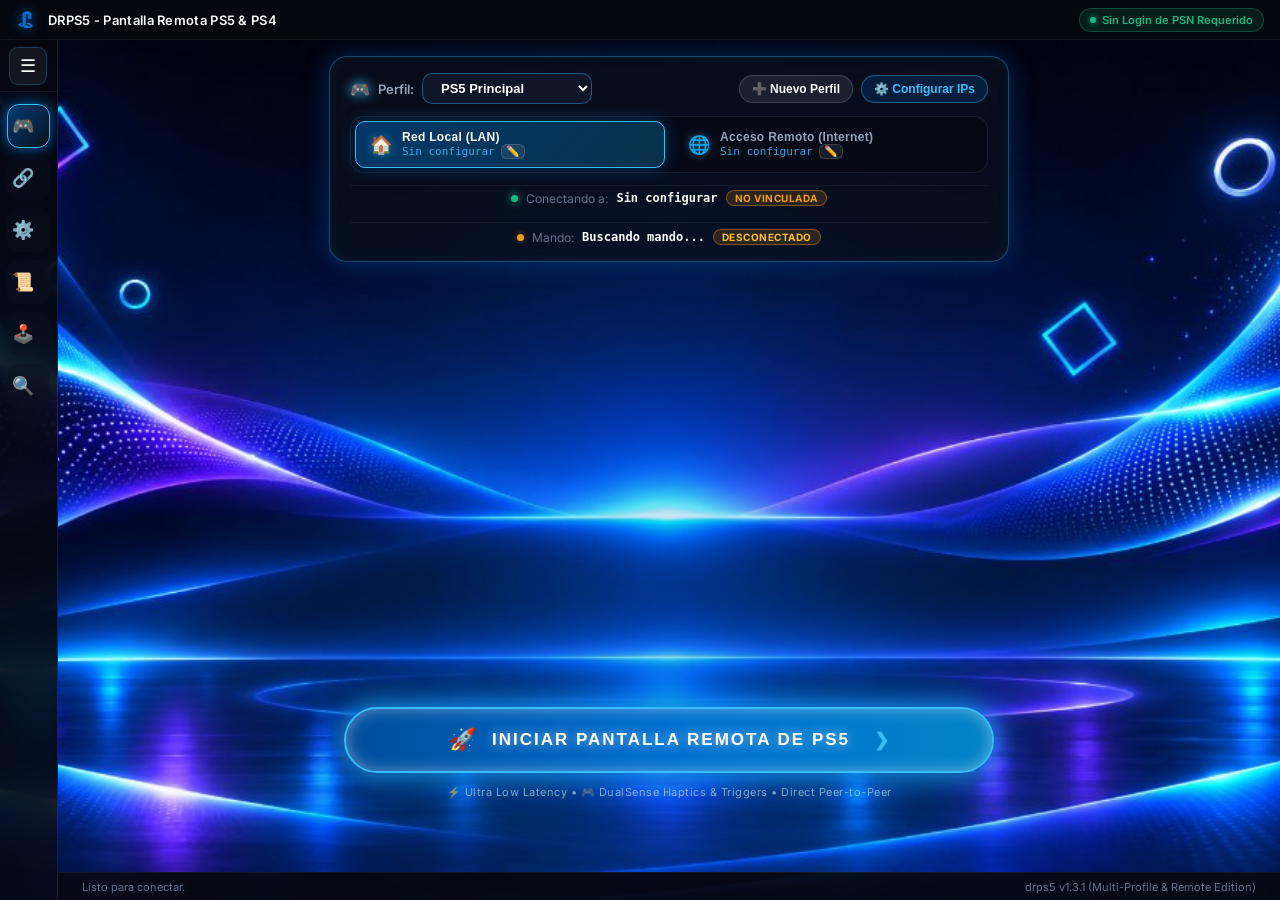
<file: DRPS5/gui/index.html>
<!DOCTYPE html>
<html lang="es">
<head>
  <meta charset="UTF-8">
  <meta name="viewport" content="width=device-width, initial-scale=1.0">
  <title>DRPS5 - Pantalla Remota PS5</title>
  <!-- INJECT_SEED_DATA -->
  <link rel="stylesheet" href="styles.css">
  <link rel="preconnect" href="https://fonts.googleapis.com">
  <link rel="preconnect" href="https://fonts.gstatic.com" crossorigin>
  <link href="https://fonts.googleapis.com/css2?family=Rajdhani:wght@500;600;700&family=Inter:wght@400;500;600;700&display=swap" rel="stylesheet">
</head>
<body>
  <!-- Ventana principal -->
  <div class="app-window">
    
    <!-- Barra superior de título (Sin botones duplicados) -->
    <header class="titlebar">
      <div class="title-branding">
        <svg class="ps-logo-icon" viewBox="0 0 32 32" width="22" height="22" fill="currentColor">
          <path d="M12.2 4.2C10.5 4.8 9.5 6.2 9.5 8v16.1l4.8 1.6V8.9c0-.9.6-1.5 1.5-1.5.8 0 1.5.6 1.5 1.5v4.5l4.8 1.6V8c0-2.8-2.3-4.9-5.1-4.9-1.6 0-3.3.6-4.8 1.1zm-4.3 15.3c-2.4.9-4.2 2-4.2 3.5 0 2.2 3.5 3.3 8.3 3.3 2.1 0 4.1-.2 5.8-.7l-1.4-2.2c-1.3.3-2.9.5-4.4.5-3.3 0-5.1-.6-5.1-1.4 0-.6.9-1.2 2.3-1.7l-1.3-1.3zm12.5 1.1c-1.1-.3-2.4-.6-3.8-.8l-1.5 2.1c1.3.2 2.5.4 3.5.7 1.4.4 2.1.9 2.1 1.5 0 .8-1.5 1.4-4.2 1.4-1.2 0-2.5-.1-3.7-.4l-1.4 2.2c1.7.4 3.5.6 5.1.6 4.8 0 7.8-1.4 7.8-3.7 0-1.7-1.4-2.8-3.9-3.6z"/>
        </svg>
        <span class="title-text">DRPS5 - Pantalla Remota PS5 & PS4</span>
      </div>
      <div class="title-status-badge">
        <span class="badge-dot"></span>
        <span id="title-status-text">Sin Login de PSN Requerido</span>
      </div>
    </header>

    <!-- Cuerpo Principal con Panel Lateral (Sidebar contraíble por defecto) -->
    <div class="app-body">
      
      <!-- Panel Lateral de Navegación -->
      <aside class="app-sidebar collapsed" id="app-sidebar">
        <div class="sidebar-top">
          <button class="btn-sidebar-toggle" id="btn-sidebar-toggle" onclick="toggleSidebar()" title="Expandir/Contraer Menú">
            <span class="toggle-icon">☰</span>
          </button>
          <span class="sidebar-brand-text">DRPS5</span>
        </div>

        <nav class="sidebar-nav">
          <button class="nav-pill active" id="tab-btn-stream" onclick="selectTab('stream')" title="Pantalla Remota">
            <span class="pill-icon">🎮</span>
            <span class="pill-text">Pantalla Remota</span>
          </button>
          <button class="nav-pill" id="tab-btn-pair" onclick="selectTab('pair')" title="Vincular Consola (PIN)">
            <span class="pill-icon">🔗</span>
            <span class="pill-text">Vincular Consola</span>
          </button>
          <button class="nav-pill" id="tab-btn-settings" onclick="selectTab('settings')" title="Ajustes">
            <span class="pill-icon">⚙️</span>
            <span class="pill-text">Ajustes</span>
          </button>
          <button class="nav-pill" id="tab-btn-logs" onclick="selectTab('logs')" title="Registros & Diagnóstico">
            <span class="pill-icon">📜</span>
            <span class="pill-text">Registros</span>
          </button>
          <button class="nav-pill" id="tab-btn-gamepad" onclick="selectTab('gamepad')" title="Calibrar Mando">
            <span class="pill-icon">🕹️</span>
            <span class="pill-text">Mando</span>
          </button>
          <button class="nav-pill action-pill" id="btn-scan" onclick="scanNetwork()" title="Buscar Consolas en Red">
            <span class="pill-icon">🔍</span>
            <span class="pill-text">Buscar en Red</span>
          </button>
        </nav>
      </aside>

      <!-- Viewport Principal de Contenido -->
      <div class="main-viewport">

    <!-- ================================================================= -->
    <!-- TAB 1: PANTALLA REMOTA (Stream Hero & Multi-Profile Hub)          -->
    <!-- ================================================================= -->
    <main class="tab-content active" id="tab-stream">
      <div class="hero-backdrop">
        <img src="assets/bg_main.jpg" class="hero-bg-img" alt="PS5 Main Background" />
        <div class="hero-ambient-glow"></div>
      </div>

      <div class="hero-overlay-content">
        
        <!-- HUB CENTRAL DE PERFILES & MODOS DE RED -->
        <div class="profile-hub-card glass-panel">
          
          <!-- Fila 1: Selector de Perfil y Botones de Gestión -->
          <div class="prof-top-bar">
            <div class="prof-selector-wrapper">
              <span class="prof-badge-icon">🎮</span>
              <span class="prof-label">Perfil:</span>
              <select id="profile-select" class="custom-select-prof" onchange="onProfileSelected(this.value)">
                <option value="prof_ps5_main">PS5 Principal</option>
              </select>
            </div>

            <div class="prof-btn-group">
              <button class="btn-prof-pill" onclick="openProfileModal(true)" title="Agregar nuevo perfil de PS5">
                <span>➕ Nuevo Perfil</span>
              </button>
              <button class="btn-prof-pill btn-prof-pill-edit" onclick="openProfileModal(false)" title="Configurar IPs Local y Remota">
                <span>⚙️ Configurar IPs</span>
              </button>
            </div>
          </div>

          <!-- Fila 2: Conmutador Segmentado de Red (Local vs Remoto) -->
          <div class="network-mode-container">
            <div class="network-segmented-switch">
              <button class="net-tab active" id="tab-mode-local" onclick="switchNetworkMode('local')">
                <span class="net-tab-icon">🏠</span>
                <div class="net-tab-text">
                  <span class="net-tab-name">Red Local (LAN)</span>
                  <div class="net-ip-row">
                    <span class="net-tab-ip" id="tab-mode-local-ip">Sin configurar</span>
                    <span class="btn-quick-edit-ip" onclick="quickEditIp(event, 'local')" title="Cambiar IP Local">✏️</span>
                  </div>
                </div>
              </button>
              <button class="net-tab" id="tab-mode-remote" onclick="switchNetworkMode('remote')">
                <span class="net-tab-icon">🌐</span>
                <div class="net-tab-text">
                  <span class="net-tab-name">Acceso Remoto (Internet)</span>
                  <div class="net-ip-row">
                    <span class="net-tab-ip" id="tab-mode-remote-ip">Sin configurar</span>
                    <span class="btn-quick-edit-ip" onclick="quickEditIp(event, 'remote')" title="Configurar IP Pública">✏️</span>
                  </div>
                </div>
              </button>
            </div>
          </div>

          <!-- Fila 3: Estado de Conexión Activa -->
          <div class="connection-status-strip">
            <span class="cs-dot pulse" id="cs-indicator"></span>
            <span class="cs-endpoint-label">Conectando a:</span>
            <strong class="cs-endpoint-value" id="cs-active-endpoint">Sin configurar</strong>
            <span class="cs-status-tag pending" id="cs-pairing-status">No vinculada</span>
          </div>

          <!-- Fila 4: Estado del Mando en Tiempo Real -->
          <div class="controller-status-strip" id="home-controller-strip">
            <span class="cs-dot cs-dot-ctrl offline" id="home-ctrl-dot"></span>
            <span class="cs-endpoint-label">Mando:</span>
            <strong class="cs-endpoint-value" id="home-ctrl-name">Buscando mando...</strong>
            <span class="cs-status-tag tag-offline" id="home-ctrl-status">Desconectado</span>
          </div>

        </div>

        <!-- Botón Gigante Eléctrico de Inicio de Transmisión -->
        <div class="launch-container">
          <button class="btn-launch-stream" id="btn-launch-stream" onclick="launchStream()">
            <div class="launch-btn-glow"></div>
            <div class="launch-btn-inner">
              <span class="launch-icon">🚀</span>
              <span class="launch-text">INICIAR PANTALLA REMOTA DE PS5</span>
              <span class="launch-arrow">❯</span>
            </div>
          </button>
          <div class="launch-subhint">
            <span>⚡ Ultra Low Latency  •  🎮 DualSense Haptics & Triggers  •  Direct Peer-to-Peer</span>
          </div>
        </div>

      </div>
    </main>

    <!-- ================================================================= -->
    <!-- TAB 2: VINCULAR PS5 CON PIN                                       -->
    <!-- ================================================================= -->
    <main class="tab-content" id="tab-pair">
      <div class="settings-backdrop">
        <img src="assets/bg_settings.jpg" class="settings-bg-img" alt="PS5 Settings Background" />
      </div>
      <div class="pair-layout">
        <div class="config-header">
          <div class="config-title-icon pair-icon-glow">🔗</div>
          <div class="config-title-text">
            <h2>Vincular con Código PIN</h2>
            <p>Conecta tu PlayStation 5 directamente sin cuenta ni contraseñas de PSN</p>
          </div>
        </div>

        <!-- Banner de Perfil Objetivo para Vinculación -->
        <div class="pair-target-profile-card glass-panel">
          <div class="ptp-left">
            <span class="ptp-icon">🎯</span>
            <div>
              <span class="ptp-label">Perfil a Vincular:</span>
              <strong class="ptp-name" id="pair-target-profile-name">PS5 Principal</strong>
            </div>
          </div>
          <div class="ptp-right">
            <span class="ptp-mode" id="pair-target-profile-mode">🏠 Red Local: 192.168.1.100</span>
          </div>
        </div>

        <!-- Banner cuando la consola YA ESTÁ VINCULADA -->
        <div id="pair-already-paired-card" class="pair-already-card glass-panel" style="display: none;">
          <div class="pac-top">
            <span class="pac-icon">✅</span>
            <div class="pac-title-box">
              <h3>¡Esta PS5 ya se encuentra vinculada!</h3>
              <p>El emparejamiento con PIN se realiza una única vez por consola. Para jugar fuera de casa (Internet), ¡no requieres volver a vincular!</p>
            </div>
          </div>

          <div class="pac-content">
            <div class="pac-field-block">
              <label for="quick-pair-remote-ip">Dirección IP Pública o Hostname DDNS para Acceso Remoto:</label>
              <div class="pac-input-row">
                <input type="text" id="quick-pair-remote-ip" class="glass-input" placeholder="Ej. 181.65.120.45 o tu-casa.ddns.net">
                <button class="btn-save-remote-ip" onclick="saveQuickRemoteIp()">
                  <span>💾 Guardar IP Pública</span>
                </button>
              </div>
            </div>

            <div class="pac-tips">
              <div class="pac-tip-item">
                <span class="tip-dot">🔹</span>
                <span><strong>Redirección de puertos en tu Router:</strong> Puertos UDP <strong>9295 - 9297</strong> y <strong>9302 - 9304</strong> hacia la IP local <strong id="pap-local-ip-hint">192.168.1.100</strong>.</span>
              </div>
              <div class="pac-tip-item">
                <span class="tip-dot">🔹</span>
                <span>Al guardar, se activará <strong>🌐 Acceso Remoto</strong> y podrás iniciar tu pantalla remota de inmediato.</span>
              </div>
            </div>

            <div class="pac-relink-toggle">
              <button type="button" class="btn-relink-toggle" onclick="toggleRelinkForm()">
                ¿Requieres volver a emparejar con un nuevo PIN? Haz clic aquí ▾
              </button>
            </div>
          </div>
        </div>

        <div class="pair-card glass-panel">
          <div class="pair-steps">
            <div class="step-item">
              <span class="step-num">1</span>
              <span id="pair-step-1-text">En tu consola PS5, ve a: <strong>Ajustes &gt; Sistema &gt; Uso a distancia &gt; Vincular dispositivo</strong>.</span>
            </div>
            <div class="step-item">
              <span class="step-num">2</span>
              <span>Aparecerá en tu pantalla un código PIN numérico de 8 dígitos.</span>
            </div>
            <div class="step-item">
              <span class="step-num">3</span>
              <span id="pair-step-3-text">Introdúcelo a continuación y presiona <strong>Vincular PS5</strong>. ¡Listo para siempre!</span>
            </div>
          </div>

          <div class="pair-form">
            <div class="form-group">
              <label for="pair-console-type">Modelo de Consola</label>
              <div class="custom-select-wrapper">
                <span class="select-badge" id="pair-console-badge">PS5</span>
                <select id="pair-console-type" class="custom-select" onchange="onPairConsoleTypeChanged(this.value)">
                  <option value="PS5" selected>PlayStation 5 (PS5)</option>
                  <option value="PS4">PlayStation 4 (PS4)</option>
                </select>
              </div>
            </div>

            <div class="form-group">
              <label for="pair-ip" id="pair-ip-label">Dirección IP Local de la Consola</label>
              <input type="text" id="pair-ip" class="glass-input" placeholder="Ej. 192.168.1.100">
            </div>

            <div class="form-group">
              <label for="pair-pin">Código PIN de 8 dígitos</label>
              <input type="text" id="pair-pin" class="glass-input pin-input" maxlength="8" placeholder="12345678">
            </div>

            <div class="form-group">
              <label for="pair-acc">Account ID <span class="opt-tag">(Opcional)</span></label>
              <input type="text" id="pair-acc" class="glass-input" placeholder="Decimal (1234567890123456789) o Base64">
            </div>

            <div class="pair-action-row">
              <button class="btn-save-pair" id="btn-do-pair" onclick="executePairing()">
                <span>🔗 Vincular PS5 Ahora</span>
                <span class="save-arrow">❯</span>
              </button>
              <span class="pair-feedback" id="pair-feedback"></span>
            </div>
          </div>
        </div>
      </div>
    </main>

    <!-- ================================================================= -->
    <!-- TAB 3: AJUSTES / CONFIGURACIÓN                                    -->
    <!-- ================================================================= -->
    <main class="tab-content" id="tab-settings">
      <div class="settings-backdrop">
        <img src="assets/bg_settings.jpg" class="settings-bg-img" alt="PS5 Settings Background" />
      </div>

      <div class="settings-content-grid">
        <div class="settings-left-col">
          <div class="config-header">
            <div class="config-title-icon">⚙️</div>
            <div class="config-title-text">
              <h2>Configuración</h2>
              <p>Personaliza tu experiencia de Pantalla Remota</p>
            </div>
          </div>

          <!-- Tarjeta 1: Calidad de Video -->
          <div class="glass-panel setting-card">
            
            <!-- Opción 1: Resolución -->
            <div class="setting-item">
              <div class="setting-icon-col">
                <span class="item-icon">🖥️</span>
              </div>
              <div class="setting-text-col">
                <span class="item-title">Calidad de Video</span>
                <span class="item-desc">Resolución nativa de transmisión</span>
              </div>
              <div class="custom-select-wrapper">
                <span class="select-badge" id="res-select-badge">UHD</span>
                <select id="set-resolution" class="custom-select" onchange="autoSaveSettings()">
                  <option value="2160p">4K Ultra HD (2160p)</option>
                  <option value="1440p">2K QHD (1440p)</option>
                  <option value="1080p" selected>1080p (Full HD)</option>
                  <option value="720p">720p (HD Equilibrado)</option>
                  <option value="540p">540p (Modo Rápido)</option>
                  <option value="360p">360p (Ultra Eficiente)</option>
                </select>
              </div>
            </div>

            <!-- Opción 2: FPS -->
            <div class="setting-item">
              <div class="setting-icon-col">
                <span class="item-icon">⚡</span>
              </div>
              <div class="setting-text-col">
                <span class="item-title">Frecuencia de Fotogramas (FPS)</span>
                <span class="item-desc">Fluidez de movimiento en pantalla</span>
              </div>
              <div class="custom-select-wrapper">
                <span class="select-badge">FPS</span>
                <select id="set-fps" class="custom-select" onchange="autoSaveSettings()">
                  <option value="60">60 FPS (Ultra Fluido)</option>
                  <option value="30">30 FPS (Bajo consumo)</option>
                </select>
              </div>
            </div>

            <!-- Opción 3: Códec -->
            <div class="setting-item">
              <div class="setting-icon-col">
                <span class="item-icon">📹</span>
              </div>
              <div class="setting-text-col">
                <span class="item-title">Códec de Video</span>
                <span class="item-desc">Formato de compresión por hardware</span>
              </div>
              <div class="custom-select-wrapper">
                <span class="select-badge">▶</span>
                <select id="set-codec" class="custom-select" onchange="autoSaveSettings()">
                  <option value="hevc">HEVC (H.265 - Mejor Calidad)</option>
                  <option value="h264">H.264 (Mayor Compatibilidad)</option>
                </select>
              </div>
            </div>

          </div>

          <!-- Tarjeta 2: Audio & Pantalla Completa -->
          <div class="glass-panel setting-card toggles-card">
            <div class="toggle-item">
              <div class="toggle-icon-col">
                <span class="item-icon">🔊</span>
              </div>
              <div class="toggle-text-col">
                <span class="toggle-title">Audio Estéreo (Opus 48kHz)</span>
                <span class="toggle-note">Sonido de ultra-baja latencia directo de la PS5.</span>
              </div>
              <label class="switch">
                <input type="checkbox" id="set-audio" checked onchange="autoSaveSettings()">
                <span class="slider"></span>
              </label>
            </div>

            <div class="toggle-item">
              <div class="toggle-icon-col">
                <span class="item-icon">🔲</span>
              </div>
              <div class="toggle-text-col">
                <span class="toggle-title">Pantalla Completa Automática</span>
                <span class="toggle-note">La transmisión se abrirá directamente cubriendo toda la pantalla.</span>
              </div>
              <label class="switch">
                <input type="checkbox" id="set-fullscreen" onchange="autoSaveSettings()">
                <span class="slider"></span>
              </label>
            </div>

            <div class="toggle-item" id="hdr-toggle-item">
              <div class="toggle-icon-col">
                <span class="item-icon">✨</span>
              </div>
              <div class="toggle-text-col">
                <span class="toggle-title">Alto Rango Dinámico (HDR 10-bit)</span>
                <span class="toggle-note">Transmite con mayor profundidad de color (requiere códec HEVC y pantalla HDR10).</span>
              </div>
              <label class="switch">
                <input type="checkbox" id="set-hdr" onchange="autoSaveSettings()">
                <span class="slider"></span>
              </label>
            </div>

            <div class="toggle-item">
              <div class="toggle-icon-col">
                <span class="item-icon">📊</span>
              </div>
              <div class="toggle-text-col">
                <span class="toggle-title">Superposición HUD (FPS y Diagnóstico)</span>
                <span class="toggle-note">Muestra la información de tasa de cuadros y estado del streaming en pantalla.</span>
              </div>
              <label class="switch">
                <input type="checkbox" id="set-hud" checked onchange="autoSaveSettings()">
                <span class="slider"></span>
              </label>
            </div>
          </div>

          <!-- Botón Guardar Ajustes -->
          <button class="btn-save-settings" id="btn-save-settings" onclick="manualSaveSettings()">
            <span class="save-icon">💾</span>
            <span class="save-text">Guardar Ajustes</span>
            <span class="save-arrow">❯</span>
          </button>
        </div>
      </div>
    </main>

    <!-- ================================================================= -->
    <!-- TAB 4: REGISTROS & DIAGNÓSTICO (Logs en Vivo y Detección de Errores) -->
    <!-- ================================================================= -->
    <main class="tab-content" id="tab-logs">
      <div class="settings-backdrop">
        <img src="assets/bg_settings.jpg" class="settings-bg-img" alt="PS5 Background" />
      </div>
      <div class="logs-container glass-panel">
        <div class="logs-header-bar">
          <div class="logs-header-info">
            <h3 class="logs-title">📜 Registro de Eventos y Diagnóstico</h3>
            <span class="logs-subtitle">Monitorea la sesión, estado del mando (DualSense / Backbone) y cortes de conexión</span>
          </div>
          <div class="logs-header-actions">
            <button class="btn-log-action" onclick="loadLogs(true)" title="Refrescar logs">
              <span>🔄 Actualizar</span>
            </button>
            <button class="btn-log-action" onclick="clearLogs()" title="Limpiar archivo de logs">
              <span>🧹 Limpiar</span>
            </button>
            <button class="btn-log-action" onclick="purgeOldLogs()" title="Eliminar registros con más de 30 días de antigüedad">
              <span>🗑️ Borrar &gt;30 días</span>
            </button>
            <button class="btn-log-action btn-log-folder" onclick="openLogsFolder()" title="Abrir carpeta en Finder">
              <span>📂 Abrir Carpeta</span>
            </button>
          </div>
        </div>

        <!-- Tarjeta de Diagnóstico Inteligente -->
        <div class="log-diagnosis-banner" id="log-diagnosis-banner">
          <div class="diag-icon" id="diag-icon">🟢</div>
          <div class="diag-content">
            <div class="diag-status" id="diag-status">Sistema Estable</div>
            <div class="diag-detail" id="diag-detail">No se han detectado anomalías recientes en el motor de streaming.</div>
          </div>
        </div>

        <!-- Terminal de Visualización de Logs -->
        <div class="logs-terminal" id="logs-terminal">
          <div class="log-empty-msg">Cargando registros...</div>
        </div>

        <div class="logs-footer-bar">
          <span class="logs-file-path" id="logs-file-path">~/.drps5/launcher.log</span>
          <div class="logs-footer-right">
            <label class="logs-autoscroll-label">
              <input type="checkbox" id="logs-autoscroll" checked> Auto-scroll
            </label>
          </div>
        </div>
      </div>
    </main>

    <!-- ================================================================= -->
    <!-- TAB 5: CALIBRACIÓN Y MAPEO DE MANDOS (Backbone One / DualSense)  -->
    <!-- ================================================================= -->
    <main class="tab-content" id="tab-gamepad">
      <div class="settings-backdrop">
        <img src="assets/bg_settings.jpg" class="settings-bg-img" alt="PS5 Background" />
      </div>
      <div class="gamepad-container glass-panel">
        <div class="gamepad-header-bar">
          <div class="gamepad-header-info">
            <h3 class="gamepad-title">🕹️ Calibración y Mapeo de Mandos</h3>
            <span class="gamepad-subtitle">Detecta tu mando en tiempo real (Backbone One, DualSense, Xbox), comprueba sus botones y asigna el botón PS y Touchpad</span>
          </div>
          <div class="gamepad-header-actions">
            <button class="btn-log-action" onclick="resetGamepadMapping()" title="Restablecer mapeo a valores por defecto">
              <span>🔄 Restablecer</span>
            </button>
          </div>
        </div>

        <!-- Barra de Estado del Mando Detectado -->
        <div class="gamepad-status-bar">
          <div class="gamepad-badge-status" id="gp-badge-status">
            <span class="status-dot gp-dot-offline" id="gp-dot"></span>
            <span id="gp-device-name">Ningún mando detectado (Pulsa cualquier botón en tu mando para activarlo)</span>
          </div>
          <span class="gp-hint-text">Mando compatible con Web Gamepad API y SDL2 de ultra-baja latencia</span>
        </div>

        <!-- Temporizador de Prueba de Botones (40s) -->
        <div class="gp-test-timer-banner" id="gp-test-timer-banner">
          <div class="gp-test-timer-main">
            <button id="btn-gp-test-timer" class="btn-gp-test-timer" onclick="toggleGamepadTestTimer(40)">
              <span id="btn-gp-test-timer-icon">⏱️</span>
              <span id="btn-gp-test-timer-label">Iniciar Prueba de Botones (40s)</span>
            </button>
            <div class="gp-test-timer-countdown-badge" id="gp-test-timer-badge" style="display: none;">
              <span class="pulse-dot"></span>
              <span id="gp-test-timer-seconds">40s restantes</span>
            </div>
          </div>
          <span class="gp-test-timer-hint">
            💡 <b>Modo Seguro de Prueba:</b> Al pulsar este botón tendrás 40 segundos para comprobar botones, cruceta, palancas y gatillos de tu mando libremente. Al finalizar el tiempo o pulsar Cancelar, el mando vuelve automáticamente al modo de navegación por menús para que nunca quedes atrapado.
          </span>
        </div>

        <!-- Probador y Monitor en Tiempo Real -->
        <div class="gamepad-test-section">
          <h4 class="section-subtitle">Visualizador de Entradas en Vivo</h4>
          <div class="gp-buttons-grid" id="gp-buttons-grid">
            <!-- Botones generados dinámicamente B0 a B17 -->
          </div>

          <!-- Medidores de Sticks y Gatillos -->
          <div class="gp-axes-grid">
            <div class="gp-axis-card">
              <span class="axis-label">Stick Izquierdo (X / Y)</span>
              <div class="axis-visual" id="gp-stick-left-vis">
                <div class="axis-point" id="gp-stick-left-point"></div>
              </div>
              <span class="axis-coords" id="gp-stick-left-coords">X: 0.00 | Y: 0.00</span>
            </div>
            <div class="gp-axis-card">
              <span class="axis-label">Stick Derecho (X / Y)</span>
              <div class="axis-visual" id="gp-stick-right-vis">
                <div class="axis-point" id="gp-stick-right-point"></div>
              </div>
              <span class="axis-coords" id="gp-stick-right-coords">X: 0.00 | Y: 0.00</span>
            </div>
            <div class="gp-axis-card gp-trigger-card">
              <span class="axis-label">Gatillo L2</span>
              <div class="trigger-bar-container">
                <div class="trigger-bar-fill" id="gp-trigger-l2-fill" style="width: 0%;"></div>
              </div>
              <span class="axis-coords" id="gp-trigger-l2-val">0%</span>
            </div>
            <div class="gp-axis-card gp-trigger-card">
              <span class="axis-label">Gatillo R2</span>
              <div class="trigger-bar-container">
                <div class="trigger-bar-fill" id="gp-trigger-r2-fill" style="width: 0%;"></div>
              </div>
              <span class="axis-coords" id="gp-trigger-r2-val">0%</span>
            </div>
          </div>
        </div>

        <!-- Mapeo Personalizado de Teclas Especiales -->
        <div class="gamepad-mapping-section">
          <h4 class="section-subtitle">Mapeo de Botones Especiales de PS5</h4>
          <p class="mapping-note">Asigna qué botón físico de tu mando activará el botón PS (Home) y el Touchpad en la consola.</p>
          
          <div class="mapping-cards-grid">
            <!-- Mapeo Botón PS -->
            <div class="mapping-card">
              <div class="mapping-card-header">
                <span class="mapping-icon">⚡</span>
                <div class="mapping-info">
                  <span class="mapping-name">Botón PS (Home / Salir del Juego)</span>
                  <span class="mapping-desc">Abre el Centro de Control o sale de los juegos a la pantalla principal.</span>
                </div>
              </div>
              <div class="mapping-card-controls">
                <div class="assigned-badge" id="assigned-ps-badge">Botón 14 (Backbone One / PS)</div>
                <button class="btn-capture-button" id="btn-capture-ps" onclick="startCaptureButton('ps')">
                  <span>🎯 Capturar Botón</span>
                </button>
              </div>
            </div>

            <!-- Mapeo Touchpad -->
            <div class="mapping-card">
              <div class="mapping-card-header">
                <span class="mapping-icon">📱</span>
                <div class="mapping-info">
                  <span class="mapping-name">Botón Touchpad (Panel Táctil)</span>
                  <span class="mapping-desc">Emula la pulsación del touchpad central del DualSense.</span>
                </div>
              </div>
              <div class="mapping-card-controls">
                <div class="assigned-badge" id="assigned-touchpad-badge">Botón 16 (Captura / Touchpad)</div>
                <button class="btn-capture-button" id="btn-capture-touchpad" onclick="startCaptureButton('touchpad')">
                  <span>🎯 Capturar Botón</span>
                </button>
              </div>
            </div>

            <!-- Mapeo Options -->
            <div class="mapping-card">
              <div class="mapping-card-header">
                <span class="mapping-icon">☰</span>
                <div class="mapping-info">
                  <span class="mapping-name">Botón Opciones (Start / Menú)</span>
                  <span class="mapping-desc">Abre el menú de opciones dentro de los juegos.</span>
                </div>
              </div>
              <div class="mapping-card-controls">
                <div class="assigned-badge" id="assigned-options-badge">Botón 9 (Options)</div>
                <button class="btn-capture-button" id="btn-capture-options" onclick="startCaptureButton('options')">
                  <span>🎯 Capturar Botón</span>
                </button>
              </div>
            </div>

            <!-- Mapeo Share -->
            <div class="mapping-card">
              <div class="mapping-card-header">
                <span class="mapping-icon">📤</span>
                <div class="mapping-info">
                  <span class="mapping-name">Botón Compartir (Create / Share)</span>
                  <span class="mapping-desc">Menú de capturas de pantalla y clips de juego.</span>
                </div>
              </div>
              <div class="mapping-card-controls">
                <div class="assigned-badge" id="assigned-share-badge">Botón 8 (Share)</div>
                <button class="btn-capture-button" id="btn-capture-share" onclick="startCaptureButton('share')">
                  <span>🎯 Capturar Botón</span>
                </button>
              </div>
            </div>
          </div>

          <div class="mapping-save-bar">
            <button class="btn-save-settings" onclick="saveGamepadMappingToBackend()">
              <span class="save-icon">💾</span>
              <span class="save-text">Guardar Mapeo de Mando</span>
              <span class="save-arrow">❯</span>
            </button>
          </div>
        </div>

      </div>
    </main>

    <!-- Barra de Estado Inferior -->
    <footer class="app-footer">
      <div class="footer-left">
        <span class="footer-status-msg" id="footer-msg">Listo para conectar.</span>
      </div>
      <div class="footer-right">
        <span>drps5 v1.3.1 (Multi-Profile & Remote Edition)</span>
      </div>
    </footer>

      </div> <!-- /main-viewport -->
    </div> <!-- /app-body -->

    <!-- ================================================================= -->
    <!-- MODAL 1: GESTIÓN DE PERFIL (IP Local & IP Pública/Remota)         -->
    <!-- ================================================================= -->
    <div class="modal-overlay" id="profile-modal">
      <div class="modal-card modal-profile-card">
        <div class="modal-icon-glow">
          <span>🎮</span>
        </div>
        <h3 class="modal-title" id="prof-modal-title">Configuración de Perfil</h3>
        <p class="modal-body" style="margin-bottom: 14px;">
          Define la IP Local (para dentro de casa) y la IP Pública o Hostname DDNS (para fuera de tu red local).
        </p>

        <div class="profile-form-grid">
          <input type="hidden" id="prof-modal-id">
          
          <div class="form-group">
            <label for="prof-modal-name">Nombre del Perfil</label>
            <input type="text" id="prof-modal-name" class="glass-input" placeholder="Ej. PS5 Sala">
          </div>

          <div class="form-row-2col">
            <div class="form-group">
              <label for="prof-modal-local-ip">🏠 IP Local (En casa)</label>
              <input type="text" id="prof-modal-local-ip" class="glass-input" placeholder="192.168.1.100">
            </div>
            <div class="form-group">
              <label for="prof-modal-remote-ip">🌐 IP Pública / DDNS (Fuera de casa)</label>
              <input type="text" id="prof-modal-remote-ip" class="glass-input" placeholder="201.85.x.x o mi-ps5.ddns.net">
            </div>
          </div>

          <div class="form-group">
            <label for="prof-modal-acc">Account ID de PlayStation <span class="opt-tag">(Opcional)</span></label>
            <input type="text" id="prof-modal-acc" class="glass-input" placeholder="Ej. 1234567890123456789 o AAAAAAAAAAAAAAAAAAAAAA==">
          </div>

          <div class="form-group" id="prof-modal-pin-group">
            <label for="prof-modal-pin">Código PIN de 8 Dígitos <span class="opt-tag" id="prof-modal-pin-hint">(Consola: Ajustes &gt; Sistema &gt; Uso a distancia &gt; Vincular dispositivo)</span></label>
            <input type="text" id="prof-modal-pin" class="glass-input pin-input" maxlength="8" placeholder="12345678">
          </div>

          <!-- Caja de Guía de Puertos para Acceso Remoto -->
          <div class="port-forward-card">
            <div class="pfc-title">
              <span>💡 Para jugar fuera de tu red local por Internet:</span>
            </div>
            <p class="pfc-desc">
              Debes abrir / redirigir en tu router los siguientes puertos hacia la <strong>IP Local de tu PS5</strong>:<br>
              • <strong>Puertos UDP:</strong> 9295, 9296, 9297, 9302, 9303, 9304<br>
              • <strong>Puerto TCP:</strong> 9295
            </p>
          </div>
        </div>

        <div class="modal-actions modal-profile-actions">
          <button class="btn-modal-danger" id="btn-delete-profile" onclick="deleteCurrentProfile()">
            <span>🗑️ Eliminar Perfil</span>
          </button>
          <div class="modal-actions-right">
            <button class="btn-modal-cancel" onclick="closeProfileModal()">Cancelar</button>
            <button class="btn-modal-confirm" onclick="saveProfileFromModal()">
              <span>Guardar Perfil</span>
              <span class="btn-arrow">❯</span>
            </button>
          </div>
        </div>
      </div>
    </div>

    <!-- MODAL 2: AVISOS Y CONFIRMACIONES -->
    <div class="modal-overlay" id="custom-modal">
      <div class="modal-card">
        <div class="modal-icon-glow">
          <span id="modal-icon">🔗</span>
        </div>
        <h3 class="modal-title" id="modal-title">Consola no vinculada</h3>
        <p class="modal-body" id="modal-message">
          Este perfil no tiene claves de vinculación registradas.<br><br>
          ¿Deseas ir ahora a la pestaña de Vinculación para emparejarla con el PIN de 8 dígitos?
        </p>
        <div class="modal-actions" id="modal-actions">
          <button class="btn-modal-cancel" id="modal-btn-cancel" onclick="closeModal(false)">Cancelar</button>
          <button class="btn-modal-confirm" id="modal-btn-confirm" onclick="closeModal(true)">
            <span id="modal-btn-confirm-text">Aceptar</span>
            <span class="btn-arrow">❯</span>
          </button>
        </div>
      </div>
    </div>

  </div>

  <script src="app.js"></script>
</body>
</html>
</file>
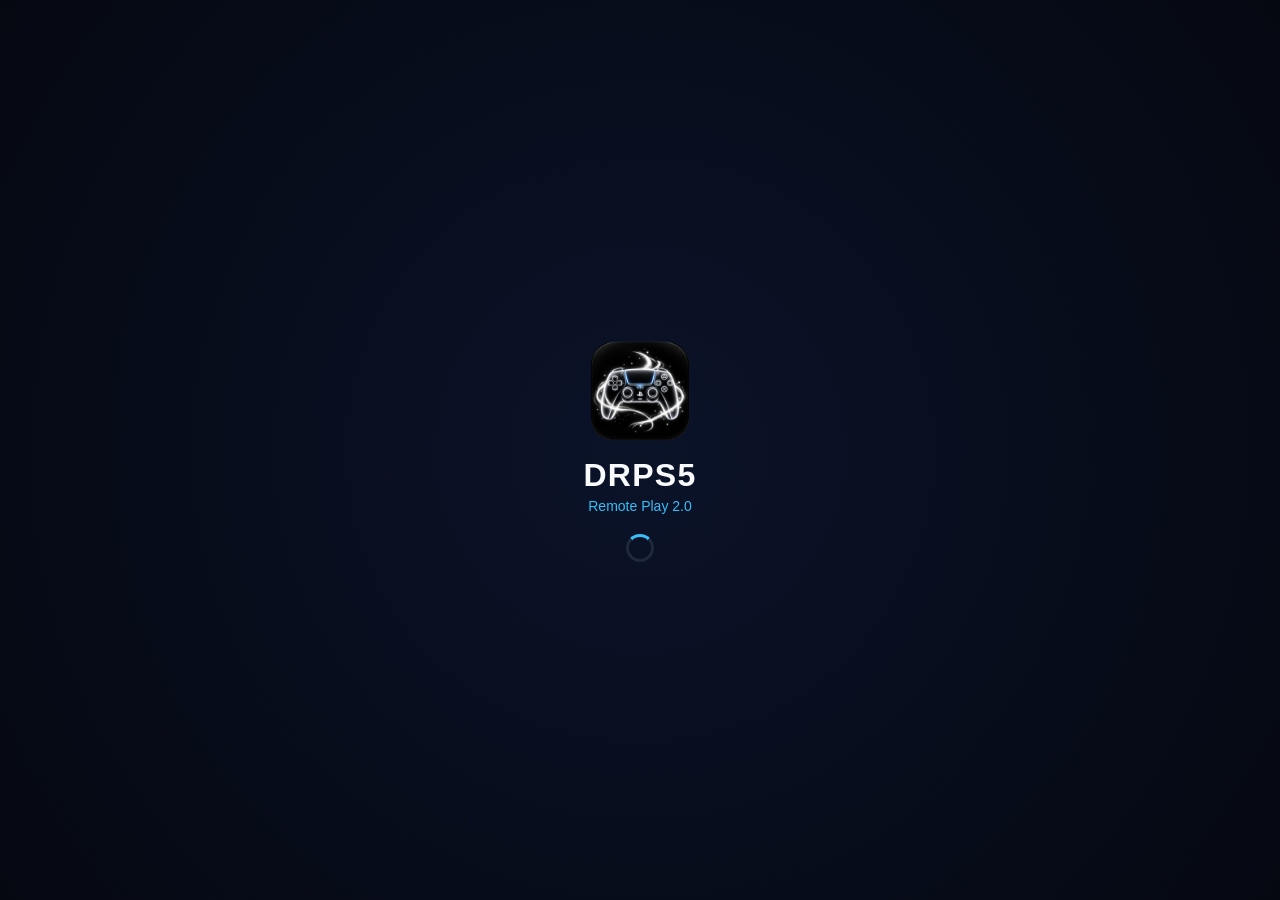
<file: DRPS5/gui_v2/index.html>
<!DOCTYPE html>
<html lang="es">
<head>
  <meta charset="UTF-8" />
  <meta name="viewport" content="width=device-width, initial-scale=1.0" />
  <title>DRPS5 Remote Play</title>
  <link rel="stylesheet" href="styles.css" />
</head>
<body>
  <div class="bg-art"></div>

  <div class="splash-overlay" id="splash">
    <img class="splash-logo" src="assets/drps5_icon.png" alt="DRPS5" />
    <div class="splash-title">DRPS5</div>
    <div class="splash-sub" id="splash-sub">Remote Play 2.0</div>
    <div class="spinner"></div>
  </div>

  <div class="app-shell">
    <header class="topbar">
      <div class="brand">
        <img src="assets/drps5_icon.png" alt="DRPS5" />
        <span class="brand-name">DRPS5</span>
      </div>
      <span class="pill" id="edition-badge">CARGANDO</span>

      <nav class="tabs">
        <button class="tab-btn active" id="tab-consoles" onclick="switchTab('consoles')">Consolas</button>
        <button class="tab-btn" id="tab-settings" onclick="switchTab('settings')">Ajustes</button>
      </nav>

      <div class="topbar-right">
        <span class="pill" id="pad-badge">Mando: Detectando</span>
        <span class="pill pill-accent" id="hw-badge">GPU Ready</span>
        <span class="clock" id="clock">--:--</span>
      </div>
    </header>

    <main class="content">
      <section class="tab-panel active" id="panel-consoles">
        <div class="carousel" id="console-carousel"></div>
        <div class="hero-card" id="hero-card">
          <div class="hero-head">
            <div>
              <div class="hero-title" id="hero-title">Selecciona una consola</div>
              <div class="hero-sub" id="hero-sub">—</div>
            </div>
            <span class="pill pill-accent" id="hero-quality-pill">1080p • 60 fps • H.265</span>
          </div>
          <div class="hero-actions" id="hero-actions"></div>
        </div>
      </section>

      <section class="tab-panel" id="panel-settings">
        <div class="settings-cats" id="settings-cats"></div>
        <div class="settings-list" id="settings-list"></div>
      </section>
    </main>

    <footer class="hintbar">
      <span class="hint-chip"><strong style="color:var(--ps-cross)">✕</strong> Seleccionar</span>
      <span class="hint-chip"><strong style="color:var(--ps-circle)">◯</strong> Volver</span>
      <span class="hint-chip"><strong style="color:var(--ps-triangle)">△</strong> Escanear DDP</span>
      <span class="hint-chip"><strong style="color:var(--ps-square)">L1 / R1</strong> Pestañas</span>
    </footer>
  </div>

  <div class="modal-backdrop" id="modal-console">
    <div class="modal-sheet">
      <div class="modal-title" id="modal-console-title">Vincular / Editar Consola</div>
      <div class="field"><label>Nombre</label><input id="f-name" type="text" placeholder="Mi PS5" /></div>
      <div class="field"><label>IP Local (LAN)</label><input id="f-local" type="text" placeholder="192.168.1.100" /></div>
      <div class="field"><label>IP Remota (Tailscale / Pública)</label><input id="f-remote" type="text" placeholder="100.x.x.x o IP pública" /></div>
      <div class="field"><label>Account ID (Base64, requerido para PIN)</label><input id="f-account" type="text" placeholder="Vincula PSN en Ajustes o pega Base64" /></div>
      <div class="field"><label>PIN de vinculación (8 dígitos, solo si vas a vincular)</label><input id="f-pin" type="text" placeholder="00000000" /></div>
      <div class="modal-actions">
        <button class="btn btn-danger" id="btn-del-console" onclick="deleteEditingConsole()">Eliminar</button>
        <button class="btn" onclick="closeConsoleModal()">Cancelar</button>
        <button class="btn btn-primary" onclick="saveOrPairConsole()">Guardar / Vincular</button>
      </div>
    </div>
  </div>

  <div class="toast" id="toast"></div>
  <script src="app.js"></script>
</body>
</html>
</file>
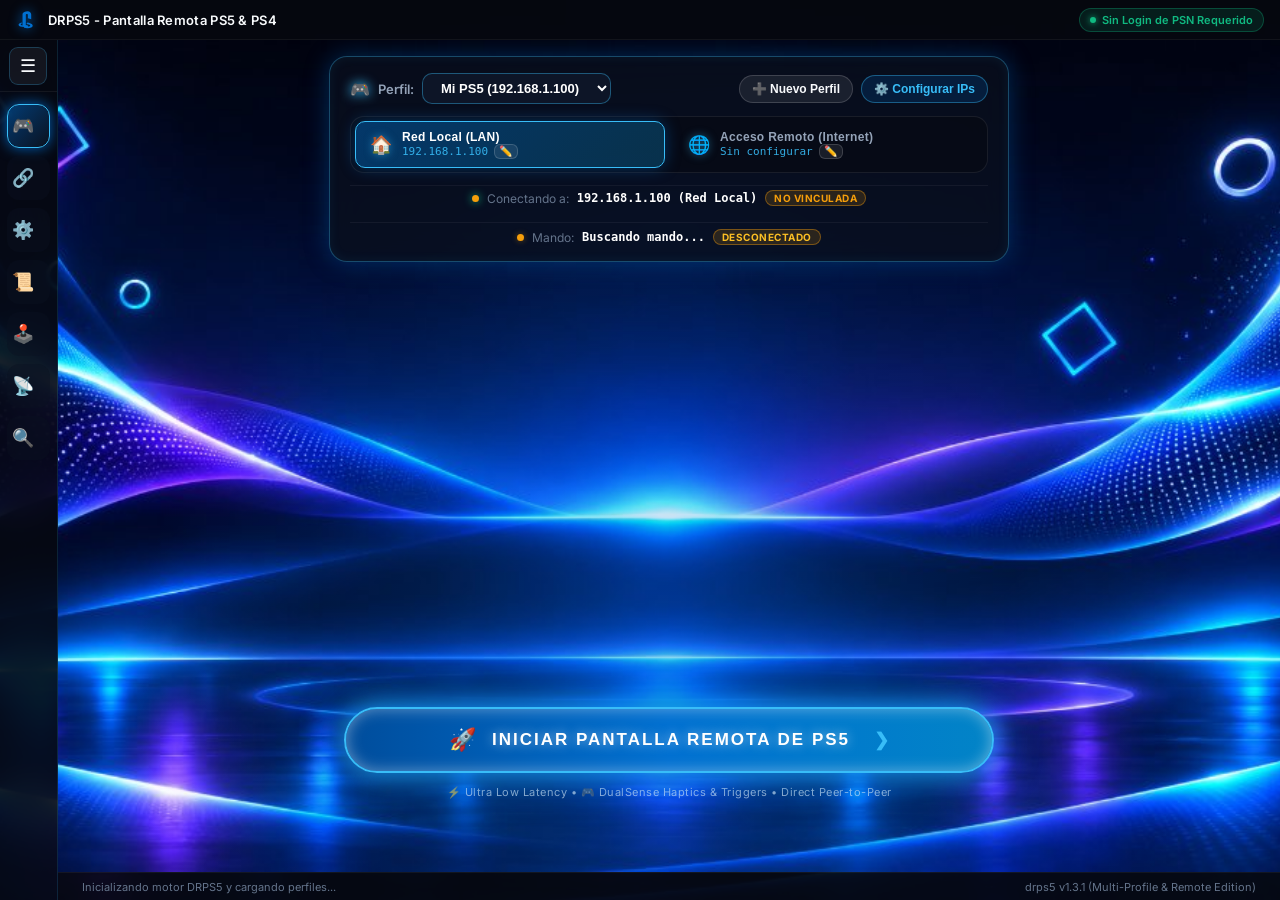
<file: WEBOS/gui/index.html>
<!DOCTYPE html>
<html lang="es">
<head>
  <meta charset="UTF-8">
  <meta name="viewport" content="width=device-width, initial-scale=1.0">
  <title>DRPS5 - Pantalla Remota PS5</title>
  <script>window.__INITIAL_DATA__ = {"config": {"version": "1.3.1", "last_used_ip": "192.168.1.100", "resolution": "1080p", "fps": 60, "bitrate": "standard", "codec": "hevc", "audio_enabled": true, "fullscreen": true, "circle_confirm": false, "hdr": false, "show_hud": false, "consoles": {"": {"host_id": "", "host_name": "PS5", "host_ip": "192.168.1.100", "host_type": "PS5", "status": "Encendida"}, "192.168.1.100": {"host_id": "", "host_name": "Mi PS5", "host_ip": "192.168.1.100", "regist_key": "", "rp_key": "", "account_id": "", "status": "Vinculada"}}, "active_profile_id": "prof_ps5_main", "profiles": {"prof_ps5_main": {"id": "prof_ps5_main", "name": "Mi PS5", "local_ip": "192.168.1.100", "remote_ip": "", "connection_mode": "local", "host_id": "", "host_name": "PS5", "regist_key": "", "rp_key": "", "account_id": "", "status": "Vinculada", "resolution": "1080p", "fps": 60, "codec": "hevc", "hdr": false, "audio_enabled": true, "fullscreen": true, "show_hud": false}}, "gamepad_mapping": {"ps_button": 5, "touchpad_button": 20, "options_button": 6, "share_button": 4, "stick_deadzone": 0.12}}, "profiles": [{"id": "prof_ps5_main", "name": "Mi PS5", "local_ip": "192.168.1.100", "remote_ip": "", "connection_mode": "local", "host_id": "", "host_name": "PS5", "regist_key": "", "rp_key": "", "account_id": "", "status": "Vinculada", "resolution": "1080p", "fps": 60, "codec": "hevc", "hdr": false, "audio_enabled": true, "fullscreen": true, "show_hud": false}], "active_profile": {"id": "prof_ps5_main", "name": "Mi PS5", "local_ip": "192.168.1.100", "remote_ip": "", "connection_mode": "local", "host_id": "", "host_name": "PS5", "regist_key": "", "rp_key": "", "account_id": "", "status": "Vinculada", "resolution": "1080p", "fps": 60, "codec": "hevc", "hdr": false, "audio_enabled": true, "fullscreen": true, "show_hud": false}, "active_profile_id": "prof_ps5_main", "consoles": {"": {"host_id": "", "host_name": "PS5", "host_ip": "192.168.1.100", "host_type": "PS5", "status": "Encendida"}, "192.168.1.100": {"host_id": "", "host_name": "Mi PS5", "host_ip": "192.168.1.100", "regist_key": "", "rp_key": "", "account_id": "", "status": "Vinculada"}}, "last_used_ip": "192.168.1.100"};</script>
  <link rel="stylesheet" href="styles.css">
  <link rel="preconnect" href="https://fonts.googleapis.com">
  <link rel="preconnect" href="https://fonts.gstatic.com" crossorigin>
  <link href="https://fonts.googleapis.com/css2?family=Rajdhani:wght@500;600;700&family=Inter:wght@400;500;600;700&display=swap" rel="stylesheet">
</head>
<body>
  <!-- Ventana principal -->
  <div class="app-window">
    
    <!-- Barra superior de título (Sin botones duplicados) -->
    <header class="titlebar">
      <div class="title-branding">
        <svg class="ps-logo-icon" viewBox="0 0 32 32" width="22" height="22" fill="currentColor">
          <path d="M12.2 4.2C10.5 4.8 9.5 6.2 9.5 8v16.1l4.8 1.6V8.9c0-.9.6-1.5 1.5-1.5.8 0 1.5.6 1.5 1.5v4.5l4.8 1.6V8c0-2.8-2.3-4.9-5.1-4.9-1.6 0-3.3.6-4.8 1.1zm-4.3 15.3c-2.4.9-4.2 2-4.2 3.5 0 2.2 3.5 3.3 8.3 3.3 2.1 0 4.1-.2 5.8-.7l-1.4-2.2c-1.3.3-2.9.5-4.4.5-3.3 0-5.1-.6-5.1-1.4 0-.6.9-1.2 2.3-1.7l-1.3-1.3zm12.5 1.1c-1.1-.3-2.4-.6-3.8-.8l-1.5 2.1c1.3.2 2.5.4 3.5.7 1.4.4 2.1.9 2.1 1.5 0 .8-1.5 1.4-4.2 1.4-1.2 0-2.5-.1-3.7-.4l-1.4 2.2c1.7.4 3.5.6 5.1.6 4.8 0 7.8-1.4 7.8-3.7 0-1.7-1.4-2.8-3.9-3.6z"/>
        </svg>
        <span class="title-text">DRPS5 - Pantalla Remota PS5 & PS4</span>
      </div>
      <div class="title-status-badge">
        <span class="badge-dot"></span>
        <span id="title-status-text">Sin Login de PSN Requerido</span>
      </div>
    </header>

    <!-- Cuerpo Principal con Panel Lateral (Sidebar contraíble por defecto) -->
    <div class="app-body">
      
      <!-- Panel Lateral de Navegación -->
      <aside class="app-sidebar collapsed" id="app-sidebar">
        <div class="sidebar-top">
          <button class="btn-sidebar-toggle" id="btn-sidebar-toggle" onclick="toggleSidebar()" title="Expandir/Contraer Menú">
            <span class="toggle-icon">☰</span>
          </button>
          <span class="sidebar-brand-text">DRPS5</span>
        </div>

        <nav class="sidebar-nav">
          <button class="nav-pill active" id="tab-btn-stream" onclick="selectTab('stream')" title="Pantalla Remota">
            <span class="pill-icon">🎮</span>
            <span class="pill-text">Pantalla Remota</span>
          </button>
          <button class="nav-pill" id="tab-btn-pair" onclick="selectTab('pair')" title="Vincular Consola (PIN)">
            <span class="pill-icon">🔗</span>
            <span class="pill-text">Vincular Consola</span>
          </button>
          <button class="nav-pill" id="tab-btn-settings" onclick="selectTab('settings')" title="Ajustes">
            <span class="pill-icon">⚙️</span>
            <span class="pill-text">Ajustes</span>
          </button>
          <button class="nav-pill" id="tab-btn-logs" onclick="selectTab('logs')" title="Registros & Diagnóstico">
            <span class="pill-icon">📜</span>
            <span class="pill-text">Registros</span>
          </button>
          <button class="nav-pill" id="tab-btn-gamepad" onclick="selectTab('gamepad')" title="Calibrar Mando">
            <span class="pill-icon">🕹️</span>
            <span class="pill-text">Mando</span>
          </button>
          <button class="nav-pill" id="tab-btn-bluetooth" onclick="selectTab('bluetooth')" title="Vincular Mandos & Bluetooth TV">
            <span class="pill-icon">📡</span>
            <span class="pill-text">Bluetooth TV</span>
          </button>
          <button class="nav-pill action-pill" id="btn-scan" onclick="scanNetwork()" title="Buscar Consolas en Red">
            <span class="pill-icon">🔍</span>
            <span class="pill-text">Buscar en Red</span>
          </button>
        </nav>
      </aside>

      <!-- Viewport Principal de Contenido -->
      <div class="main-viewport">

    <!-- ================================================================= -->
    <!-- TAB 1: PANTALLA REMOTA (Stream Hero & Multi-Profile Hub)          -->
    <!-- ================================================================= -->
    <main class="tab-content active" id="tab-stream">
      <div class="hero-backdrop">
        <img src="assets/bg_main.jpg" class="hero-bg-img" alt="PS5 Main Background" />
        <div class="hero-ambient-glow"></div>
      </div>

      <div class="hero-overlay-content">
        
        <!-- HUB CENTRAL DE PERFILES & MODOS DE RED -->
        <div class="profile-hub-card glass-panel">
          
          <!-- Fila 1: Selector de Perfil y Botones de Gestión -->
          <div class="prof-top-bar">
            <div class="prof-selector-wrapper">
              <span class="prof-badge-icon">🎮</span>
              <span class="prof-label">Perfil:</span>
              <select id="profile-select" class="custom-select-prof" onchange="onProfileSelected(this.value)">
                <option value="prof_ps5_main">PS5 Principal</option>
              </select>
            </div>

            <div class="prof-btn-group">
              <button class="btn-prof-pill" onclick="openProfileModal(true)" title="Agregar nuevo perfil de PS5">
                <span>➕ Nuevo Perfil</span>
              </button>
              <button class="btn-prof-pill btn-prof-pill-edit" onclick="openProfileModal(false)" title="Configurar IPs Local y Remota">
                <span>⚙️ Configurar IPs</span>
              </button>
            </div>
          </div>

          <!-- Fila 2: Conmutador Segmentado de Red (Local vs Remoto) -->
          <div class="network-mode-container">
            <div class="network-segmented-switch">
              <button class="net-tab active" id="tab-mode-local" onclick="switchNetworkMode('local')">
                <span class="net-tab-icon">🏠</span>
                <div class="net-tab-text">
                  <span class="net-tab-name">Red Local (LAN)</span>
                  <div class="net-ip-row">
                    <span class="net-tab-ip" id="tab-mode-local-ip">Sin configurar</span>
                    <span class="btn-quick-edit-ip" onclick="quickEditIp(event, 'local')" title="Cambiar IP Local">✏️</span>
                  </div>
                </div>
              </button>
              <button class="net-tab" id="tab-mode-remote" onclick="switchNetworkMode('remote')">
                <span class="net-tab-icon">🌐</span>
                <div class="net-tab-text">
                  <span class="net-tab-name">Acceso Remoto (Internet)</span>
                  <div class="net-ip-row">
                    <span class="net-tab-ip" id="tab-mode-remote-ip">Sin configurar</span>
                    <span class="btn-quick-edit-ip" onclick="quickEditIp(event, 'remote')" title="Configurar IP Pública">✏️</span>
                  </div>
                </div>
              </button>
            </div>
          </div>

          <!-- Fila 3: Estado de Conexión Activa -->
          <div class="connection-status-strip">
            <span class="cs-dot pulse" id="cs-indicator"></span>
            <span class="cs-endpoint-label">Conectando a:</span>
            <strong class="cs-endpoint-value" id="cs-active-endpoint">Sin configurar</strong>
            <span class="cs-status-tag pending" id="cs-pairing-status">No vinculada</span>
          </div>

          <!-- Fila 4: Estado del Mando en Tiempo Real -->
          <div class="controller-status-strip" id="home-controller-strip">
            <span class="cs-dot cs-dot-ctrl offline" id="home-ctrl-dot"></span>
            <span class="cs-endpoint-label">Mando:</span>
            <strong class="cs-endpoint-value" id="home-ctrl-name">Buscando mando...</strong>
            <span class="cs-status-tag tag-offline" id="home-ctrl-status">Desconectado</span>
          </div>

        </div>

        <!-- Botón Gigante Eléctrico de Inicio de Transmisión -->
        <div class="launch-container">
          <button class="btn-launch-stream" id="btn-launch-stream" onclick="launchStream()">
            <div class="launch-btn-glow"></div>
            <div class="launch-btn-inner">
              <span class="launch-icon">🚀</span>
              <span class="launch-text">INICIAR PANTALLA REMOTA DE PS5</span>
              <span class="launch-arrow">❯</span>
            </div>
          </button>
          <div class="launch-subhint">
            <span>⚡ Ultra Low Latency  •  🎮 DualSense Haptics & Triggers  •  Direct Peer-to-Peer</span>
          </div>
        </div>

      </div>
    </main>

    <!-- ================================================================= -->
    <!-- TAB 2: VINCULAR PS5 CON PIN                                       -->
    <!-- ================================================================= -->
    <main class="tab-content" id="tab-pair">
      <div class="settings-backdrop">
        <img src="assets/bg_settings.jpg" class="settings-bg-img" alt="PS5 Settings Background" />
      </div>
      <div class="pair-layout">
        <div class="config-header">
          <div class="config-title-icon pair-icon-glow">🔗</div>
          <div class="config-title-text">
            <h2>Vincular con Código PIN</h2>
            <p>Conecta tu PlayStation 5 directamente sin cuenta ni contraseñas de PSN</p>
          </div>
        </div>

        <!-- Banner de Perfil Objetivo para Vinculación -->
        <div class="pair-target-profile-card glass-panel">
          <div class="ptp-left">
            <span class="ptp-icon">🎯</span>
            <div>
              <span class="ptp-label">Perfil a Vincular:</span>
              <strong class="ptp-name" id="pair-target-profile-name">PS5 Principal</strong>
            </div>
          </div>
          <div class="ptp-right">
            <span class="ptp-mode" id="pair-target-profile-mode">🏠 Red Local: 192.168.1.100</span>
          </div>
        </div>

        <!-- Banner cuando la consola YA ESTÁ VINCULADA -->
        <div id="pair-already-paired-card" class="pair-already-card glass-panel" style="display: none;">
          <div class="pac-top">
            <span class="pac-icon">✅</span>
            <div class="pac-title-box">
              <h3>¡Esta PS5 ya se encuentra vinculada!</h3>
              <p>El emparejamiento con PIN se realiza una única vez por consola. Para jugar fuera de casa (Internet), ¡no requieres volver a vincular!</p>
            </div>
          </div>

          <div class="pac-content">
            <div class="pac-field-block">
              <label for="quick-pair-remote-ip">Dirección IP Pública o Hostname DDNS para Acceso Remoto:</label>
              <div class="pac-input-row">
                <input type="text" id="quick-pair-remote-ip" class="glass-input" placeholder="Ej. 181.65.120.45 o tu-casa.ddns.net">
                <button class="btn-save-remote-ip" onclick="saveQuickRemoteIp()">
                  <span>💾 Guardar IP Pública</span>
                </button>
              </div>
            </div>

            <div class="pac-tips">
              <div class="pac-tip-item">
                <span class="tip-dot">🔹</span>
                <span><strong>Redirección de puertos en tu Router:</strong> Puertos UDP <strong>9295 - 9297</strong> y <strong>9302 - 9304</strong> hacia la IP local <strong id="pap-local-ip-hint">192.168.1.100</strong>.</span>
              </div>
              <div class="pac-tip-item">
                <span class="tip-dot">🔹</span>
                <span>Al guardar, se activará <strong>🌐 Acceso Remoto</strong> y podrás iniciar tu pantalla remota de inmediato.</span>
              </div>
            </div>

            <div class="pac-relink-toggle">
              <button type="button" class="btn-relink-toggle" onclick="toggleRelinkForm()">
                ¿Requieres volver a emparejar con un nuevo PIN? Haz clic aquí ▾
              </button>
            </div>
          </div>
        </div>

        <div class="pair-card glass-panel">
          <div class="pair-steps">
            <div class="step-item">
              <span class="step-num">1</span>
              <span id="pair-step-1-text">En tu consola PS5, ve a: <strong>Ajustes &gt; Sistema &gt; Uso a distancia &gt; Vincular dispositivo</strong>.</span>
            </div>
            <div class="step-item">
              <span class="step-num">2</span>
              <span>Aparecerá en tu pantalla un código PIN numérico de 8 dígitos.</span>
            </div>
            <div class="step-item">
              <span class="step-num">3</span>
              <span id="pair-step-3-text">Introdúcelo a continuación y presiona <strong>Vincular PS5</strong>. ¡Listo para siempre!</span>
            </div>
          </div>

          <div class="pair-form">
            <div class="form-group">
              <label for="pair-console-type">Modelo de Consola</label>
              <div class="custom-select-wrapper">
                <span class="select-badge" id="pair-console-badge">PS5</span>
                <select id="pair-console-type" class="custom-select" onchange="onPairConsoleTypeChanged(this.value)">
                  <option value="PS5" selected>PlayStation 5 (PS5)</option>
                  <option value="PS4">PlayStation 4 (PS4)</option>
                </select>
              </div>
            </div>

            <div class="form-group">
              <label for="pair-ip" id="pair-ip-label">Dirección IP Local de la Consola</label>
              <input type="text" id="pair-ip" class="glass-input" placeholder="Ej. 192.168.1.100">
            </div>

            <div class="form-group">
              <label for="pair-pin">Código PIN de 8 dígitos</label>
              <input type="text" id="pair-pin" class="glass-input pin-input" maxlength="8" placeholder="12345678">
            </div>

            <div class="form-group">
              <label for="pair-acc">Account ID <span class="opt-tag">(Opcional)</span></label>
              <input type="text" id="pair-acc" class="glass-input" placeholder="Decimal (1234567890123456789) o Base64">
            </div>

            <div class="pair-action-row">
              <button class="btn-save-pair" id="btn-do-pair" onclick="executePairing()">
                <span>🔗 Vincular PS5 Ahora</span>
                <span class="save-arrow">❯</span>
              </button>
              <span class="pair-feedback" id="pair-feedback"></span>
            </div>
          </div>
        </div>
      </div>
    </main>

    <!-- ================================================================= -->
    <!-- TAB 3: AJUSTES / CONFIGURACIÓN                                    -->
    <!-- ================================================================= -->
    <main class="tab-content" id="tab-settings">
      <div class="settings-backdrop">
        <img src="assets/bg_settings.jpg" class="settings-bg-img" alt="PS5 Settings Background" />
      </div>

      <div class="settings-content-grid">
        <div class="settings-left-col">
          <div class="config-header">
            <div class="config-title-icon">⚙️</div>
            <div class="config-title-text">
              <h2>Configuración</h2>
              <p>Personaliza tu experiencia de Pantalla Remota</p>
            </div>
          </div>

          <!-- Tarjeta 1: Calidad de Video -->
          <div class="glass-panel setting-card">
            
            <!-- Opción 1: Resolución -->
            <div class="setting-item">
              <div class="setting-icon-col">
                <span class="item-icon">🖥️</span>
              </div>
              <div class="setting-text-col">
                <span class="item-title">Calidad de Video</span>
                <span class="item-desc">Resolución nativa de transmisión</span>
              </div>
              <div class="custom-select-wrapper">
                <span class="select-badge" id="res-select-badge">UHD</span>
                <select id="set-resolution" class="custom-select" onchange="autoSaveSettings()">
                  <option value="2160p">4K Ultra HD (2160p)</option>
                  <option value="1440p">2K QHD (1440p)</option>
                  <option value="1080p" selected>1080p (Full HD)</option>
                  <option value="720p">720p (HD Equilibrado)</option>
                  <option value="540p">540p (Modo Rápido)</option>
                  <option value="360p">360p (Ultra Eficiente)</option>
                </select>
              </div>
            </div>

            <!-- Opción 2: FPS -->
            <div class="setting-item">
              <div class="setting-icon-col">
                <span class="item-icon">⚡</span>
              </div>
              <div class="setting-text-col">
                <span class="item-title">Frecuencia de Fotogramas (FPS)</span>
                <span class="item-desc">Fluidez de movimiento en pantalla</span>
              </div>
              <div class="custom-select-wrapper">
                <span class="select-badge">FPS</span>
                <select id="set-fps" class="custom-select" onchange="autoSaveSettings()">
                  <option value="60">60 FPS (Ultra Fluido)</option>
                  <option value="30">30 FPS (Bajo consumo)</option>
                </select>
              </div>
            </div>

            <!-- Opción 3: Códec -->
            <div class="setting-item">
              <div class="setting-icon-col">
                <span class="item-icon">📹</span>
              </div>
              <div class="setting-text-col">
                <span class="item-title">Códec de Video</span>
                <span class="item-desc">Formato de compresión por hardware</span>
              </div>
              <div class="custom-select-wrapper">
                <span class="select-badge">▶</span>
                <select id="set-codec" class="custom-select" onchange="autoSaveSettings()">
                  <option value="hevc">HEVC (H.265 - Mejor Calidad)</option>
                  <option value="h264">H.264 (Mayor Compatibilidad)</option>
                </select>
              </div>
            </div>

          </div>

          <!-- Tarjeta 2: Audio & Pantalla Completa -->
          <div class="glass-panel setting-card toggles-card">
            <div class="toggle-item">
              <div class="toggle-icon-col">
                <span class="item-icon">🔊</span>
              </div>
              <div class="toggle-text-col">
                <span class="toggle-title">Audio Estéreo (Opus 48kHz)</span>
                <span class="toggle-note">Sonido de ultra-baja latencia directo de la PS5.</span>
              </div>
              <label class="switch">
                <input type="checkbox" id="set-audio" checked onchange="autoSaveSettings()">
                <span class="slider"></span>
              </label>
            </div>

            <div class="toggle-item">
              <div class="toggle-icon-col">
                <span class="item-icon">🔲</span>
              </div>
              <div class="toggle-text-col">
                <span class="toggle-title">Pantalla Completa Automática</span>
                <span class="toggle-note">La transmisión se abrirá directamente cubriendo toda la pantalla.</span>
              </div>
              <label class="switch">
                <input type="checkbox" id="set-fullscreen" onchange="autoSaveSettings()">
                <span class="slider"></span>
              </label>
            </div>

            <div class="toggle-item" id="hdr-toggle-item">
              <div class="toggle-icon-col">
                <span class="item-icon">✨</span>
              </div>
              <div class="toggle-text-col">
                <span class="toggle-title">Alto Rango Dinámico (HDR 10-bit)</span>
                <span class="toggle-note">Transmite con mayor profundidad de color (requiere códec HEVC y pantalla HDR10).</span>
              </div>
              <label class="switch">
                <input type="checkbox" id="set-hdr" onchange="autoSaveSettings()">
                <span class="slider"></span>
              </label>
            </div>

            <div class="toggle-item">
              <div class="toggle-icon-col">
                <span class="item-icon">📊</span>
              </div>
              <div class="toggle-text-col">
                <span class="toggle-title">Superposición HUD (FPS y Diagnóstico)</span>
                <span class="toggle-note">Muestra la información de tasa de cuadros y estado del streaming en pantalla.</span>
              </div>
              <label class="switch">
                <input type="checkbox" id="set-hud" checked onchange="autoSaveSettings()">
                <span class="slider"></span>
              </label>
            </div>
          </div>

          <!-- Botón Guardar Ajustes -->
          <button class="btn-save-settings" id="btn-save-settings" onclick="manualSaveSettings()">
            <span class="save-icon">💾</span>
            <span class="save-text">Guardar Ajustes</span>
            <span class="save-arrow">❯</span>
          </button>
        </div>
      </div>
    </main>

    <!-- ================================================================= -->
    <!-- TAB 4: REGISTROS & DIAGNÓSTICO (Logs en Vivo y Detección de Errores) -->
    <!-- ================================================================= -->
    <main class="tab-content" id="tab-logs">
      <div class="settings-backdrop">
        <img src="assets/bg_settings.jpg" class="settings-bg-img" alt="PS5 Background" />
      </div>
      <div class="logs-container glass-panel">
        <div class="logs-header-bar">
          <div class="logs-header-info">
            <h3 class="logs-title">📜 Registro de Eventos y Diagnóstico</h3>
            <span class="logs-subtitle">Monitorea la sesión, estado del mando (DualSense / Backbone) y cortes de conexión</span>
          </div>
          <div class="logs-header-actions">
            <button class="btn-log-action" onclick="loadLogs(true)" title="Refrescar logs">
              <span>🔄 Actualizar</span>
            </button>
            <button class="btn-log-action" onclick="clearLogs()" title="Limpiar archivo de logs">
              <span>🧹 Limpiar</span>
            </button>
            <button class="btn-log-action" onclick="purgeOldLogs()" title="Eliminar registros con más de 30 días de antigüedad">
              <span>🗑️ Borrar &gt;30 días</span>
            </button>
            <button class="btn-log-action btn-log-folder" onclick="openLogsFolder()" title="Abrir carpeta en Finder">
              <span>📂 Abrir Carpeta</span>
            </button>
          </div>
        </div>

        <!-- Tarjeta de Diagnóstico Inteligente -->
        <div class="log-diagnosis-banner" id="log-diagnosis-banner">
          <div class="diag-icon" id="diag-icon">🟢</div>
          <div class="diag-content">
            <div class="diag-status" id="diag-status">Sistema Estable</div>
            <div class="diag-detail" id="diag-detail">No se han detectado anomalías recientes en el motor de streaming.</div>
          </div>
        </div>

        <!-- Terminal de Visualización de Logs -->
        <div class="logs-terminal" id="logs-terminal">
          <div class="log-empty-msg">Cargando registros...</div>
        </div>

        <div class="logs-footer-bar">
          <span class="logs-file-path" id="logs-file-path">~/.drps5/launcher.log</span>
          <div class="logs-footer-right">
            <label class="logs-autoscroll-label">
              <input type="checkbox" id="logs-autoscroll" checked> Auto-scroll
            </label>
          </div>
        </div>
      </div>
    </main>

    <!-- ================================================================= -->
    <!-- TAB 5: CALIBRACIÓN Y MAPEO DE MANDOS (Backbone One / DualSense)  -->
    <!-- ================================================================= -->
    <main class="tab-content" id="tab-gamepad">
      <div class="settings-backdrop">
        <img src="assets/bg_settings.jpg" class="settings-bg-img" alt="PS5 Background" />
      </div>
      <div class="gamepad-container glass-panel">
        <div class="gamepad-header-bar">
          <div class="gamepad-header-info">
            <h3 class="gamepad-title">🕹️ Calibración y Mapeo de Mandos</h3>
            <span class="gamepad-subtitle">Detecta tu mando en tiempo real (Backbone One, DualSense, Xbox), comprueba sus botones y asigna el botón PS y Touchpad</span>
          </div>
          <div class="gamepad-header-actions">
            <button class="btn-log-action" onclick="resetGamepadMapping()" title="Restablecer mapeo a valores por defecto">
              <span>🔄 Restablecer</span>
            </button>
          </div>
        </div>

        <!-- Barra de Estado del Mando Detectado -->
        <div class="gamepad-status-bar">
          <div class="gamepad-badge-status" id="gp-badge-status">
            <span class="status-dot gp-dot-offline" id="gp-dot"></span>
            <span id="gp-device-name">Ningún mando detectado (Pulsa cualquier botón en tu mando para activarlo)</span>
          </div>
          <span class="gp-hint-text">Mando compatible con Web Gamepad API y SDL2 de ultra-baja latencia</span>
        </div>

        <!-- Temporizador de Prueba de Botones (40s) para Android y Smart TV (webOS) -->
        <div class="gp-test-timer-banner" id="gp-test-timer-banner">
          <div class="gp-test-timer-main">
            <button id="btn-gp-test-timer" class="btn-gp-test-timer" onclick="toggleGamepadTestTimer(40)">
              <span id="btn-gp-test-timer-icon">⏱️</span>
              <span id="btn-gp-test-timer-label">Iniciar Prueba de Botones (40s)</span>
            </button>
            <div class="gp-test-timer-countdown-badge" id="gp-test-timer-badge" style="display: none;">
              <span class="pulse-dot"></span>
              <span id="gp-test-timer-seconds">40s restantes</span>
            </div>
          </div>
          <span class="gp-test-timer-hint">
            💡 <b>Modo Seguro de Prueba:</b> Al pulsar este botón tendrás 40 segundos para comprobar botones, cruceta, palancas y gatillos de tu mando libremente. Al finalizar el tiempo o pulsar Cancelar, el mando vuelve automáticamente al modo de navegación por menús para que nunca quedes atrapado.
          </span>
        </div>

        <!-- Probador y Monitor en Tiempo Real -->
        <div class="gamepad-test-section">
          <h4 class="section-subtitle">Visualizador de Entradas en Vivo</h4>
          <div class="gp-buttons-grid" id="gp-buttons-grid">
            <!-- Botones generados dinámicamente B0 a B17 -->
          </div>

          <!-- Medidores de Sticks y Gatillos -->
          <div class="gp-axes-grid">
            <div class="gp-axis-card">
              <span class="axis-label">Stick Izquierdo (X / Y)</span>
              <div class="axis-visual" id="gp-stick-left-vis">
                <div class="axis-point" id="gp-stick-left-point"></div>
              </div>
              <span class="axis-coords" id="gp-stick-left-coords">X: 0.00 | Y: 0.00</span>
            </div>
            <div class="gp-axis-card">
              <span class="axis-label">Stick Derecho (X / Y)</span>
              <div class="axis-visual" id="gp-stick-right-vis">
                <div class="axis-point" id="gp-stick-right-point"></div>
              </div>
              <span class="axis-coords" id="gp-stick-right-coords">X: 0.00 | Y: 0.00</span>
            </div>
            <div class="gp-axis-card gp-trigger-card">
              <span class="axis-label">Gatillo L2</span>
              <div class="trigger-bar-container">
                <div class="trigger-bar-fill" id="gp-trigger-l2-fill" style="width: 0%;"></div>
              </div>
              <span class="axis-coords" id="gp-trigger-l2-val">0%</span>
            </div>
            <div class="gp-axis-card gp-trigger-card">
              <span class="axis-label">Gatillo R2</span>
              <div class="trigger-bar-container">
                <div class="trigger-bar-fill" id="gp-trigger-r2-fill" style="width: 0%;"></div>
              </div>
              <span class="axis-coords" id="gp-trigger-r2-val">0%</span>
            </div>
          </div>
        </div>

        <!-- Mapeo Personalizado de Teclas Especiales -->
        <div class="gamepad-mapping-section">
          <h4 class="section-subtitle">Mapeo de Botones Especiales de PS5</h4>
          <p class="mapping-note">Asigna qué botón físico de tu mando activará el botón PS (Home) y el Touchpad en la consola.</p>
          
          <div class="mapping-cards-grid">
            <!-- Mapeo Botón PS -->
            <div class="mapping-card">
              <div class="mapping-card-header">
                <span class="mapping-icon">⚡</span>
                <div class="mapping-info">
                  <span class="mapping-name">Botón PS (Home / Salir del Juego)</span>
                  <span class="mapping-desc">Abre el Centro de Control o sale de los juegos a la pantalla principal.</span>
                </div>
              </div>
              <div class="mapping-card-controls">
                <div class="assigned-badge" id="assigned-ps-badge">Botón 14 (Backbone One / PS)</div>
                <button class="btn-capture-button" id="btn-capture-ps" onclick="startCaptureButton('ps')">
                  <span>🎯 Capturar Botón</span>
                </button>
              </div>
            </div>

            <!-- Mapeo Touchpad -->
            <div class="mapping-card">
              <div class="mapping-card-header">
                <span class="mapping-icon">📱</span>
                <div class="mapping-info">
                  <span class="mapping-name">Botón Touchpad (Panel Táctil)</span>
                  <span class="mapping-desc">Emula la pulsación del touchpad central del DualSense.</span>
                </div>
              </div>
              <div class="mapping-card-controls">
                <div class="assigned-badge" id="assigned-touchpad-badge">Botón 16 (Captura / Touchpad)</div>
                <button class="btn-capture-button" id="btn-capture-touchpad" onclick="startCaptureButton('touchpad')">
                  <span>🎯 Capturar Botón</span>
                </button>
              </div>
            </div>

            <!-- Mapeo Options -->
            <div class="mapping-card">
              <div class="mapping-card-header">
                <span class="mapping-icon">☰</span>
                <div class="mapping-info">
                  <span class="mapping-name">Botón Opciones (Start / Menú)</span>
                  <span class="mapping-desc">Abre el menú de opciones dentro de los juegos.</span>
                </div>
              </div>
              <div class="mapping-card-controls">
                <div class="assigned-badge" id="assigned-options-badge">Botón 9 (Options)</div>
                <button class="btn-capture-button" id="btn-capture-options" onclick="startCaptureButton('options')">
                  <span>🎯 Capturar Botón</span>
                </button>
              </div>
            </div>

            <!-- Mapeo Share -->
            <div class="mapping-card">
              <div class="mapping-card-header">
                <span class="mapping-icon">📤</span>
                <div class="mapping-info">
                  <span class="mapping-name">Botón Compartir (Create / Share)</span>
                  <span class="mapping-desc">Menú de capturas de pantalla y clips de juego.</span>
                </div>
              </div>
              <div class="mapping-card-controls">
                <div class="assigned-badge" id="assigned-share-badge">Botón 8 (Share)</div>
                <button class="btn-capture-button" id="btn-capture-share" onclick="startCaptureButton('share')">
                  <span>🎯 Capturar Botón</span>
                </button>
              </div>
            </div>
          </div>

          <div class="mapping-save-bar">
            <button class="btn-save-settings" onclick="saveGamepadMappingToBackend()">
              <span class="save-icon">💾</span>
              <span class="save-text">Guardar Mapeo de Mando</span>
              <span class="save-arrow">❯</span>
            </button>
          </div>
        </div>

      </div>
    </main>

    <!-- ================================================================= -->
    <!-- TAB 6: MANDOS & DISPOSITIVOS BLUETOOTH (webOS TV)                 -->
    <!-- ================================================================= -->
    <main class="tab-content" id="tab-bluetooth">
      <div class="settings-backdrop">
        <img src="assets/bg_settings.jpg" class="settings-bg-img" alt="PS5 Background" />
      </div>
      <div class="gamepad-container glass-panel bt-manager-container">
        <div class="gamepad-header-bar">
          <div class="gamepad-header-info">
            <h3 class="gamepad-title">📡 Mandos & Periféricos Bluetooth TV</h3>
            <span class="gamepad-subtitle">Vincula mandos de juego (PS5 DualSense, Xbox), auriculares, teclados o ratones a tu televisor webOS.</span>
          </div>
        </div>

        <!-- Barra de Estado del Adaptador y Mando Activo -->
        <div class="gamepad-status-bar bt-status-bar">
          <div class="gamepad-badge-status" id="bt-adapter-badge">
            <span class="status-dot gp-dot-online" id="bt-adapter-dot"></span>
            <span id="bt-adapter-text">Bluetooth TV: Comprobando estado...</span>
          </div>
          <div class="bt-connected-mando-badge" id="bt-connected-pad-badge">
            <span class="bt-pad-icon">🎮</span>
            <span id="bt-live-pad-name">Sin mando activo en pantalla</span>
          </div>
        </div>

        <!-- Instrucciones Rápidas de Emparejamiento -->
        <div class="bt-sync-guide-card">
          <div class="bt-guide-header">
            <span class="bt-guide-icon">💡</span>
            <span class="bt-guide-title">Cómo poner tus mandos en modo de sincronización:</span>
          </div>
          <div class="bt-guide-grid">
            <div class="bt-guide-item">
              <span class="bt-guide-badge">PS5 DualSense</span>
              <p>Mantén presionados a la vez el botón <strong>Crear (Share)</strong> + el botón <strong>PS</strong> durante 3 segundos hasta que la barra luminosa azul parpadee rápido.</p>
            </div>
            <div class="bt-guide-item">
              <span class="bt-guide-badge">PS4 DualShock</span>
              <p>Mantén presionados <strong>Share + PS</strong> al mismo tiempo hasta que la luz trasera parpadee en ráfagas dobles blancas.</p>
            </div>
            <div class="bt-guide-item">
              <span class="bt-guide-badge">Xbox Wireless</span>
              <p>Enciende el mando con el botón Xbox y mantén presionado el botón pequeño de sincronización superior <strong>((o))</strong> por 3 segundos.</p>
            </div>
            <div class="bt-guide-item">
              <span class="bt-guide-badge">Auriculares / Otros</span>
              <p>Ponlos en modo descubrimiento manteniendo presionado el botón de encendido o botón Bluetooth según sus instrucciones.</p>
            </div>
          </div>
        </div>

        <!-- Dispositivos Emparejados (En Memoria del TV) -->
        <div class="bt-section-block">
          <div class="bt-section-header">
            <div class="bt-title-row">
              <span class="bt-icon-sec">🔒</span>
              <h4 class="section-subtitle">Dispositivos Emparejados en el Televisor</h4>
            </div>
            <span class="bt-sec-hint">Guardados en la memoria del TV. Se reconectan automáticamente al encenderse sin volver a pedir vincular.</span>
          </div>
          <div class="bt-device-list" id="bt-paired-list">
            <div class="bt-empty-state">Cargando dispositivos emparejados...</div>
          </div>
        </div>

        <!-- Búsqueda y Nuevos Dispositivos Encontrados -->
        <div class="bt-section-block">
          <div class="bt-section-header">
            <div class="bt-title-row">
              <span class="bt-icon-sec">🔍</span>
              <h4 class="section-subtitle">Buscar Nuevos Dispositivos Bluetooth</h4>
            </div>
            <div class="bt-scan-actions">
              <button class="btn-scan-bt active" id="btn-bt-scan" onclick="startBluetoothScan()">
                <span class="scan-radar-icon">📡</span>
                <span id="btn-bt-scan-label">Buscar Mandos / Dispositivos</span>
              </button>
              <button class="btn-stop-bt" id="btn-bt-stop" onclick="stopBluetoothScan()" style="display: none;">
                <span>⏹ Detener Búsqueda</span>
              </button>
            </div>
          </div>
          <div class="bt-device-list" id="bt-discovered-list">
            <div class="bt-empty-state">Pulsa "Buscar Dispositivos" con tu mando o accesorio en modo de sincronización.</div>
          </div>
        </div>

      </div>
    </main>

    <!-- Barra de Estado Inferior -->
    <footer class="app-footer">
      <div class="footer-left">
        <span class="footer-status-msg" id="footer-msg">Listo para conectar.</span>
      </div>
      <div class="footer-right">
        <span>drps5 v1.3.1 (Multi-Profile & Remote Edition)</span>
      </div>
    </footer>

      </div> <!-- /main-viewport -->
    </div> <!-- /app-body -->

    <!-- ================================================================= -->
    <!-- CONTENEDOR DE PANTALLA REMOTA EN VIVO (webOS & TV Stream View)    -->
    <!-- ================================================================= -->
    <div id="webos-stream-overlay" class="webos-stream-fullscreen" style="display: none;">
      <!-- Canvas de Renderizado de Video Remoto -->
      <canvas id="webos-stream-canvas" class="webos-stream-canvas" width="1920" height="1080"></canvas>
      <video id="webos-stream-video" class="webos-stream-video" autoplay playsinline style="display: none;"></video>

      <!-- HUD Superior de Control y Sesión Remota -->
      <div class="webos-stream-hud-top" id="webos-stream-hud">
        <div class="webos-stream-hud-left">
          <div class="webos-hud-badge-ps">🎮 PS5 REMOTE PLAY</div>
          <span class="webos-hud-target" id="webos-hud-target-name">Mi PS5 (192.168.1.100)</span>
          <span class="webos-hud-pill tag-online" id="webos-hud-pill">EN VIVO</span>
        </div>
        <div class="webos-stream-hud-metrics">
          <span class="hud-metric-item">⏱️ <b id="webos-hud-fps">60</b> FPS</span>
          <span class="hud-metric-item">📺 <b id="webos-hud-res">1080p</b></span>
          <span class="hud-metric-item">⚡ <b id="webos-hud-ping">Baja Latencia</b></span>
          <span class="hud-metric-item">🕹️ <b id="webos-hud-ctrl">Mando Activo</b></span>
        </div>
        <div class="webos-stream-hud-right">
          <button class="btn-webos-stream-exit" id="btn-webos-stream-exit" onclick="closeStreamFullscreen()" title="Salir de la transmisión (Volver al menú)">
            <span>✕ Salir al Menú</span>
          </button>
        </div>
      </div>

      <!-- Pantalla de Conexión y Estado del Stream -->
      <div class="webos-stream-splash" id="webos-stream-splash">
        <div class="webos-stream-spinner"></div>
        <div class="webos-stream-splash-title">Conectando con tu PlayStation 5...</div>
        <div class="webos-stream-splash-sub" id="webos-stream-splash-sub">Estableciendo túnel de baja latencia con 192.168.1.100</div>
        <div class="webos-stream-splash-hint">Pulsa <b>Atrás</b> o el botón <b>PS</b> en cualquier momento para volver al menú.</div>
      </div>

      <!-- Toast Flotante de Controles en Pantalla -->
      <div class="webos-stream-ctrl-hint" id="webos-stream-ctrl-hint">
        🎮 Mando conectado • Pulsa <b>Share + Options</b> o <b>Atrás</b> para mostrar menú de salida
      </div>
    </div>

    <!-- ================================================================= -->
    <!-- MODAL 1: GESTIÓN DE PERFIL (IP Local & IP Pública/Remota)         -->
    <!-- ================================================================= -->
    <div class="modal-overlay" id="profile-modal">
      <div class="modal-card modal-profile-card">
        <div class="modal-icon-glow">
          <span>🎮</span>
        </div>
        <h3 class="modal-title" id="prof-modal-title">Configuración de Perfil</h3>
        <p class="modal-body" style="margin-bottom: 14px;">
          Define la IP Local (para dentro de casa) y la IP Pública o Hostname DDNS (para fuera de tu red local).
        </p>

        <div class="profile-form-grid">
          <input type="hidden" id="prof-modal-id">
          
          <div class="form-group">
            <label for="prof-modal-name">Nombre del Perfil</label>
            <input type="text" id="prof-modal-name" class="glass-input" placeholder="Ej. PS5 Sala">
          </div>

          <div class="form-row-2col">
            <div class="form-group">
              <label for="prof-modal-local-ip">🏠 IP Local (En casa)</label>
              <input type="text" id="prof-modal-local-ip" class="glass-input" placeholder="192.168.1.100">
            </div>
            <div class="form-group">
              <label for="prof-modal-remote-ip">🌐 IP Pública / DDNS (Fuera de casa)</label>
              <input type="text" id="prof-modal-remote-ip" class="glass-input" placeholder="201.85.x.x o mi-ps5.ddns.net">
            </div>
          </div>

          <div class="form-group">
            <label for="prof-modal-acc">Account ID de PlayStation <span class="opt-tag">(Opcional)</span></label>
            <input type="text" id="prof-modal-acc" class="glass-input" placeholder="Ej. 1234567890123456789 o AAAAAAAAAAAAAAAAAAAAAA==">
          </div>

          <div class="form-group" id="prof-modal-pin-group">
            <label for="prof-modal-pin">Código PIN de 8 Dígitos <span class="opt-tag" id="prof-modal-pin-hint">(Consola: Ajustes &gt; Sistema &gt; Uso a distancia &gt; Vincular dispositivo)</span></label>
            <input type="text" id="prof-modal-pin" class="glass-input pin-input" maxlength="8" placeholder="12345678">
          </div>

          <!-- Caja de Guía de Puertos para Acceso Remoto -->
          <div class="port-forward-card">
            <div class="pfc-title">
              <span>💡 Para jugar fuera de tu red local por Internet:</span>
            </div>
            <p class="pfc-desc">
              Debes abrir / redirigir en tu router los siguientes puertos hacia la <strong>IP Local de tu PS5</strong>:<br>
              • <strong>Puertos UDP:</strong> 9295, 9296, 9297, 9302, 9303, 9304<br>
              • <strong>Puerto TCP:</strong> 9295
            </p>
          </div>
        </div>

        <div class="modal-actions modal-profile-actions">
          <button class="btn-modal-danger" id="btn-delete-profile" onclick="deleteCurrentProfile()">
            <span>🗑️ Eliminar Perfil</span>
          </button>
          <div class="modal-actions-right">
            <button class="btn-modal-cancel" onclick="closeProfileModal()">Cancelar</button>
            <button class="btn-modal-confirm" onclick="saveProfileFromModal()">
              <span>Guardar Perfil</span>
              <span class="btn-arrow">❯</span>
            </button>
          </div>
        </div>
      </div>
    </div>

    <!-- MODAL 2: AVISOS Y CONFIRMACIONES -->
    <div class="modal-overlay" id="custom-modal">
      <div class="modal-card">
        <div class="modal-icon-glow">
          <span id="modal-icon">🔗</span>
        </div>
        <h3 class="modal-title" id="modal-title">Consola no vinculada</h3>
        <p class="modal-body" id="modal-message">
          Este perfil no tiene claves de vinculación registradas.<br><br>
          ¿Deseas ir ahora a la pestaña de Vinculación para emparejarla con el PIN de 8 dígitos?
        </p>
        <div class="modal-actions" id="modal-actions">
          <button class="btn-modal-cancel" id="modal-btn-cancel" onclick="closeModal(false)">Cancelar</button>
          <button class="btn-modal-confirm" id="modal-btn-confirm" onclick="closeModal(true)">
            <span id="modal-btn-confirm-text">Aceptar</span>
            <span class="btn-arrow">❯</span>
          </button>
        </div>
      </div>
    </div>

    <!-- ================================================================= -->
    <!-- CURSOR VIRTUAL PLAYSTATION (DualSense Stick Analógico & Touchpad) -->
    <!-- ================================================================= -->
    <div id="drps5-virtual-cursor" class="drps5-cursor hidden">
      <div class="cursor-pointer-dot"></div>
      <div class="cursor-pointer-ring"></div>
      <div class="cursor-pointer-hint" id="cursor-hint">L3 / Touch: Click</div>
    </div>

  </div>

  <script src="webOSTV.js"></script>
  <script src="app.js"></script>
</body>
</html>
</file>
<file: DRPS5/gui/styles.css>
/* ==========================================================================
   DRPS5 - Pantalla Remota PS5
   Tema Futurista Oficial PlayStation (Dark Glassmorphism & Neon Glow)
   ========================================================================== */

:root {
  --bg-dark: #06080F;
  --bg-card: rgba(11, 18, 33, 0.75);
  --bg-card-hover: rgba(22, 32, 54, 0.85);
  --border-neon: rgba(56, 189, 248, 0.35);
  --border-neon-bright: #38BDF8;
  --glow-blue: rgba(0, 112, 209, 0.85);
  --glow-cyan: rgba(56, 189, 248, 0.7);
  --accent-blue: #0070D1;
  --accent-blue-hover: #005BB5;
  --accent-cyan: #38BDF8;
  --accent-gold: #F59E0B;
  --accent-green: #10B981;
  --text-primary: #F8FAFC;
  --text-secondary: #94A3B8;
  --text-muted: #64748B;
  --font-main: 'Inter', -apple-system, BlinkMacSystemFont, "Segoe UI", Roboto, sans-serif;
  --font-display: 'Rajdhani', -apple-system, sans-serif;
}

* {
  margin: 0;
  padding: 0;
  box-sizing: border-box;
  user-select: none;
  -webkit-user-select: none;
}

body {
  background-color: var(--bg-dark);
  color: var(--text-primary);
  font-family: var(--font-main);
  overflow: hidden;
  width: 100vw;
  height: 100vh;
}

.app-window {
  display: flex;
  flex-direction: column;
  width: 100vw;
  height: 100vh;
  background: #06080F url('assets/bg_main.jpg') no-repeat center center / cover;
  position: relative;
  overflow: hidden;
}

/* --------------------------------------------------------------------------
   1. Barra de Título macOS (Titlebar)
   -------------------------------------------------------------------------- */
.titlebar {
  display: flex;
  align-items: center;
  justify-content: space-between;
  height: 40px;
  flex-shrink: 0;
  padding: 0 16px;
  background: rgba(6, 8, 15, 0.92);
  border-bottom: 1px solid rgba(255, 255, 255, 0.05);
  z-index: 50;
  -webkit-app-region: drag;
}

.window-controls {
  display: none !important;
}

.ctrl-dot {
  width: 12px;
  height: 12px;
  border-radius: 50%;
  display: inline-block;
}

.ctrl-dot.close { background: #FF5F56; }
.ctrl-dot.minimize { background: #FFBD2E; }
.ctrl-dot.zoom { background: #27C93F; }

.title-branding {
  display: flex;
  align-items: center;
  gap: 10px;
  color: var(--text-primary);
  font-size: 13px;
  font-weight: 600;
  letter-spacing: 0.3px;
}

.ps-logo-icon {
  color: var(--accent-blue);
  filter: drop-shadow(0 0 6px var(--glow-blue));
}

.title-status-badge {
  display: flex;
  align-items: center;
  gap: 6px;
  font-size: 11px;
  font-weight: 600;
  color: var(--accent-green);
  background: rgba(16, 185, 129, 0.12);
  padding: 4px 10px;
  border-radius: 9999px;
  border: 1px solid rgba(16, 185, 129, 0.3);
}

.badge-dot {
  width: 6px;
  height: 6px;
  border-radius: 50%;
  background: var(--accent-green);
  box-shadow: 0 0 6px var(--accent-green);
}

/* --------------------------------------------------------------------------
   2. Estructura de Cuerpo y Panel Lateral (Sidebar contraíble)
   -------------------------------------------------------------------------- */
.app-body {
  display: flex;
  flex: 1;
  min-height: 0;
  position: relative;
  overflow: hidden;
}

.main-viewport {
  flex: 1;
  min-width: 0;
  min-height: 0;
  display: flex;
  flex-direction: column;
  position: relative;
  overflow: hidden;
}

.app-sidebar {
  display: flex;
  flex-direction: column;
  width: 210px;
  background: rgba(6, 8, 15, 0.88);
  backdrop-filter: blur(18px);
  -webkit-backdrop-filter: blur(18px);
  border-right: 1px solid rgba(56, 189, 248, 0.15);
  transition: width 0.24s cubic-bezier(0.4, 0, 0.2, 1);
  z-index: 45;
  overflow: hidden;
  flex-shrink: 0;
}

.app-sidebar.collapsed {
  width: 58px;
}

.sidebar-top {
  display: flex;
  align-items: center;
  height: 52px;
  padding: 0 9px;
  gap: 12px;
  border-bottom: 1px solid rgba(255, 255, 255, 0.06);
  flex-shrink: 0;
}

.btn-sidebar-toggle {
  width: 38px;
  height: 38px;
  min-width: 38px;
  border-radius: 9px;
  background: rgba(255, 255, 255, 0.06);
  border: 1px solid rgba(56, 189, 248, 0.25);
  color: var(--text-primary);
  font-size: 18px;
  display: flex;
  align-items: center;
  justify-content: center;
  cursor: pointer;
  transition: all 0.2s;
}

.btn-sidebar-toggle:hover, .btn-sidebar-toggle:focus {
  background: rgba(56, 189, 248, 0.25);
  border-color: var(--accent-cyan);
  box-shadow: 0 0 10px rgba(0, 212, 255, 0.4);
}

.sidebar-brand-text {
  font-size: 14px;
  font-weight: 700;
  letter-spacing: 1px;
  color: var(--accent-cyan);
  white-space: nowrap;
  opacity: 1;
  transition: opacity 0.2s;
}

.app-sidebar.collapsed .sidebar-brand-text {
  opacity: 0;
  pointer-events: none;
}

.sidebar-nav {
  display: flex;
  flex-direction: column;
  gap: 8px;
  padding: 12px 7px;
  flex: 1;
  overflow-y: auto;
  overflow-x: hidden;
}

.sidebar-nav .nav-pill {
  display: flex;
  align-items: center;
  gap: 12px;
  width: 100%;
  padding: 10px 10px;
  border-radius: 12px;
  border: 1px solid transparent;
  background: rgba(11, 18, 33, 0.4);
  color: var(--text-secondary);
  font-size: 13px;
  font-weight: 600;
  cursor: pointer;
  white-space: nowrap;
  transition: all 0.2s ease;
  text-align: left;
}

.sidebar-nav .nav-pill:hover {
  background: rgba(22, 34, 58, 0.8);
  color: var(--text-primary);
  border-color: rgba(56, 189, 248, 0.3);
}

.sidebar-nav .nav-pill.active {
  background: linear-gradient(135deg, rgba(0, 112, 209, 0.5), rgba(11, 18, 33, 0.95));
  border: 1px solid var(--accent-cyan);
  color: #FFFFFF;
  box-shadow: 0 0 14px var(--glow-blue);
}

.sidebar-nav .pill-icon {
  font-size: 18px;
  width: 24px;
  text-align: center;
  flex-shrink: 0;
}

.sidebar-nav .pill-text {
  opacity: 1;
  transition: opacity 0.2s, max-width 0.2s;
  max-width: 140px;
  overflow: hidden;
  text-overflow: ellipsis;
}

.app-sidebar.collapsed .sidebar-nav .nav-pill {
  padding: 10px 0;
  justify-content: center;
}

.app-sidebar.collapsed .sidebar-nav .pill-text {
  opacity: 0;
  max-width: 0;
  pointer-events: none;
}

/* --------------------------------------------------------------------------
   3. Contenedor de Pestañas (Tab Contents)
   -------------------------------------------------------------------------- */
.tab-content {
  display: none;
  flex: 1;
  min-height: 0;
  position: relative;
  overflow: hidden;
}

.tab-content.active {
  display: flex;
  flex-direction: column;
}

/* --------------------------------------------------------------------------
   TAB 1: Pantalla Remota Hero
   -------------------------------------------------------------------------- */
.hero-backdrop {
  position: absolute;
  top: 0;
  left: 0;
  width: 100%;
  height: 100%;
  z-index: 1;
  background: #06080F url('assets/bg_main.jpg') no-repeat center center / cover;
  overflow: hidden;
}

.hero-bg-img {
  position: absolute;
  top: 0;
  left: 0;
  right: 0;
  bottom: 0;
  width: 100%;
  height: 100%;
  object-fit: cover;
  object-position: center center;
  pointer-events: none;
}

.hero-ambient-glow {
  position: absolute;
  top: 0;
  left: 0;
  right: 0;
  bottom: 0;
  background: radial-gradient(circle at 50% 80%, rgba(0, 112, 209, 0.3) 0%, transparent 60%);
  pointer-events: none;
}

.hero-overlay-content {
  position: relative;
  z-index: 10;
  display: flex;
  flex-direction: column;
  align-items: center;
  justify-content: space-between;
  flex: 1;
  min-height: 0;
  width: 100%;
  height: 100%;
  overflow-y: auto;
  gap: 20px;
  padding: 16px 32px 28px 32px;
}

/* --------------------------------------------------------------------------
   Profile Hub Card & Selector de Red (Local / Remoto)
   -------------------------------------------------------------------------- */
.profile-hub-card {
  align-self: center;
  flex-shrink: 0;
  width: min(680px, 94%);
  background: rgba(10, 16, 30, 0.88);
  border: 1px solid rgba(56, 189, 248, 0.35);
  border-radius: 20px;
  padding: 14px 20px 12px 20px;
  backdrop-filter: blur(20px);
  -webkit-backdrop-filter: blur(20px);
  box-shadow: 0 8px 32px rgba(0, 0, 0, 0.5), 0 0 20px rgba(0, 112, 209, 0.25);
  display: flex;
  flex-direction: column;
  gap: 12px;
  transition: all 0.25s ease;
}

.prof-top-bar {
  display: flex;
  align-items: center;
  justify-content: space-between;
  gap: 12px;
  flex-wrap: wrap;
}

.prof-selector-wrapper {
  display: flex;
  align-items: center;
  gap: 8px;
}

.prof-badge-icon {
  font-size: 16px;
  filter: drop-shadow(0 0 6px var(--accent-cyan));
}

.prof-label {
  font-size: 13px;
  font-weight: 600;
  color: var(--text-secondary);
}

.custom-select-prof {
  background: rgba(15, 23, 42, 0.9);
  color: #FFFFFF;
  border: 1px solid rgba(56, 189, 248, 0.4);
  padding: 6px 14px;
  border-radius: 10px;
  font-size: 13px;
  font-weight: 700;
  cursor: pointer;
  outline: none;
  transition: all 0.2s ease;
  min-width: 170px;
}

/* TV & Gamepad D-Pad Focus Highlighting */
:focus, :focus-visible, .dpad-focused {
  outline: 3px solid #38bdf8 !important;
  box-shadow: 0 0 25px rgba(56, 189, 248, 0.75) !important;
  transform: scale(1.025);
  transition: transform 0.15s ease, box-shadow 0.15s ease, outline 0.15s ease;
}

.btn-launch-stream:focus, .btn-launch-stream:focus-visible {
  outline: 4px solid #38bdf8 !important;
  box-shadow: 0 0 35px rgba(56, 189, 248, 0.9), 0 0 15px #2563eb !important;
  transform: scale(1.03) !important;
}

.custom-select-prof:focus, .custom-select-prof:hover {
  border-color: var(--accent-cyan);
  box-shadow: 0 0 12px var(--glow-cyan);
}

.prof-btn-group {
  display: flex;
  align-items: center;
  gap: 8px;
}

.btn-prof-pill {
  background: rgba(255, 255, 255, 0.08);
  border: 1px solid rgba(255, 255, 255, 0.16);
  color: var(--text-primary);
  padding: 6px 12px;
  border-radius: 9999px;
  font-size: 12px;
  font-weight: 600;
  cursor: pointer;
  display: flex;
  align-items: center;
  gap: 6px;
  transition: all 0.2s ease;
}

.btn-prof-pill:hover {
  background: rgba(56, 189, 248, 0.2);
  border-color: var(--accent-cyan);
  color: #FFFFFF;
  transform: translateY(-1px);
}

.btn-prof-pill-edit {
  background: rgba(0, 112, 209, 0.18);
  border-color: rgba(56, 189, 248, 0.4);
  color: var(--accent-cyan);
}

/* Conmutador Segmentado de Red (LAN vs Internet) */
.network-mode-container {
  width: 100%;
}

.network-segmented-switch {
  display: grid;
  grid-template-columns: 1fr 1fr;
  gap: 8px;
  background: rgba(6, 10, 20, 0.7);
  padding: 4px;
  border-radius: 14px;
  border: 1px solid rgba(255, 255, 255, 0.08);
}

.net-tab {
  display: flex;
  align-items: center;
  gap: 10px;
  padding: 8px 14px;
  border-radius: 10px;
  border: 1px solid transparent;
  background: transparent;
  color: var(--text-secondary);
  cursor: pointer;
  transition: all 0.25s ease;
  text-align: left;
}

.net-tab:hover {
  background: rgba(255, 255, 255, 0.04);
  color: #FFFFFF;
}

.net-tab.active {
  background: linear-gradient(135deg, rgba(0, 112, 209, 0.45) 0%, rgba(14, 165, 233, 0.25) 100%);
  border-color: var(--accent-cyan);
  color: #FFFFFF;
  box-shadow: 0 0 16px rgba(0, 112, 209, 0.4);
}

.net-tab-icon {
  font-size: 18px;
  filter: drop-shadow(0 0 4px rgba(56, 189, 248, 0.5));
}

.net-tab-text {
  display: flex;
  flex-direction: column;
}

.net-tab-name {
  font-size: 12px;
  font-weight: 700;
  letter-spacing: 0.3px;
}

.net-tab-ip {
  font-size: 11px;
  font-family: monospace;
  color: var(--accent-cyan);
  opacity: 0.9;
}

.net-ip-row {
  display: flex;
  align-items: center;
  gap: 6px;
}

.btn-quick-edit-ip {
  display: inline-flex;
  align-items: center;
  justify-content: center;
  background: rgba(255, 255, 255, 0.08);
  border: 1px solid rgba(255, 255, 255, 0.16);
  border-radius: 6px;
  font-size: 11px;
  padding: 1px 4px;
  cursor: pointer;
  transition: all 0.2s ease;
  line-height: 1;
}

.btn-quick-edit-ip:hover {
  background: rgba(56, 189, 248, 0.25);
  border-color: var(--accent-cyan);
  transform: scale(1.15);
}

/* Fila de estado */
.connection-status-strip {
  display: flex;
  align-items: center;
  justify-content: center;
  gap: 8px;
  padding-top: 4px;
  border-top: 1px solid rgba(255, 255, 255, 0.05);
  font-size: 12px;
}

.cs-dot {
  width: 7px;
  height: 7px;
  border-radius: 50%;
  background: var(--accent-green);
  box-shadow: 0 0 8px var(--accent-green);
}

.cs-dot.pulse {
  animation: pulse 2s infinite;
}

.cs-endpoint-label {
  color: var(--text-muted);
}

.cs-endpoint-value {
  color: #FFFFFF;
  font-family: monospace;
  font-size: 12px;
}

.cs-status-tag {
  font-size: 10px;
  font-weight: 700;
  text-transform: uppercase;
  letter-spacing: 0.5px;
  background: rgba(16, 185, 129, 0.15);
  color: var(--accent-green);
  border: 1px solid rgba(16, 185, 129, 0.4);
  padding: 1px 8px;
  border-radius: 9999px;
}

.cs-status-tag.pending {
  background: rgba(245, 158, 11, 0.15);
  color: var(--accent-gold);
  border-color: rgba(245, 158, 11, 0.4);
}

.controller-status-strip {
  display: flex;
  align-items: center;
  justify-content: center;
  gap: 8px;
  padding-top: 6px;
  margin-top: 4px;
  border-top: 1px solid rgba(255, 255, 255, 0.05);
  font-size: 12px;
}

.cs-dot-ctrl.online {
  background: #10B981 !important;
  box-shadow: 0 0 8px #10B981 !important;
}

.cs-dot-ctrl.offline {
  background: #F59E0B !important;
  box-shadow: 0 0 6px rgba(245, 158, 11, 0.4) !important;
}

.tag-online {
  background: rgba(16, 185, 129, 0.15) !important;
  color: #34D399 !important;
  border: 1px solid rgba(16, 185, 129, 0.4) !important;
}

.tag-offline {
  background: rgba(245, 158, 11, 0.15) !important;
  color: #FBBF24 !important;
  border: 1px solid rgba(245, 158, 11, 0.4) !important;
}

/* Botón Gigante Eléctrico */
.launch-container {
  display: flex;
  flex-direction: column;
  align-items: center;
  gap: 12px;
  position: relative;
  margin-top: auto;
  margin-bottom: clamp(12px, 5vh, 56px);
  width: 100%;
  flex-shrink: 0;
  z-index: 20;
}

.btn-launch-stream {
  position: relative;
  width: 650px;
  max-width: 90%;
  height: 66px;
  border-radius: 9999px;
  border: 2px solid var(--accent-cyan);
  background: linear-gradient(90deg, #004d9c, #0070D1, #0284C7);
  box-shadow: 0 0 45px rgba(0, 112, 209, 0.9), 0 0 25px rgba(56, 189, 248, 0.8), inset 0 0 15px rgba(255, 255, 255, 0.4);
  cursor: pointer;
  overflow: hidden;
  transition: all 0.3s cubic-bezier(0.16, 1, 0.3, 1);
}

.btn-launch-stream:hover {
  transform: translateY(-2px) scale(1.015);
  box-shadow: 0 0 50px rgba(0, 112, 209, 1), 0 0 20px rgba(56, 189, 248, 0.9), inset 0 0 20px rgba(255, 255, 255, 0.6);
  border-color: #FFFFFF;
}

.btn-launch-stream:active {
  transform: translateY(1px) scale(0.99);
}

.launch-btn-inner {
  display: flex;
  align-items: center;
  justify-content: center;
  gap: 16px;
  width: 100%;
  height: 100%;
  color: #FFFFFF;
}

.launch-icon {
  font-size: 22px;
}

.launch-text {
  font-size: 17px;
  font-weight: 800;
  letter-spacing: 2px;
  text-transform: uppercase;
  text-shadow: 0 0 12px rgba(255, 255, 255, 0.6);
}

.launch-arrow {
  font-size: 18px;
  font-weight: 900;
  color: var(--accent-cyan);
  margin-left: 8px;
}

.launch-subhint {
  font-size: 11px;
  color: rgba(248, 250, 252, 0.65);
  letter-spacing: 0.5px;
}

/* --------------------------------------------------------------------------
   TAB 3: Ajustes / Configuración Panel
   -------------------------------------------------------------------------- */
.settings-backdrop {
  position: absolute;
  top: 0;
  right: 0;
  width: 100%;
  height: 100%;
  z-index: 1;
  background: #06080F url('assets/bg_settings.jpg') no-repeat center center / cover;
  overflow: hidden;
}

.settings-bg-img {
  position: absolute;
  top: 0;
  left: 0;
  right: 0;
  bottom: 0;
  width: 100%;
  height: 100%;
  object-fit: cover;
  object-position: center center;
  pointer-events: none;
}

.settings-content-grid {
  position: relative;
  z-index: 10;
  flex: 1;
  min-height: 0;
  height: 100%;
  width: 100%;
  overflow-y: auto;
  overflow-x: hidden;
  padding: 16px 32px 48px 32px;
  display: flex;
  justify-content: center;
}

.settings-left-col {
  width: min(640px, 100%);
  max-width: 640px;
  display: flex;
  flex-direction: column;
  gap: 14px;
  height: max-content;
  padding-bottom: 24px;
}

.config-header {
  display: flex;
  align-items: center;
  gap: 14px;
  margin-bottom: 4px;
}

.config-title-icon {
  font-size: 28px;
  color: var(--accent-cyan);
  filter: drop-shadow(0 0 10px var(--glow-blue));
}

.config-title-text h2 {
  font-size: 22px;
  font-weight: 700;
  color: #FFFFFF;
}

.config-title-text p {
  font-size: 12px;
  color: var(--text-secondary);
}

/* Paneles Glassmorphism */
.glass-panel {
  background: rgba(10, 16, 30, 0.78);
  border: 1px solid rgba(56, 189, 248, 0.35);
  border-radius: 18px;
  padding: 16px 20px;
  backdrop-filter: blur(20px);
  -webkit-backdrop-filter: blur(20px);
  box-shadow: 0 0 24px rgba(0, 112, 209, 0.35), inset 0 0 12px rgba(56, 189, 248, 0.08);
}

.setting-item {
  display: flex;
  align-items: center;
  justify-content: space-between;
  gap: 14px;
  padding: 12px 0;
  border-bottom: 1px solid rgba(255, 255, 255, 0.06);
}

.setting-item:last-child {
  border-bottom: none;
  padding-bottom: 4px;
}

.setting-icon-col {
  font-size: 20px;
  width: 32px;
  flex-shrink: 0;
  display: flex;
  align-items: center;
  justify-content: center;
}

.setting-text-col {
  flex: 1;
  display: flex;
  flex-direction: column;
  gap: 2px;
  margin-left: 10px;
  margin-right: 16px;
}

.item-title {
  font-size: 13px;
  font-weight: 700;
  color: #FFFFFF;
}

.item-desc {
  font-size: 11px;
  color: var(--text-secondary);
}

.custom-select-wrapper {
  display: flex;
  align-items: center;
  background: rgba(6, 11, 23, 0.95);
  border: 1.5px solid rgba(56, 189, 248, 0.4);
  border-radius: 10px;
  padding: 4px 10px;
  box-shadow: inset 0 0 8px rgba(0, 0, 0, 0.5);
  flex-shrink: 0;
  width: 210px;
}

.select-badge {
  font-size: 10px;
  font-weight: 800;
  background: var(--accent-blue);
  color: #FFFFFF;
  padding: 2px 6px;
  border-radius: 4px;
  margin-right: 8px;
  flex-shrink: 0;
}

.custom-select {
  flex: 1;
  background: transparent;
  border: none;
  color: #FFFFFF;
  font-size: 13px;
  font-weight: 600;
  padding: 4px 0;
  outline: none;
  cursor: pointer;
  width: 100%;
}

.custom-select option {
  background: #0B1220;
  color: #FFFFFF;
}

.item-footnote {
  font-size: 10px;
  color: var(--text-muted);
}

/* Toggles Card */
.toggles-card {
  display: flex;
  flex-direction: column;
  gap: 14px;
}

.toggle-item {
  display: flex;
  align-items: center;
  justify-content: space-between;
  padding: 8px 0;
  border-bottom: 1px solid rgba(255, 255, 255, 0.06);
}

.toggle-item:last-child {
  border-bottom: none;
  padding-bottom: 0;
}

.toggle-icon-col {
  font-size: 20px;
  width: 32px;
  flex-shrink: 0;
  display: flex;
  align-items: center;
  justify-content: center;
}

.toggle-text-col {
  flex: 1;
  display: flex;
  flex-direction: column;
  gap: 3px;
  margin-left: 10px;
  margin-right: 16px;
}

.toggle-title {
  font-size: 13px;
  font-weight: 700;
  color: #FFFFFF;
}

.toggle-subtitle {
  font-size: 12px;
  font-weight: 600;
  color: #FFFFFF;
}

.toggle-note {
  font-size: 11px;
  line-height: 1.4;
  color: var(--text-secondary);
}

/* Switch Toggle CSS */
.switch {
  position: relative;
  display: inline-block;
  width: 50px;
  height: 28px;
  flex-shrink: 0;
}

.switch input {
  opacity: 0;
  width: 0;
  height: 0;
}

.slider {
  position: absolute;
  cursor: pointer;
  top: 0;
  left: 0;
  right: 0;
  bottom: 0;
  background-color: #1e293b;
  transition: .25s ease;
  border-radius: 34px;
  border: 1.5px solid #475569;
}

.slider:before {
  position: absolute;
  content: "";
  height: 20px;
  width: 20px;
  left: 3px;
  bottom: 2px;
  background-color: #e2e8f0;
  transition: .25s ease;
  border-radius: 50%;
  box-shadow: 0 1px 4px rgba(0, 0, 0, 0.5);
}

input:checked + .slider {
  background-color: #0070d1;
  box-shadow: 0 0 14px rgba(0, 112, 209, 0.6);
  border-color: #38bdf8;
}

input:checked + .slider:before {
  transform: translateX(22px);
  background-color: #ffffff;
}

/* Botón Guardar */
.btn-save-settings {
  display: flex;
  align-items: center;
  justify-content: space-between;
  width: 100%;
  height: 46px;
  padding: 0 20px;
  background: rgba(10, 16, 30, 0.85);
  border: 1.5px solid var(--accent-cyan);
  border-radius: 9999px;
  color: #FFFFFF;
  font-size: 14px;
  font-weight: 700;
  cursor: pointer;
  box-shadow: 0 0 16px rgba(0, 112, 209, 0.4);
  transition: all 0.25s ease;
}

.btn-save-settings:hover {
  background: var(--accent-blue);
  box-shadow: 0 0 25px var(--glow-blue);
  transform: translateY(-1px);
}

/* --------------------------------------------------------------------------
   TAB 2: Vincular PS5 Panel
   -------------------------------------------------------------------------- */
.pair-layout {
  position: relative;
  z-index: 10;
  flex: 1;
  min-height: 0;
  height: 100%;
  width: 100%;
  overflow-y: auto;
  overflow-x: hidden;
  padding: 16px 32px 48px 32px;
  display: flex;
  flex-direction: column;
  align-items: center;
  gap: 16px;
}

.pair-layout > * {
  width: min(680px, 100%);
  flex-shrink: 0;
}

.pair-icon-glow {
  color: var(--accent-green);
  filter: drop-shadow(0 0 10px var(--accent-green));
}

/* Tarjeta cuando la consola ya está vinculada */
.pair-already-card {
  background: rgba(10, 20, 36, 0.92);
  border: 1.5px solid rgba(16, 185, 129, 0.45);
  box-shadow: 0 0 25px rgba(16, 185, 129, 0.2);
  border-radius: 16px;
  padding: 18px 22px;
  display: flex;
  flex-direction: column;
  gap: 16px;
}

.pac-top {
  display: flex;
  align-items: flex-start;
  gap: 14px;
}

.pac-icon {
  font-size: 26px;
  filter: drop-shadow(0 0 8px #10B981);
}

.pac-title-box h3 {
  margin: 0 0 4px 0;
  font-size: 15px;
  font-weight: 700;
  color: #10B981;
}

.pac-title-box p {
  margin: 0;
  font-size: 12px;
  color: var(--text-secondary);
  line-height: 1.4;
}

.pac-content {
  display: flex;
  flex-direction: column;
  gap: 14px;
  padding-top: 10px;
  border-top: 1px solid rgba(255, 255, 255, 0.08);
}

.pac-field-block label {
  display: block;
  font-size: 12px;
  font-weight: 600;
  color: #FFFFFF;
  margin-bottom: 6px;
}

.pac-input-row {
  display: flex;
  gap: 10px;
}

.pac-input-row .glass-input {
  flex: 1;
}

.btn-save-remote-ip {
  display: flex;
  align-items: center;
  gap: 8px;
  padding: 0 18px;
  background: linear-gradient(90deg, #0070d1, #0ea5e9);
  border: 1px solid var(--accent-cyan);
  border-radius: 10px;
  color: #FFFFFF;
  font-size: 13px;
  font-weight: 700;
  cursor: pointer;
  box-shadow: 0 0 14px rgba(0, 112, 209, 0.4);
  transition: all 0.2s ease;
  white-space: nowrap;
}

.btn-save-remote-ip:hover {
  transform: translateY(-1px);
  box-shadow: 0 0 22px var(--glow-blue);
}

.pac-tips {
  display: flex;
  flex-direction: column;
  gap: 6px;
  background: rgba(6, 11, 23, 0.6);
  padding: 10px 14px;
  border-radius: 10px;
  border: 1px solid rgba(255, 255, 255, 0.06);
}

.pac-tip-item {
  display: flex;
  align-items: flex-start;
  gap: 8px;
  font-size: 11.5px;
  color: var(--text-secondary);
  line-height: 1.4;
}

.tip-dot {
  font-size: 11px;
}

.pac-relink-toggle {
  text-align: right;
  margin-top: 4px;
}

.btn-relink-toggle {
  background: transparent;
  border: none;
  color: var(--text-muted);
  font-size: 11px;
  cursor: pointer;
  text-decoration: underline;
  transition: color 0.2s ease;
}

.btn-relink-toggle:hover {
  color: var(--accent-cyan);
}

.pair-card {
  display: flex;
  flex-direction: column;
  gap: 20px;
}

.pair-steps {
  display: flex;
  flex-direction: column;
  gap: 10px;
  background: rgba(6, 11, 23, 0.6);
  padding: 14px;
  border-radius: 12px;
  border: 1px solid rgba(255, 255, 255, 0.05);
}

.step-item {
  display: flex;
  align-items: center;
  gap: 12px;
  font-size: 12px;
  color: var(--text-secondary);
}

.step-num {
  width: 22px;
  height: 22px;
  border-radius: 50%;
  background: var(--accent-blue);
  color: #FFFFFF;
  display: flex;
  align-items: center;
  justify-content: center;
  font-weight: 800;
  font-size: 11px;
}

.pair-form {
  display: flex;
  flex-direction: column;
  gap: 14px;
}

.form-group {
  display: flex;
  flex-direction: column;
  gap: 6px;
}

.form-group label {
  font-size: 12px;
  font-weight: 600;
  color: #FFFFFF;
}

.opt-tag {
  color: var(--text-muted);
  font-weight: 400;
}

.glass-input {
  background: rgba(6, 11, 23, 0.9);
  border: 1px solid rgba(56, 189, 248, 0.4);
  border-radius: 10px;
  padding: 10px 14px;
  color: #FFFFFF;
  font-size: 13px;
  outline: none;
  transition: all 0.2s ease;
}

.glass-input:focus {
  border-color: var(--accent-cyan);
  box-shadow: 0 0 14px var(--glow-blue);
}

.pin-input {
  font-size: 18px;
  font-weight: 800;
  letter-spacing: 4px;
  color: var(--accent-cyan);
}

.pair-action-row {
  display: flex;
  align-items: center;
  gap: 16px;
  margin-top: 6px;
}

.btn-save-pair {
  display: flex;
  align-items: center;
  justify-content: space-between;
  gap: 14px;
  height: 46px;
  padding: 0 22px;
  background: linear-gradient(90deg, #005bb5, #0070d1);
  border: 1.5px solid var(--accent-cyan);
  border-radius: 9999px;
  color: #FFFFFF;
  font-size: 14px;
  font-weight: 700;
  cursor: pointer;
  box-shadow: 0 0 20px var(--glow-blue);
  transition: all 0.25s ease;
}

.btn-save-pair:hover {
  transform: translateY(-1px);
  box-shadow: 0 0 30px var(--glow-blue);
}

.pair-feedback {
  font-size: 12px;
  font-weight: 600;
}

/* --------------------------------------------------------------------------
   4. Barra de Estado Inferior (Footer)
   -------------------------------------------------------------------------- */
.app-footer {
  display: flex;
  align-items: center;
  justify-content: space-between;
  height: 28px;
  flex-shrink: 0;
  padding: 0 24px;
  background: rgba(6, 8, 15, 0.92);
  border-top: 1px solid rgba(255, 255, 255, 0.05);
  font-size: 11px;
  color: var(--text-muted);
  z-index: 50;
}

/* --------------------------------------------------------------------------
   5. Modal Personalizado PlayStation Glassmorphism
   -------------------------------------------------------------------------- */
.modal-overlay {
  position: fixed;
  top: 0;
  left: 0;
  right: 0;
  bottom: 0;
  background: rgba(3, 6, 14, 0.88);
  backdrop-filter: blur(18px);
  -webkit-backdrop-filter: blur(18px);
  display: none !important;
  align-items: center;
  justify-content: center;
  z-index: 1000;
  opacity: 0;
  pointer-events: none;
  transition: opacity 0.2s ease;
}

.modal-overlay.open,
.modal-overlay.active {
  display: flex !important;
  opacity: 1;
  pointer-events: all;
}

.modal-card {
  width: 460px;
  max-width: 92vw;
  max-height: calc(100vh - 32px);
  overflow-y: auto;
  background: rgba(11, 18, 33, 0.94);
  border: 1.5px solid var(--accent-cyan);
  border-radius: 26px;
  padding: 30px 26px 24px 26px;
  display: flex;
  flex-direction: column;
  align-items: center;
  text-align: center;
  box-shadow: 0 0 50px var(--glow-blue), inset 0 0 20px rgba(56, 189, 248, 0.15);
  transform: scale(0.92);
  transition: transform 0.25s cubic-bezier(0.16, 1, 0.3, 1);
}

.modal-overlay.open .modal-card,
.modal-overlay.active .modal-card {
  transform: scale(1);
}

.modal-icon-glow {
  width: 62px;
  height: 62px;
  border-radius: 50%;
  background: rgba(0, 112, 209, 0.25);
  border: 2px solid var(--accent-cyan);
  display: flex;
  align-items: center;
  justify-content: center;
  font-size: 28px;
  margin-bottom: 16px;
  box-shadow: 0 0 25px var(--glow-blue), inset 0 0 10px rgba(56, 189, 248, 0.4);
}

.modal-title {
  font-size: 20px;
  font-weight: 700;
  color: #FFFFFF;
  margin-bottom: 12px;
  letter-spacing: 0.5px;
}

.modal-body {
  font-size: 13px;
  line-height: 1.6;
  color: var(--text-secondary);
  margin-bottom: 24px;
  padding: 0 10px;
}

.modal-body strong {
  color: var(--accent-cyan);
}

.modal-actions {
  display: flex;
  gap: 12px;
  width: 100%;
  justify-content: center;
}

.btn-modal-cancel {
  flex: 1;
  height: 44px;
  background: rgba(255, 255, 255, 0.08);
  border: 1px solid rgba(255, 255, 255, 0.15);
  color: var(--text-secondary);
  border-radius: 9999px;
  font-size: 13px;
  font-weight: 600;
  cursor: pointer;
  transition: all 0.2s ease;
}

.btn-modal-cancel:hover {
  background: rgba(255, 255, 255, 0.15);
  color: #FFFFFF;
}

.btn-modal-confirm {
  flex: 1.4;
  height: 44px;
  background: linear-gradient(90deg, #005bb5, #0070d1);
  border: 1.5px solid var(--accent-cyan);
  color: #FFFFFF;
  border-radius: 9999px;
  font-size: 13px;
  font-weight: 700;
  display: flex;
  align-items: center;
  justify-content: center;
  gap: 8px;
  cursor: pointer;
  box-shadow: 0 0 20px var(--glow-blue);
  transition: all 0.2s ease;
}

.btn-modal-confirm:hover {
  box-shadow: 0 0 32px var(--glow-blue);
  transform: translateY(-1px);
}

.btn-arrow {
  color: var(--accent-cyan);
  font-size: 14px;
}

/* --------------------------------------------------------------------------
   Modal de Perfil y Formulario de Red Local / Remota
   -------------------------------------------------------------------------- */
.modal-profile-card {
  width: min(580px, 94vw);
  max-width: 580px;
  padding: 28px 32px;
}

.profile-form-grid {
  display: flex;
  flex-direction: column;
  gap: 14px;
  text-align: left;
}

.profile-form-grid .form-group {
  display: flex;
  flex-direction: column;
  gap: 6px;
}

.profile-form-grid label {
  font-size: 12px;
  font-weight: 600;
  color: var(--text-secondary);
}

.form-row-2col {
  display: grid;
  grid-template-columns: 1fr 1fr;
  gap: 14px;
}

.port-forward-card {
  background: rgba(0, 112, 209, 0.12);
  border: 1px dashed rgba(56, 189, 248, 0.4);
  border-radius: 12px;
  padding: 12px 16px;
  margin-top: 4px;
}

.pfc-title {
  font-size: 12px;
  font-weight: 700;
  color: var(--accent-cyan);
  margin-bottom: 6px;
}

.pfc-desc {
  font-size: 11px;
  line-height: 1.5;
  color: #CBD5E1;
}

.pfc-desc strong {
  color: #FFFFFF;
}

.modal-profile-actions {
  display: flex;
  align-items: center;
  justify-content: space-between;
  width: 100%;
}

.modal-actions-right {
  display: flex;
  align-items: center;
  gap: 10px;
}

.btn-modal-danger {
  height: 44px;
  padding: 0 16px;
  background: rgba(239, 68, 68, 0.12);
  border: 1px solid rgba(239, 68, 68, 0.35);
  color: #EF4444;
  border-radius: 9999px;
  font-size: 12px;
  font-weight: 700;
  cursor: pointer;
  transition: all 0.2s ease;
}

.btn-modal-danger:hover {
  background: rgba(239, 68, 68, 0.25);
  border-color: #EF4444;
  color: #FFFFFF;
}

/* --------------------------------------------------------------------------
   Tarjeta de Perfil Objetivo en Tab Vincular
   -------------------------------------------------------------------------- */
.pair-target-profile-card {
  display: flex;
  align-items: center;
  justify-content: space-between;
  background: rgba(10, 16, 30, 0.85);
  border: 1px solid rgba(56, 189, 248, 0.3);
  border-radius: 14px;
  padding: 12px 20px;
  margin-bottom: 16px;
}

.ptp-left {
  display: flex;
  align-items: center;
  gap: 10px;
}

.ptp-icon {
  font-size: 20px;
}

.ptp-label {
  font-size: 11px;
  color: var(--text-muted);
  display: block;
}

.ptp-name {
  font-size: 14px;
  color: #FFFFFF;
  letter-spacing: 0.3px;
}

.ptp-mode {
  font-size: 12px;
  font-family: monospace;
  color: var(--accent-cyan);
  background: rgba(56, 189, 248, 0.1);
  padding: 4px 10px;
  border-radius: 8px;
}

/* --------------------------------------------------------------------------
   TAB 4: REGISTROS & DIAGNÓSTICO (Logs Terminal)
   -------------------------------------------------------------------------- */
#tab-logs {
  padding: 20px 32px;
  overflow: hidden;
  display: none;
  flex: 1;
  min-height: 0;
}

#tab-logs.active {
  display: flex;
  flex-direction: column;
}

.logs-container {
  position: relative;
  z-index: 10;
  display: flex;
  flex-direction: column;
  flex: 1;
  min-height: 0;
  background: rgba(11, 18, 33, 0.82);
  border: 1px solid var(--border-neon);
  border-radius: 16px;
  padding: 20px 24px;
  overflow: hidden;
  backdrop-filter: blur(20px);
  -webkit-backdrop-filter: blur(20px);
}

.logs-header-bar {
  display: flex;
  align-items: center;
  justify-content: space-between;
  margin-bottom: 14px;
  padding-bottom: 12px;
  border-bottom: 1px solid rgba(255, 255, 255, 0.08);
}

.logs-title {
  font-family: var(--font-display);
  font-size: 20px;
  font-weight: 700;
  color: #FFFFFF;
  letter-spacing: 0.5px;
}

.logs-subtitle {
  font-size: 12px;
  color: var(--text-secondary);
  display: block;
  margin-top: 2px;
}

.logs-header-actions {
  display: flex;
  gap: 10px;
}

.btn-log-action {
  background: rgba(255, 255, 255, 0.06);
  border: 1px solid rgba(255, 255, 255, 0.15);
  color: var(--text-primary);
  border-radius: 8px;
  padding: 6px 14px;
  font-size: 12px;
  font-weight: 600;
  cursor: pointer;
  transition: all 0.2s ease;
  display: flex;
  align-items: center;
  gap: 6px;
}

.btn-log-action:hover {
  background: rgba(56, 189, 248, 0.15);
  border-color: var(--accent-cyan);
  color: #FFFFFF;
}

.log-diagnosis-banner {
  display: flex;
  align-items: center;
  gap: 14px;
  background: rgba(16, 185, 129, 0.1);
  border: 1px solid rgba(16, 185, 129, 0.3);
  border-radius: 12px;
  padding: 12px 18px;
  margin-bottom: 14px;
  transition: all 0.3s ease;
}

.log-diagnosis-banner.diag-warning {
  background: rgba(245, 158, 11, 0.1);
  border-color: rgba(245, 158, 11, 0.35);
}

.log-diagnosis-banner.diag-error {
  background: rgba(239, 68, 68, 0.1);
  border-color: rgba(239, 68, 68, 0.4);
}

.diag-icon {
  font-size: 22px;
}

.diag-status {
  font-weight: 700;
  font-size: 14px;
  color: #FFFFFF;
}

.diag-detail {
  font-size: 12px;
  color: var(--text-secondary);
  margin-top: 2px;
}

.logs-terminal {
  flex: 1;
  background: #03060C;
  border: 1px solid rgba(255, 255, 255, 0.1);
  border-radius: 10px;
  padding: 14px 16px;
  font-family: ui-monospace, SFMono-Regular, "SF Mono", Menlo, Consolas, monospace;
  font-size: 11.5px;
  line-height: 1.5;
  color: #CBD5E1;
  overflow-y: auto;
  overflow-x: auto;
  white-space: pre-wrap;
  word-break: break-all;
}

.logs-terminal::-webkit-scrollbar {
  width: 8px;
}

.logs-terminal::-webkit-scrollbar-thumb {
  background: rgba(255, 255, 255, 0.15);
  border-radius: 4px;
}

.logs-footer-bar {
  display: flex;
  justify-content: space-between;
  align-items: center;
  margin-top: 10px;
  font-size: 11px;
  color: var(--text-muted);
}

.logs-file-path {
  font-family: monospace;
}

.logs-autoscroll-label {
  display: flex;
  align-items: center;
  gap: 6px;
  cursor: pointer;
  color: var(--text-secondary);
}


/* ========================================================================== */
/* TAB 5: CALIBRACIÓN Y MAPEO DE MANDOS                                       */
/* ========================================================================== */
#tab-gamepad {
  padding: 20px 32px;
  overflow: hidden;
  display: none;
  flex: 1;
  min-height: 0;
}

#tab-gamepad.active {
  display: flex;
  flex-direction: column;
}

.gamepad-container {
  position: relative;
  z-index: 10;
  display: flex;
  flex-direction: column;
  flex: 1;
  min-height: 0;
  background: rgba(11, 18, 33, 0.82);
  border: 1px solid var(--border-neon);
  border-radius: 16px;
  padding: 20px 24px;
  overflow-y: auto;
  backdrop-filter: blur(20px);
  -webkit-backdrop-filter: blur(20px);
  gap: 20px;
}

.gamepad-container > * {
  flex-shrink: 0;
}

/* Scrollbars elegantes globales */
::-webkit-scrollbar {
  width: 8px;
  height: 8px;
}

::-webkit-scrollbar-track {
  background: rgba(6, 8, 15, 0.4);
  border-radius: 4px;
}

::-webkit-scrollbar-thumb {
  background: rgba(56, 189, 248, 0.35);
  border-radius: 4px;
}

::-webkit-scrollbar-thumb:hover {
  background: rgba(56, 189, 248, 0.65);
}

.gamepad-header-bar {
  display: flex;
  align-items: center;
  justify-content: space-between;
  padding-bottom: 12px;
  border-bottom: 1px solid rgba(255, 255, 255, 0.08);
}

.gamepad-title {
  font-family: var(--font-display);
  font-size: 20px;
  font-weight: 700;
  color: #FFFFFF;
}

.gamepad-subtitle {
  font-size: 12px;
  color: var(--text-secondary);
  display: block;
  margin-top: 2px;
}

.gamepad-header-actions {
  display: flex;
  gap: 10px;
}

.gamepad-status-bar {
  display: flex;
  align-items: center;
  justify-content: space-between;
  background: rgba(15, 23, 42, 0.6);
  border: 1px solid rgba(255, 255, 255, 0.06);
  padding: 12px 18px;
  border-radius: 12px;
}

.gamepad-badge-status {
  display: flex;
  align-items: center;
  gap: 10px;
  font-weight: 600;
  font-size: 14px;
}

.gp-dot-offline {
  background: #64748B;
  box-shadow: none;
}

.gp-dot-online {
  background: #10B981;
  box-shadow: 0 0 10px #10B981;
}

.gp-hint-text {
  font-size: 11px;
  color: var(--text-muted);
}

/* Probador de Botones */
.gamepad-test-section {
  background: rgba(15, 23, 42, 0.4);
  border: 1px solid rgba(255, 255, 255, 0.05);
  border-radius: 14px;
  padding: 18px 20px;
}

.section-subtitle {
  font-size: 15px;
  font-weight: 700;
  color: #E2E8F0;
  margin-bottom: 14px;
  text-transform: uppercase;
  letter-spacing: 0.5px;
}

.gp-buttons-grid {
  display: grid;
  grid-template-columns: repeat(auto-fill, minmax(110px, 1fr));
  gap: 8px;
  margin-bottom: 18px;
}

.gp-btn-box {
  background: rgba(30, 41, 59, 0.6);
  border: 1px solid rgba(255, 255, 255, 0.08);
  border-radius: 8px;
  padding: 10px 8px;
  text-align: center;
  transition: all 0.15s ease;
  user-select: none;
}

.gp-btn-box .btn-id {
  font-size: 11px;
  color: var(--text-muted);
  display: block;
}

.gp-btn-box .btn-lbl {
  font-size: 12px;
  font-weight: 600;
  color: #CBD5E1;
  display: block;
  margin-top: 2px;
}

.gp-btn-box.pressed {
  background: linear-gradient(135deg, rgba(14, 165, 233, 0.4), rgba(59, 130, 246, 0.6));
  border-color: #38BDF8;
  box-shadow: 0 0 14px rgba(56, 189, 248, 0.6);
  transform: scale(0.96);
}

.gp-btn-box.pressed .btn-lbl {
  color: #FFFFFF;
}

/* Visualizador de Sticks */
.gp-axes-grid {
  display: grid;
  grid-template-columns: repeat(auto-fit, minmax(180px, 1fr));
  gap: 14px;
}

.gp-axis-card {
  background: rgba(30, 41, 59, 0.5);
  border: 1px solid rgba(255, 255, 255, 0.06);
  border-radius: 10px;
  padding: 12px;
  display: flex;
  flex-direction: column;
  align-items: center;
  gap: 8px;
}

.axis-label {
  font-size: 12px;
  color: var(--text-secondary);
  font-weight: 600;
}

.axis-visual {
  width: 72px;
  height: 72px;
  border-radius: 50%;
  background: rgba(15, 23, 42, 0.8);
  border: 2px solid rgba(255, 255, 255, 0.1);
  position: relative;
  display: flex;
  align-items: center;
  justify-content: center;
}

.axis-point {
  width: 14px;
  height: 14px;
  border-radius: 50%;
  background: #38BDF8;
  box-shadow: 0 0 8px #38BDF8;
  position: absolute;
  top: calc(50% - 7px);
  left: calc(50% - 7px);
  transition: transform 0.05s linear;
}

.axis-coords {
  font-family: monospace;
  font-size: 11px;
  color: var(--text-muted);
}

.trigger-bar-container {
  width: 100%;
  height: 14px;
  background: rgba(15, 23, 42, 0.8);
  border-radius: 7px;
  overflow: hidden;
  border: 1px solid rgba(255, 255, 255, 0.1);
  margin-top: 15px;
}

.trigger-bar-fill {
  height: 100%;
  background: linear-gradient(90deg, #38BDF8, #818CF8);
  transition: width 0.05s linear;
}

/* Sección de Asignación / Mapeo */
.gamepad-mapping-section {
  background: rgba(15, 23, 42, 0.4);
  border: 1px solid rgba(255, 255, 255, 0.05);
  border-radius: 14px;
  padding: 18px 20px;
}

.mapping-note {
  font-size: 12px;
  color: var(--text-muted);
  margin-bottom: 16px;
}

.mapping-cards-grid {
  display: grid;
  grid-template-columns: repeat(auto-fit, minmax(320px, 1fr));
  gap: 12px;
  margin-bottom: 20px;
}

.mapping-card {
  background: rgba(30, 41, 59, 0.5);
  border: 1px solid rgba(255, 255, 255, 0.08);
  border-radius: 12px;
  padding: 14px 16px;
  display: flex;
  flex-direction: column;
  justify-content: space-between;
  gap: 12px;
}

.mapping-card-header {
  display: flex;
  gap: 12px;
  align-items: flex-start;
}

.mapping-icon {
  font-size: 20px;
  background: rgba(255, 255, 255, 0.05);
  padding: 8px;
  border-radius: 8px;
}

.mapping-info {
  display: flex;
  flex-direction: column;
}

.mapping-name {
  font-size: 14px;
  font-weight: 700;
  color: #F8FAFC;
}

.mapping-desc {
  font-size: 11px;
  color: var(--text-secondary);
  margin-top: 2px;
}

.mapping-card-controls {
  display: flex;
  align-items: center;
  justify-content: space-between;
  gap: 10px;
}

.assigned-badge {
  background: rgba(14, 165, 233, 0.15);
  border: 1px solid rgba(56, 189, 248, 0.4);
  color: #38BDF8;
  padding: 6px 12px;
  border-radius: 8px;
  font-size: 12px;
  font-weight: 600;
  font-family: monospace;
}

.btn-capture-button {
  background: rgba(255, 255, 255, 0.08);
  border: 1px solid rgba(255, 255, 255, 0.15);
  color: #FFFFFF;
  padding: 6px 14px;
  border-radius: 8px;
  font-size: 12px;
  font-weight: 600;
  cursor: pointer;
  transition: all 0.2s ease;
}

.btn-capture-button:hover {
  background: rgba(255, 255, 255, 0.18);
  border-color: #38BDF8;
}

.btn-capture-button.listening {
  background: #EF4444;
  border-color: #F87171;
  animation: pulse-capture 1s infinite alternate;
}

@keyframes pulse-capture {
  from { opacity: 0.8; transform: scale(0.98); }
  to { opacity: 1; transform: scale(1.02); }
}

.mapping-save-bar {
  display: flex;
  justify-content: flex-end;
}

/* Modal Pre-Conexión Encendido */
.modal-card-preconnect {
  max-width: 500px;
}

.btn-wake-connect {
  background: linear-gradient(135deg, #0284C7, #2563EB) !important;
  box-shadow: 0 0 16px rgba(37, 99, 235, 0.4) !important;
}

.preconnect-status-box {
  background: rgba(15, 23, 42, 0.8);
  border: 1px solid rgba(56, 189, 248, 0.3);
  border-radius: 10px;
  padding: 12px 16px;
  margin-top: 14px;
  display: flex;
  align-items: center;
  gap: 12px;
  font-size: 13px;
  color: #38BDF8;
}

.spinner {
  width: 18px;
  height: 18px;
  border: 2px solid rgba(56, 189, 248, 0.2);
  border-top-color: #38BDF8;
  border-radius: 50%;
  animation: spin 0.8s linear infinite;
}

@keyframes spin {
  to { transform: rotate(360deg); }
}
</file>
<file: DRPS5/gui_v2/styles.css>
:root {
  --bg-top: #0b1329;
  --bg-bottom: #050811;
  --inset: #0f172a;
  --track: #1e293b;
  --line: #1e3a5f;
  --accent: #0284c7;
  --accent-hi: #38bdf8;
  --accent-deep: #0369a1;
  --text: #f8fafc;
  --muted: #94a3b8;
  --subtle: #b4bfd6;
  --ok: #22c55e;
  --warn: #f59e0b;
  --err: #ef4444;
  --ps-cross: #9dbcff;
  --ps-circle: #ff8f9a;
  --ps-triangle: #3fd3b6;
  --ps-square: #e58ad8;
  --frost-bg: rgba(255, 255, 255, 0.08);
  --frost-border: rgba(255, 255, 255, 0.18);
  --frost-solid: #ffffff;
  --on-frost: #070b16;
  --sheet: rgba(7, 11, 22, 0.88);
}

* { box-sizing: border-box; margin: 0; padding: 0; user-select: none; }

html, body {
  width: 100%; height: 100%; overflow: hidden;
  font-family: -apple-system, BlinkMacSystemFont, "Segoe UI", Roboto, Inter, sans-serif;
  color: var(--text);
  background: linear-gradient(135deg, #0369a1 0%, var(--bg-top) 45%, var(--bg-bottom) 100%);
}

.bg-art {
  position: fixed; inset: 0; z-index: 0; pointer-events: none;
  background: url("assets/bg_main.png") center/cover no-repeat;
  opacity: 0.16;
}

.app-shell {
  position: relative; z-index: 1;
  display: flex; flex-direction: column;
  width: 100%; height: 100%;
  padding: 20px 32px 16px;
}

/* Splash */
.splash-overlay {
  position: fixed; inset: 0; z-index: 999;
  display: flex; flex-direction: column; align-items: center; justify-content: center;
  background: radial-gradient(circle at center, var(--bg-top), var(--bg-bottom));
  transition: opacity 0.28s ease;
}
.splash-overlay.hidden { opacity: 0; pointer-events: none; }
.splash-logo { width: 104px; height: 104px; margin-bottom: 14px; }
.splash-title { font-size: 32px; font-weight: 800; letter-spacing: 0.04em; }
.splash-sub { font-size: 14px; color: var(--accent-hi); margin-top: 4px; }
.spinner {
  width: 28px; height: 28px; margin-top: 20px;
  border: 3px solid var(--track); border-top-color: var(--accent-hi);
  border-radius: 50%; animation: spin 0.8s linear infinite;
}
@keyframes spin { to { transform: rotate(360deg); } }

/* Top Bar */
.topbar {
  display: flex; align-items: center; gap: 12px; flex-shrink: 0;
}
.brand { display: flex; align-items: center; gap: 10px; }
.brand img { width: 36px; height: 36px; border-radius: 9px; }
.brand-name { font-size: 20px; font-weight: 800; letter-spacing: 0.03em; }

.pill {
  display: inline-flex; align-items: center; gap: 6px;
  padding: 5px 12px; border-radius: 999px; font-size: 12px; font-weight: 700;
  background: var(--track); color: var(--subtle); border: 1px solid var(--frost-border);
}
.pill-personal { background: rgba(56, 189, 248, 0.18); color: var(--accent-hi); }
.pill-public { background: rgba(34, 197, 94, 0.18); color: var(--ok); }
.pill-accent { color: var(--accent-hi); }

.tabs { display: flex; gap: 8px; margin-left: 16px; }
.tab-btn {
  padding: 8px 20px; border-radius: 999px; font-size: 14px; font-weight: 700;
  border: 1px solid var(--frost-border); background: var(--frost-bg); color: var(--subtle);
  cursor: pointer; transition: all 0.15s ease;
}
.tab-btn:hover, .tab-btn:focus-visible { outline: 2px solid var(--accent-hi); color: var(--text); }
.tab-btn.active {
  background: var(--frost-solid); color: var(--on-frost); border-color: var(--accent-hi);
}

.topbar-right { margin-left: auto; display: flex; align-items: center; gap: 8px; }
.clock { font-size: 15px; font-weight: 700; margin-left: 6px; }

/* Main Content */
.content { flex: 1; min-height: 0; margin-top: 16px; overflow-y: auto; padding-right: 4px; }
.tab-panel { display: none; height: 100%; }
.tab-panel.active { display: flex; flex-direction: column; }

/* Console Carousel */
.carousel {
  display: flex; gap: 16px; overflow-x: auto; padding: 8px 4px 16px;
  flex-shrink: 0;
}
.carousel::-webkit-scrollbar { height: 6px; }
.carousel::-webkit-scrollbar-thumb { background: var(--line); border-radius: 4px; }

.console-card {
  width: 210px; height: 204px; flex-shrink: 0;
  display: flex; flex-direction: column; align-items: center; justify-content: center;
  padding: 16px; border-radius: 16px; cursor: pointer;
  background: var(--frost-bg); border: 1px solid var(--frost-border);
  transition: transform 0.14s ease, background 0.14s ease, color 0.14s ease;
  text-align: center;
}
.console-card img { width: 102px; height: 102px; object-fit: contain; margin-bottom: 10px; }
.console-card .c-title { font-size: 16px; font-weight: 700; color: var(--text); white-space: nowrap; overflow: hidden; text-overflow: ellipsis; width: 100%; }
.console-card .c-sub { font-size: 12px; color: var(--subtle); margin-top: 2px; }
.console-card:hover { transform: translateY(-2px); border-color: var(--accent-hi); }
.console-card.selected, .console-card:focus-visible {
  background: var(--frost-solid); border: 2px solid var(--accent-hi);
  transform: scale(1.03); outline: none;
}
.console-card.selected .c-title, .console-card:focus-visible .c-title { color: var(--on-frost); }
.console-card.selected .c-sub, .console-card:focus-visible .c-sub { color: #334155; }

/* Hero Detail Card */
.hero-card {
  background: rgba(7, 11, 22, 0.58);
  border: 1px solid var(--frost-border); border-radius: 18px;
  padding: 22px 26px; backdrop-filter: blur(12px);
}
.hero-head { display: flex; align-items: center; justify-content: space-between; gap: 16px; flex-wrap: wrap; }
.hero-title { font-size: 24px; font-weight: 800; }
.hero-sub { font-size: 14px; color: var(--subtle); margin-top: 4px; }
.hero-actions { display: flex; flex-wrap: wrap; gap: 10px; margin-top: 18px; }

.btn {
  padding: 11px 20px; border-radius: 12px; font-size: 14px; font-weight: 700;
  border: 1px solid var(--frost-border); background: var(--frost-bg); color: var(--text);
  cursor: pointer; transition: all 0.12s ease;
}
.btn:hover, .btn:focus-visible {
  background: var(--frost-solid); color: var(--on-frost); border-color: var(--accent-hi);
  transform: scale(1.03); outline: none;
}
.btn-primary { background: var(--accent); border-color: rgba(56, 189, 248, 0.5); color: var(--text); }
.btn-primary:hover, .btn-primary:focus-visible { background: var(--accent-hi); color: var(--on-frost); }
.btn-danger { color: var(--ps-circle); }

/* Settings */
.settings-cats { display: flex; gap: 10px; flex-wrap: wrap; margin-bottom: 14px; flex-shrink: 0; }
.cat-btn {
  padding: 10px 18px; border-radius: 12px; font-size: 14px; font-weight: 700;
  border: 1px solid var(--frost-border); background: var(--frost-bg); color: var(--text);
  cursor: pointer; transition: all 0.12s ease;
}
.cat-btn.active, .cat-btn:focus-visible {
  background: var(--frost-solid); color: var(--on-frost); border-color: var(--accent-hi); outline: none;
}

.settings-list { display: flex; flex-direction: column; gap: 8px; padding-bottom: 16px; }
.setting-row {
  display: flex; align-items: center; justify-content: space-between; gap: 16px;
  padding: 14px 18px; border-radius: 12px;
  background: rgba(7, 11, 22, 0.45); border: 1px solid var(--line);
  cursor: pointer; transition: all 0.12s ease; text-align: left; width: 100%;
}
.setting-row.interactive:hover, .setting-row.interactive:focus-visible {
  background: var(--frost-solid); border-color: var(--accent-hi); outline: none;
}
.setting-row .s-title { font-size: 15px; font-weight: 700; color: var(--text); }
.setting-row .s-desc { font-size: 12px; color: var(--muted); margin-top: 2px; }
.setting-row .s-val { font-size: 14px; font-weight: 700; color: var(--accent-hi); white-space: nowrap; }
.setting-row.interactive:hover .s-title, .setting-row.interactive:focus-visible .s-title { color: var(--on-frost); }
.setting-row.interactive:hover .s-desc, .setting-row.interactive:focus-visible .s-desc { color: #334155; }
.setting-row.interactive:hover .s-val, .setting-row.interactive:focus-visible .s-val { color: var(--accent-deep); }

.log-box {
  background: var(--inset); border: 1px solid var(--line); border-radius: 12px;
  padding: 14px; font-family: ui-monospace, SFMono-Regular, Menlo, Consolas, monospace;
  font-size: 12px; color: var(--subtle); max-height: 260px; overflow-y: auto;
  white-space: pre-wrap; word-break: break-all; user-select: text;
}

/* Bottom Hint Bar */
.hintbar { display: flex; align-items: center; gap: 10px; padding-top: 10px; flex-shrink: 0; }
.hint-chip {
  display: inline-flex; align-items: center; gap: 6px; padding: 4px 12px;
  border-radius: 999px; background: rgba(7, 11, 22, 0.65); border: 1px solid var(--frost-border);
  font-size: 12px; color: var(--subtle);
}

/* Modal */
.modal-backdrop {
  position: fixed; inset: 0; z-index: 500;
  display: none; align-items: center; justify-content: center;
  background: rgba(5, 8, 17, 0.78); backdrop-filter: blur(8px);
}
.modal-backdrop.open { display: flex; }
.modal-sheet {
  width: 500px; max-width: 92vw; background: var(--sheet);
  border: 1px solid var(--frost-border); border-radius: 18px; padding: 24px;
}
.modal-title { font-size: 18px; font-weight: 800; color: var(--accent-hi); margin-bottom: 14px; }
.field { margin-bottom: 12px; }
.field label { display: block; font-size: 12px; color: var(--subtle); margin-bottom: 4px; }
.field input {
  width: 100%; padding: 10px 12px; border-radius: 10px;
  background: var(--inset); border: 1px solid var(--line); color: var(--text);
  font-size: 14px;
}
.field input:focus { outline: 2px solid var(--accent-hi); }
.modal-actions { display: flex; justify-content: flex-end; gap: 10px; margin-top: 16px; }
.toast {
  position: fixed; bottom: 56px; left: 50%; transform: translateX(-50%);
  z-index: 900; padding: 10px 20px; border-radius: 999px;
  background: var(--sheet); border: 1px solid var(--accent-hi);
  color: var(--text); font-size: 13px; font-weight: 600; display: none;
}
.toast.show { display: block; }
</file>
<file: WEBOS/gui/styles.css>
/* ==========================================================================
   DRPS5 - Pantalla Remota PS5
   Tema Futurista Oficial PlayStation (Dark Glassmorphism & Neon Glow)
   ========================================================================== */

:root {
  --bg-dark: #06080F;
  --bg-card: rgba(11, 18, 33, 0.75);
  --bg-card-hover: rgba(22, 32, 54, 0.85);
  --border-neon: rgba(56, 189, 248, 0.35);
  --border-neon-bright: #38BDF8;
  --glow-blue: rgba(0, 112, 209, 0.85);
  --glow-cyan: rgba(56, 189, 248, 0.7);
  --accent-blue: #0070D1;
  --accent-blue-hover: #005BB5;
  --accent-cyan: #38BDF8;
  --accent-gold: #F59E0B;
  --accent-green: #10B981;
  --text-primary: #F8FAFC;
  --text-secondary: #94A3B8;
  --text-muted: #64748B;
  --font-main: 'Inter', -apple-system, BlinkMacSystemFont, "Segoe UI", Roboto, sans-serif;
  --font-display: 'Rajdhani', -apple-system, sans-serif;
}

* {
  margin: 0;
  padding: 0;
  box-sizing: border-box;
  user-select: none;
  -webkit-user-select: none;
}

body {
  background-color: var(--bg-dark);
  color: var(--text-primary);
  font-family: var(--font-main);
  overflow: hidden;
  width: 100vw;
  height: 100vh;
}

.app-window {
  display: flex;
  flex-direction: column;
  width: 100vw;
  height: 100vh;
  background: #06080F url('assets/bg_main.jpg') no-repeat center center / cover;
  position: relative;
  overflow: hidden;
}

/* --------------------------------------------------------------------------
   1. Barra de Título macOS (Titlebar)
   -------------------------------------------------------------------------- */
.titlebar {
  display: flex;
  align-items: center;
  justify-content: space-between;
  height: 40px;
  flex-shrink: 0;
  padding: 0 16px;
  background: rgba(6, 8, 15, 0.92);
  border-bottom: 1px solid rgba(255, 255, 255, 0.05);
  z-index: 50;
  -webkit-app-region: drag;
}

.window-controls {
  display: none !important;
}

.ctrl-dot {
  width: 12px;
  height: 12px;
  border-radius: 50%;
  display: inline-block;
}

.ctrl-dot.close { background: #FF5F56; }
.ctrl-dot.minimize { background: #FFBD2E; }
.ctrl-dot.zoom { background: #27C93F; }

.title-branding {
  display: flex;
  align-items: center;
  gap: 10px;
  color: var(--text-primary);
  font-size: 13px;
  font-weight: 600;
  letter-spacing: 0.3px;
}

.ps-logo-icon {
  color: var(--accent-blue);
  filter: drop-shadow(0 0 6px var(--glow-blue));
}

.title-status-badge {
  display: flex;
  align-items: center;
  gap: 6px;
  font-size: 11px;
  font-weight: 600;
  color: var(--accent-green);
  background: rgba(16, 185, 129, 0.12);
  padding: 4px 10px;
  border-radius: 9999px;
  border: 1px solid rgba(16, 185, 129, 0.3);
}

.badge-dot {
  width: 6px;
  height: 6px;
  border-radius: 50%;
  background: var(--accent-green);
  box-shadow: 0 0 6px var(--accent-green);
}

/* --------------------------------------------------------------------------
   2. Estructura de Cuerpo y Panel Lateral (Sidebar contraíble)
   -------------------------------------------------------------------------- */
.app-body {
  display: flex;
  flex: 1;
  min-height: 0;
  position: relative;
  overflow: hidden;
}

.main-viewport {
  flex: 1;
  min-width: 0;
  min-height: 0;
  display: flex;
  flex-direction: column;
  position: relative;
  overflow: hidden;
}

.app-sidebar {
  display: flex;
  flex-direction: column;
  width: 210px;
  background: rgba(6, 8, 15, 0.88);
  backdrop-filter: blur(18px);
  -webkit-backdrop-filter: blur(18px);
  border-right: 1px solid rgba(56, 189, 248, 0.15);
  transition: width 0.24s cubic-bezier(0.4, 0, 0.2, 1);
  z-index: 45;
  overflow: hidden;
  flex-shrink: 0;
}

.app-sidebar.collapsed {
  width: 58px;
}

.sidebar-top {
  display: flex;
  align-items: center;
  height: 52px;
  padding: 0 9px;
  gap: 12px;
  border-bottom: 1px solid rgba(255, 255, 255, 0.06);
  flex-shrink: 0;
}

.btn-sidebar-toggle {
  width: 38px;
  height: 38px;
  min-width: 38px;
  border-radius: 9px;
  background: rgba(255, 255, 255, 0.06);
  border: 1px solid rgba(56, 189, 248, 0.25);
  color: var(--text-primary);
  font-size: 18px;
  display: flex;
  align-items: center;
  justify-content: center;
  cursor: pointer;
  transition: all 0.2s;
}

.btn-sidebar-toggle:hover, .btn-sidebar-toggle:focus {
  background: rgba(56, 189, 248, 0.25);
  border-color: var(--accent-cyan);
  box-shadow: 0 0 10px rgba(0, 212, 255, 0.4);
}

.sidebar-brand-text {
  font-size: 14px;
  font-weight: 700;
  letter-spacing: 1px;
  color: var(--accent-cyan);
  white-space: nowrap;
  opacity: 1;
  transition: opacity 0.2s;
}

.app-sidebar.collapsed .sidebar-brand-text {
  opacity: 0;
  pointer-events: none;
}

.sidebar-nav {
  display: flex;
  flex-direction: column;
  gap: 8px;
  padding: 12px 7px;
  flex: 1;
  overflow-y: auto;
  overflow-x: hidden;
}

.sidebar-nav .nav-pill {
  display: flex;
  align-items: center;
  gap: 12px;
  width: 100%;
  padding: 10px 10px;
  border-radius: 12px;
  border: 1px solid transparent;
  background: rgba(11, 18, 33, 0.4);
  color: var(--text-secondary);
  font-size: 13px;
  font-weight: 600;
  cursor: pointer;
  white-space: nowrap;
  transition: all 0.2s ease;
  text-align: left;
}

.sidebar-nav .nav-pill:hover {
  background: rgba(22, 34, 58, 0.8);
  color: var(--text-primary);
  border-color: rgba(56, 189, 248, 0.3);
}

.sidebar-nav .nav-pill.active {
  background: linear-gradient(135deg, rgba(0, 112, 209, 0.5), rgba(11, 18, 33, 0.95));
  border: 1px solid var(--accent-cyan);
  color: #FFFFFF;
  box-shadow: 0 0 14px var(--glow-blue);
}

.sidebar-nav .pill-icon {
  font-size: 18px;
  width: 24px;
  text-align: center;
  flex-shrink: 0;
}

.sidebar-nav .pill-text {
  opacity: 1;
  transition: opacity 0.2s, max-width 0.2s;
  max-width: 140px;
  overflow: hidden;
  text-overflow: ellipsis;
}

.app-sidebar.collapsed .sidebar-nav .nav-pill {
  padding: 10px 0;
  justify-content: center;
}

.app-sidebar.collapsed .sidebar-nav .pill-text {
  opacity: 0;
  max-width: 0;
  pointer-events: none;
}

/* --------------------------------------------------------------------------
   3. Contenedor de Pestañas (Tab Contents)
   -------------------------------------------------------------------------- */
.tab-content {
  display: none;
  flex: 1;
  min-height: 0;
  position: relative;
  overflow: hidden;
}

.tab-content.active {
  display: flex;
  flex-direction: column;
}

/* --------------------------------------------------------------------------
   TAB 1: Pantalla Remota Hero
   -------------------------------------------------------------------------- */
.hero-backdrop {
  position: absolute;
  top: 0;
  left: 0;
  width: 100%;
  height: 100%;
  z-index: 1;
  background: #06080F url('assets/bg_main.jpg') no-repeat center center / cover;
  overflow: hidden;
}

.hero-bg-img {
  position: absolute;
  top: 0;
  left: 0;
  right: 0;
  bottom: 0;
  width: 100%;
  height: 100%;
  object-fit: cover;
  object-position: center center;
  pointer-events: none;
}

.hero-ambient-glow {
  position: absolute;
  top: 0;
  left: 0;
  right: 0;
  bottom: 0;
  background: radial-gradient(circle at 50% 80%, rgba(0, 112, 209, 0.3) 0%, transparent 60%);
  pointer-events: none;
}

.hero-overlay-content {
  position: relative;
  z-index: 10;
  display: flex;
  flex-direction: column;
  align-items: center;
  justify-content: space-between;
  flex: 1;
  min-height: 0;
  width: 100%;
  height: 100%;
  overflow-y: auto;
  gap: 20px;
  padding: 16px 32px 28px 32px;
}

/* --------------------------------------------------------------------------
   Profile Hub Card & Selector de Red (Local / Remoto)
   -------------------------------------------------------------------------- */
.profile-hub-card {
  align-self: center;
  flex-shrink: 0;
  width: min(680px, 94%);
  background: rgba(10, 16, 30, 0.88);
  border: 1px solid rgba(56, 189, 248, 0.35);
  border-radius: 20px;
  padding: 14px 20px 12px 20px;
  backdrop-filter: blur(20px);
  -webkit-backdrop-filter: blur(20px);
  box-shadow: 0 8px 32px rgba(0, 0, 0, 0.5), 0 0 20px rgba(0, 112, 209, 0.25);
  display: flex;
  flex-direction: column;
  gap: 12px;
  transition: all 0.25s ease;
}

.prof-top-bar {
  display: flex;
  align-items: center;
  justify-content: space-between;
  gap: 12px;
  flex-wrap: wrap;
}

.prof-selector-wrapper {
  display: flex;
  align-items: center;
  gap: 8px;
}

.prof-badge-icon {
  font-size: 16px;
  filter: drop-shadow(0 0 6px var(--accent-cyan));
}

.prof-label {
  font-size: 13px;
  font-weight: 600;
  color: var(--text-secondary);
}

.custom-select-prof {
  background: rgba(15, 23, 42, 0.9);
  color: #FFFFFF;
  border: 1px solid rgba(56, 189, 248, 0.4);
  padding: 6px 14px;
  border-radius: 10px;
  font-size: 13px;
  font-weight: 700;
  cursor: pointer;
  outline: none;
  transition: all 0.2s ease;
  min-width: 170px;
}

/* TV & Gamepad D-Pad Focus Highlighting */
:focus, :focus-visible, .dpad-focused {
  outline: 3px solid #38bdf8 !important;
  box-shadow: 0 0 25px rgba(56, 189, 248, 0.75) !important;
  transform: scale(1.025);
  transition: transform 0.15s ease, box-shadow 0.15s ease, outline 0.15s ease;
}

.btn-launch-stream:focus, .btn-launch-stream:focus-visible {
  outline: 4px solid #38bdf8 !important;
  box-shadow: 0 0 35px rgba(56, 189, 248, 0.9), 0 0 15px #2563eb !important;
  transform: scale(1.03) !important;
}

.custom-select-prof:focus, .custom-select-prof:hover {
  border-color: var(--accent-cyan);
  box-shadow: 0 0 12px var(--glow-cyan);
}

.prof-btn-group {
  display: flex;
  align-items: center;
  gap: 8px;
}

.btn-prof-pill {
  background: rgba(255, 255, 255, 0.08);
  border: 1px solid rgba(255, 255, 255, 0.16);
  color: var(--text-primary);
  padding: 6px 12px;
  border-radius: 9999px;
  font-size: 12px;
  font-weight: 600;
  cursor: pointer;
  display: flex;
  align-items: center;
  gap: 6px;
  transition: all 0.2s ease;
}

.btn-prof-pill:hover {
  background: rgba(56, 189, 248, 0.2);
  border-color: var(--accent-cyan);
  color: #FFFFFF;
  transform: translateY(-1px);
}

.btn-prof-pill-edit {
  background: rgba(0, 112, 209, 0.18);
  border-color: rgba(56, 189, 248, 0.4);
  color: var(--accent-cyan);
}

/* Conmutador Segmentado de Red (LAN vs Internet) */
.network-mode-container {
  width: 100%;
}

.network-segmented-switch {
  display: grid;
  grid-template-columns: 1fr 1fr;
  gap: 8px;
  background: rgba(6, 10, 20, 0.7);
  padding: 4px;
  border-radius: 14px;
  border: 1px solid rgba(255, 255, 255, 0.08);
}

.net-tab {
  display: flex;
  align-items: center;
  gap: 10px;
  padding: 8px 14px;
  border-radius: 10px;
  border: 1px solid transparent;
  background: transparent;
  color: var(--text-secondary);
  cursor: pointer;
  transition: all 0.25s ease;
  text-align: left;
}

.net-tab:hover {
  background: rgba(255, 255, 255, 0.04);
  color: #FFFFFF;
}

.net-tab.active {
  background: linear-gradient(135deg, rgba(0, 112, 209, 0.45) 0%, rgba(14, 165, 233, 0.25) 100%);
  border-color: var(--accent-cyan);
  color: #FFFFFF;
  box-shadow: 0 0 16px rgba(0, 112, 209, 0.4);
}

.net-tab-icon {
  font-size: 18px;
  filter: drop-shadow(0 0 4px rgba(56, 189, 248, 0.5));
}

.net-tab-text {
  display: flex;
  flex-direction: column;
}

.net-tab-name {
  font-size: 12px;
  font-weight: 700;
  letter-spacing: 0.3px;
}

.net-tab-ip {
  font-size: 11px;
  font-family: monospace;
  color: var(--accent-cyan);
  opacity: 0.9;
}

.net-ip-row {
  display: flex;
  align-items: center;
  gap: 6px;
}

.btn-quick-edit-ip {
  display: inline-flex;
  align-items: center;
  justify-content: center;
  background: rgba(255, 255, 255, 0.08);
  border: 1px solid rgba(255, 255, 255, 0.16);
  border-radius: 6px;
  font-size: 11px;
  padding: 1px 4px;
  cursor: pointer;
  transition: all 0.2s ease;
  line-height: 1;
}

.btn-quick-edit-ip:hover {
  background: rgba(56, 189, 248, 0.25);
  border-color: var(--accent-cyan);
  transform: scale(1.15);
}

/* Fila de estado */
.connection-status-strip {
  display: flex;
  align-items: center;
  justify-content: center;
  gap: 8px;
  padding-top: 4px;
  border-top: 1px solid rgba(255, 255, 255, 0.05);
  font-size: 12px;
}

.cs-dot {
  width: 7px;
  height: 7px;
  border-radius: 50%;
  background: var(--accent-green);
  box-shadow: 0 0 8px var(--accent-green);
}

.cs-dot.pulse {
  animation: pulse 2s infinite;
}

.cs-endpoint-label {
  color: var(--text-muted);
}

.cs-endpoint-value {
  color: #FFFFFF;
  font-family: monospace;
  font-size: 12px;
}

.cs-status-tag {
  font-size: 10px;
  font-weight: 700;
  text-transform: uppercase;
  letter-spacing: 0.5px;
  background: rgba(16, 185, 129, 0.15);
  color: var(--accent-green);
  border: 1px solid rgba(16, 185, 129, 0.4);
  padding: 1px 8px;
  border-radius: 9999px;
}

.cs-status-tag.pending {
  background: rgba(245, 158, 11, 0.15);
  color: var(--accent-gold);
  border-color: rgba(245, 158, 11, 0.4);
}

.controller-status-strip {
  display: flex;
  align-items: center;
  justify-content: center;
  gap: 8px;
  padding-top: 6px;
  margin-top: 4px;
  border-top: 1px solid rgba(255, 255, 255, 0.05);
  font-size: 12px;
}

.cs-dot-ctrl.online {
  background: #10B981 !important;
  box-shadow: 0 0 8px #10B981 !important;
}

.cs-dot-ctrl.offline {
  background: #F59E0B !important;
  box-shadow: 0 0 6px rgba(245, 158, 11, 0.4) !important;
}

.tag-online {
  background: rgba(16, 185, 129, 0.15) !important;
  color: #34D399 !important;
  border: 1px solid rgba(16, 185, 129, 0.4) !important;
}

.tag-offline {
  background: rgba(245, 158, 11, 0.15) !important;
  color: #FBBF24 !important;
  border: 1px solid rgba(245, 158, 11, 0.4) !important;
}

/* Botón Gigante Eléctrico */
.launch-container {
  display: flex;
  flex-direction: column;
  align-items: center;
  gap: 12px;
  position: relative;
  margin-top: auto;
  margin-bottom: clamp(12px, 5vh, 56px);
  width: 100%;
  flex-shrink: 0;
  z-index: 20;
}

.btn-launch-stream {
  position: relative;
  width: 650px;
  max-width: 90%;
  height: 66px;
  border-radius: 9999px;
  border: 2px solid var(--accent-cyan);
  background: linear-gradient(90deg, #004d9c, #0070D1, #0284C7);
  box-shadow: 0 0 45px rgba(0, 112, 209, 0.9), 0 0 25px rgba(56, 189, 248, 0.8), inset 0 0 15px rgba(255, 255, 255, 0.4);
  cursor: pointer;
  overflow: hidden;
  transition: all 0.3s cubic-bezier(0.16, 1, 0.3, 1);
}

.btn-launch-stream:hover {
  transform: translateY(-2px) scale(1.015);
  box-shadow: 0 0 50px rgba(0, 112, 209, 1), 0 0 20px rgba(56, 189, 248, 0.9), inset 0 0 20px rgba(255, 255, 255, 0.6);
  border-color: #FFFFFF;
}

.btn-launch-stream:active {
  transform: translateY(1px) scale(0.99);
}

.launch-btn-inner {
  display: flex;
  align-items: center;
  justify-content: center;
  gap: 16px;
  width: 100%;
  height: 100%;
  color: #FFFFFF;
}

.launch-icon {
  font-size: 22px;
}

.launch-text {
  font-size: 17px;
  font-weight: 800;
  letter-spacing: 2px;
  text-transform: uppercase;
  text-shadow: 0 0 12px rgba(255, 255, 255, 0.6);
}

.launch-arrow {
  font-size: 18px;
  font-weight: 900;
  color: var(--accent-cyan);
  margin-left: 8px;
}

.launch-subhint {
  font-size: 11px;
  color: rgba(248, 250, 252, 0.65);
  letter-spacing: 0.5px;
}

/* --------------------------------------------------------------------------
   TAB 3: Ajustes / Configuración Panel
   -------------------------------------------------------------------------- */
.settings-backdrop {
  position: absolute;
  top: 0;
  right: 0;
  width: 100%;
  height: 100%;
  z-index: 1;
  background: #06080F url('assets/bg_settings.jpg') no-repeat center center / cover;
  overflow: hidden;
}

.settings-bg-img {
  position: absolute;
  top: 0;
  left: 0;
  right: 0;
  bottom: 0;
  width: 100%;
  height: 100%;
  object-fit: cover;
  object-position: center center;
  pointer-events: none;
}

.settings-content-grid {
  position: relative;
  z-index: 10;
  flex: 1;
  min-height: 0;
  height: 100%;
  width: 100%;
  overflow-y: auto;
  overflow-x: hidden;
  padding: 16px 32px 48px 32px;
  display: flex;
  justify-content: center;
}

.settings-left-col {
  width: min(640px, 100%);
  max-width: 640px;
  display: flex;
  flex-direction: column;
  gap: 14px;
  height: max-content;
  padding-bottom: 24px;
}

.config-header {
  display: flex;
  align-items: center;
  gap: 14px;
  margin-bottom: 4px;
}

.config-title-icon {
  font-size: 28px;
  color: var(--accent-cyan);
  filter: drop-shadow(0 0 10px var(--glow-blue));
}

.config-title-text h2 {
  font-size: 22px;
  font-weight: 700;
  color: #FFFFFF;
}

.config-title-text p {
  font-size: 12px;
  color: var(--text-secondary);
}

/* Paneles Glassmorphism */
.glass-panel {
  background: rgba(10, 16, 30, 0.78);
  border: 1px solid rgba(56, 189, 248, 0.35);
  border-radius: 18px;
  padding: 16px 20px;
  backdrop-filter: blur(20px);
  -webkit-backdrop-filter: blur(20px);
  box-shadow: 0 0 24px rgba(0, 112, 209, 0.35), inset 0 0 12px rgba(56, 189, 248, 0.08);
}

.setting-item {
  display: flex;
  align-items: center;
  justify-content: space-between;
  gap: 14px;
  padding: 12px 0;
  border-bottom: 1px solid rgba(255, 255, 255, 0.06);
}

.setting-item:last-child {
  border-bottom: none;
  padding-bottom: 4px;
}

.setting-icon-col {
  font-size: 20px;
  width: 32px;
  flex-shrink: 0;
  display: flex;
  align-items: center;
  justify-content: center;
}

.setting-text-col {
  flex: 1;
  display: flex;
  flex-direction: column;
  gap: 2px;
  margin-left: 10px;
  margin-right: 16px;
}

.item-title {
  font-size: 13px;
  font-weight: 700;
  color: #FFFFFF;
}

.item-desc {
  font-size: 11px;
  color: var(--text-secondary);
}

.custom-select-wrapper {
  display: flex;
  align-items: center;
  background: rgba(6, 11, 23, 0.95);
  border: 1.5px solid rgba(56, 189, 248, 0.4);
  border-radius: 10px;
  padding: 4px 10px;
  box-shadow: inset 0 0 8px rgba(0, 0, 0, 0.5);
  flex-shrink: 0;
  width: 210px;
}

.select-badge {
  font-size: 10px;
  font-weight: 800;
  background: var(--accent-blue);
  color: #FFFFFF;
  padding: 2px 6px;
  border-radius: 4px;
  margin-right: 8px;
  flex-shrink: 0;
}

.custom-select {
  flex: 1;
  background: transparent;
  border: none;
  color: #FFFFFF;
  font-size: 13px;
  font-weight: 600;
  padding: 4px 0;
  outline: none;
  cursor: pointer;
  width: 100%;
}

.custom-select option {
  background: #0B1220;
  color: #FFFFFF;
}

.item-footnote {
  font-size: 10px;
  color: var(--text-muted);
}

/* Toggles Card */
.toggles-card {
  display: flex;
  flex-direction: column;
  gap: 14px;
}

.toggle-item {
  display: flex;
  align-items: center;
  justify-content: space-between;
  padding: 8px 0;
  border-bottom: 1px solid rgba(255, 255, 255, 0.06);
}

.toggle-item:last-child {
  border-bottom: none;
  padding-bottom: 0;
}

.toggle-icon-col {
  font-size: 20px;
  width: 32px;
  flex-shrink: 0;
  display: flex;
  align-items: center;
  justify-content: center;
}

.toggle-text-col {
  flex: 1;
  display: flex;
  flex-direction: column;
  gap: 3px;
  margin-left: 10px;
  margin-right: 16px;
}

.toggle-title {
  font-size: 13px;
  font-weight: 700;
  color: #FFFFFF;
}

.toggle-subtitle {
  font-size: 12px;
  font-weight: 600;
  color: #FFFFFF;
}

.toggle-note {
  font-size: 11px;
  line-height: 1.4;
  color: var(--text-secondary);
}

/* Switch Toggle CSS */
.switch {
  position: relative;
  display: inline-block;
  width: 50px;
  height: 28px;
  flex-shrink: 0;
}

.switch input {
  opacity: 0;
  width: 0;
  height: 0;
}

.slider {
  position: absolute;
  cursor: pointer;
  top: 0;
  left: 0;
  right: 0;
  bottom: 0;
  background-color: #1e293b;
  transition: .25s ease;
  border-radius: 34px;
  border: 1.5px solid #475569;
}

.slider:before {
  position: absolute;
  content: "";
  height: 20px;
  width: 20px;
  left: 3px;
  bottom: 2px;
  background-color: #e2e8f0;
  transition: .25s ease;
  border-radius: 50%;
  box-shadow: 0 1px 4px rgba(0, 0, 0, 0.5);
}

input:checked + .slider {
  background-color: #0070d1;
  box-shadow: 0 0 14px rgba(0, 112, 209, 0.6);
  border-color: #38bdf8;
}

input:checked + .slider:before {
  transform: translateX(22px);
  background-color: #ffffff;
}

/* Botón Guardar */
.btn-save-settings {
  display: flex;
  align-items: center;
  justify-content: space-between;
  width: 100%;
  height: 46px;
  padding: 0 20px;
  background: rgba(10, 16, 30, 0.85);
  border: 1.5px solid var(--accent-cyan);
  border-radius: 9999px;
  color: #FFFFFF;
  font-size: 14px;
  font-weight: 700;
  cursor: pointer;
  box-shadow: 0 0 16px rgba(0, 112, 209, 0.4);
  transition: all 0.25s ease;
}

.btn-save-settings:hover {
  background: var(--accent-blue);
  box-shadow: 0 0 25px var(--glow-blue);
  transform: translateY(-1px);
}

/* --------------------------------------------------------------------------
   TAB 2: Vincular PS5 Panel
   -------------------------------------------------------------------------- */
.pair-layout {
  position: relative;
  z-index: 10;
  flex: 1;
  min-height: 0;
  height: 100%;
  width: 100%;
  overflow-y: auto;
  overflow-x: hidden;
  padding: 16px 32px 48px 32px;
  display: flex;
  flex-direction: column;
  align-items: center;
  gap: 16px;
}

.pair-layout > * {
  width: min(680px, 100%);
  flex-shrink: 0;
}

.pair-icon-glow {
  color: var(--accent-green);
  filter: drop-shadow(0 0 10px var(--accent-green));
}

/* Tarjeta cuando la consola ya está vinculada */
.pair-already-card {
  background: rgba(10, 20, 36, 0.92);
  border: 1.5px solid rgba(16, 185, 129, 0.45);
  box-shadow: 0 0 25px rgba(16, 185, 129, 0.2);
  border-radius: 16px;
  padding: 18px 22px;
  display: flex;
  flex-direction: column;
  gap: 16px;
}

.pac-top {
  display: flex;
  align-items: flex-start;
  gap: 14px;
}

.pac-icon {
  font-size: 26px;
  filter: drop-shadow(0 0 8px #10B981);
}

.pac-title-box h3 {
  margin: 0 0 4px 0;
  font-size: 15px;
  font-weight: 700;
  color: #10B981;
}

.pac-title-box p {
  margin: 0;
  font-size: 12px;
  color: var(--text-secondary);
  line-height: 1.4;
}

.pac-content {
  display: flex;
  flex-direction: column;
  gap: 14px;
  padding-top: 10px;
  border-top: 1px solid rgba(255, 255, 255, 0.08);
}

.pac-field-block label {
  display: block;
  font-size: 12px;
  font-weight: 600;
  color: #FFFFFF;
  margin-bottom: 6px;
}

.pac-input-row {
  display: flex;
  gap: 10px;
}

.pac-input-row .glass-input {
  flex: 1;
}

.btn-save-remote-ip {
  display: flex;
  align-items: center;
  gap: 8px;
  padding: 0 18px;
  background: linear-gradient(90deg, #0070d1, #0ea5e9);
  border: 1px solid var(--accent-cyan);
  border-radius: 10px;
  color: #FFFFFF;
  font-size: 13px;
  font-weight: 700;
  cursor: pointer;
  box-shadow: 0 0 14px rgba(0, 112, 209, 0.4);
  transition: all 0.2s ease;
  white-space: nowrap;
}

.btn-save-remote-ip:hover {
  transform: translateY(-1px);
  box-shadow: 0 0 22px var(--glow-blue);
}

.pac-tips {
  display: flex;
  flex-direction: column;
  gap: 6px;
  background: rgba(6, 11, 23, 0.6);
  padding: 10px 14px;
  border-radius: 10px;
  border: 1px solid rgba(255, 255, 255, 0.06);
}

.pac-tip-item {
  display: flex;
  align-items: flex-start;
  gap: 8px;
  font-size: 11.5px;
  color: var(--text-secondary);
  line-height: 1.4;
}

.tip-dot {
  font-size: 11px;
}

.pac-relink-toggle {
  text-align: right;
  margin-top: 4px;
}

.btn-relink-toggle {
  background: transparent;
  border: none;
  color: var(--text-muted);
  font-size: 11px;
  cursor: pointer;
  text-decoration: underline;
  transition: color 0.2s ease;
}

.btn-relink-toggle:hover {
  color: var(--accent-cyan);
}

.pair-card {
  display: flex;
  flex-direction: column;
  gap: 20px;
}

.pair-steps {
  display: flex;
  flex-direction: column;
  gap: 10px;
  background: rgba(6, 11, 23, 0.6);
  padding: 14px;
  border-radius: 12px;
  border: 1px solid rgba(255, 255, 255, 0.05);
}

.step-item {
  display: flex;
  align-items: center;
  gap: 12px;
  font-size: 12px;
  color: var(--text-secondary);
}

.step-num {
  width: 22px;
  height: 22px;
  border-radius: 50%;
  background: var(--accent-blue);
  color: #FFFFFF;
  display: flex;
  align-items: center;
  justify-content: center;
  font-weight: 800;
  font-size: 11px;
}

.pair-form {
  display: flex;
  flex-direction: column;
  gap: 14px;
}

.form-group {
  display: flex;
  flex-direction: column;
  gap: 6px;
}

.form-group label {
  font-size: 12px;
  font-weight: 600;
  color: #FFFFFF;
}

.opt-tag {
  color: var(--text-muted);
  font-weight: 400;
}

.glass-input {
  background: rgba(6, 11, 23, 0.9);
  border: 1px solid rgba(56, 189, 248, 0.4);
  border-radius: 10px;
  padding: 10px 14px;
  color: #FFFFFF;
  font-size: 13px;
  outline: none;
  transition: all 0.2s ease;
}

.glass-input:focus {
  border-color: var(--accent-cyan);
  box-shadow: 0 0 14px var(--glow-blue);
}

.pin-input {
  font-size: 18px;
  font-weight: 800;
  letter-spacing: 4px;
  color: var(--accent-cyan);
}

.pair-action-row {
  display: flex;
  align-items: center;
  gap: 16px;
  margin-top: 6px;
}

.btn-save-pair {
  display: flex;
  align-items: center;
  justify-content: space-between;
  gap: 14px;
  height: 46px;
  padding: 0 22px;
  background: linear-gradient(90deg, #005bb5, #0070d1);
  border: 1.5px solid var(--accent-cyan);
  border-radius: 9999px;
  color: #FFFFFF;
  font-size: 14px;
  font-weight: 700;
  cursor: pointer;
  box-shadow: 0 0 20px var(--glow-blue);
  transition: all 0.25s ease;
}

.btn-save-pair:hover {
  transform: translateY(-1px);
  box-shadow: 0 0 30px var(--glow-blue);
}

.pair-feedback {
  font-size: 12px;
  font-weight: 600;
}

/* --------------------------------------------------------------------------
   4. Barra de Estado Inferior (Footer)
   -------------------------------------------------------------------------- */
.app-footer {
  display: flex;
  align-items: center;
  justify-content: space-between;
  height: 28px;
  flex-shrink: 0;
  padding: 0 24px;
  background: rgba(6, 8, 15, 0.92);
  border-top: 1px solid rgba(255, 255, 255, 0.05);
  font-size: 11px;
  color: var(--text-muted);
  z-index: 50;
}

/* --------------------------------------------------------------------------
   5. Modal Personalizado PlayStation Glassmorphism
   -------------------------------------------------------------------------- */
.modal-overlay {
  position: fixed;
  top: 0;
  left: 0;
  right: 0;
  bottom: 0;
  background: rgba(3, 6, 14, 0.88);
  backdrop-filter: blur(18px);
  -webkit-backdrop-filter: blur(18px);
  display: none !important;
  align-items: center;
  justify-content: center;
  z-index: 1000;
  opacity: 0;
  pointer-events: none;
  transition: opacity 0.2s ease;
}

.modal-overlay.open,
.modal-overlay.active {
  display: flex !important;
  opacity: 1;
  pointer-events: all;
}

.modal-card {
  width: 460px;
  max-width: 92vw;
  max-height: calc(100vh - 32px);
  overflow-y: auto;
  background: rgba(11, 18, 33, 0.94);
  border: 1.5px solid var(--accent-cyan);
  border-radius: 26px;
  padding: 30px 26px 24px 26px;
  display: flex;
  flex-direction: column;
  align-items: center;
  text-align: center;
  box-shadow: 0 0 50px var(--glow-blue), inset 0 0 20px rgba(56, 189, 248, 0.15);
  transform: scale(0.92);
  transition: transform 0.25s cubic-bezier(0.16, 1, 0.3, 1);
}

.modal-overlay.open .modal-card,
.modal-overlay.active .modal-card {
  transform: scale(1);
}

.modal-icon-glow {
  width: 62px;
  height: 62px;
  border-radius: 50%;
  background: rgba(0, 112, 209, 0.25);
  border: 2px solid var(--accent-cyan);
  display: flex;
  align-items: center;
  justify-content: center;
  font-size: 28px;
  margin-bottom: 16px;
  box-shadow: 0 0 25px var(--glow-blue), inset 0 0 10px rgba(56, 189, 248, 0.4);
}

.modal-title {
  font-size: 20px;
  font-weight: 700;
  color: #FFFFFF;
  margin-bottom: 12px;
  letter-spacing: 0.5px;
}

.modal-body {
  font-size: 13px;
  line-height: 1.6;
  color: var(--text-secondary);
  margin-bottom: 24px;
  padding: 0 10px;
}

.modal-body strong {
  color: var(--accent-cyan);
}

.modal-actions {
  display: flex;
  gap: 12px;
  width: 100%;
  justify-content: center;
}

.btn-modal-cancel {
  flex: 1;
  height: 44px;
  background: rgba(255, 255, 255, 0.08);
  border: 1px solid rgba(255, 255, 255, 0.15);
  color: var(--text-secondary);
  border-radius: 9999px;
  font-size: 13px;
  font-weight: 600;
  cursor: pointer;
  transition: all 0.2s ease;
}

.btn-modal-cancel:hover {
  background: rgba(255, 255, 255, 0.15);
  color: #FFFFFF;
}

.btn-modal-confirm {
  flex: 1.4;
  height: 44px;
  background: linear-gradient(90deg, #005bb5, #0070d1);
  border: 1.5px solid var(--accent-cyan);
  color: #FFFFFF;
  border-radius: 9999px;
  font-size: 13px;
  font-weight: 700;
  display: flex;
  align-items: center;
  justify-content: center;
  gap: 8px;
  cursor: pointer;
  box-shadow: 0 0 20px var(--glow-blue);
  transition: all 0.2s ease;
}

.btn-modal-confirm:hover {
  box-shadow: 0 0 32px var(--glow-blue);
  transform: translateY(-1px);
}

.btn-arrow {
  color: var(--accent-cyan);
  font-size: 14px;
}

/* --------------------------------------------------------------------------
   Modal de Perfil y Formulario de Red Local / Remota
   -------------------------------------------------------------------------- */
.modal-profile-card {
  width: min(580px, 94vw);
  max-width: 580px;
  padding: 28px 32px;
}

.profile-form-grid {
  display: flex;
  flex-direction: column;
  gap: 14px;
  text-align: left;
}

.profile-form-grid .form-group {
  display: flex;
  flex-direction: column;
  gap: 6px;
}

.profile-form-grid label {
  font-size: 12px;
  font-weight: 600;
  color: var(--text-secondary);
}

.form-row-2col {
  display: grid;
  grid-template-columns: 1fr 1fr;
  gap: 14px;
}

.port-forward-card {
  background: rgba(0, 112, 209, 0.12);
  border: 1px dashed rgba(56, 189, 248, 0.4);
  border-radius: 12px;
  padding: 12px 16px;
  margin-top: 4px;
}

.pfc-title {
  font-size: 12px;
  font-weight: 700;
  color: var(--accent-cyan);
  margin-bottom: 6px;
}

.pfc-desc {
  font-size: 11px;
  line-height: 1.5;
  color: #CBD5E1;
}

.pfc-desc strong {
  color: #FFFFFF;
}

.modal-profile-actions {
  display: flex;
  align-items: center;
  justify-content: space-between;
  width: 100%;
}

.modal-actions-right {
  display: flex;
  align-items: center;
  gap: 10px;
}

.btn-modal-danger {
  height: 44px;
  padding: 0 16px;
  background: rgba(239, 68, 68, 0.12);
  border: 1px solid rgba(239, 68, 68, 0.35);
  color: #EF4444;
  border-radius: 9999px;
  font-size: 12px;
  font-weight: 700;
  cursor: pointer;
  transition: all 0.2s ease;
}

.btn-modal-danger:hover {
  background: rgba(239, 68, 68, 0.25);
  border-color: #EF4444;
  color: #FFFFFF;
}

/* --------------------------------------------------------------------------
   Tarjeta de Perfil Objetivo en Tab Vincular
   -------------------------------------------------------------------------- */
.pair-target-profile-card {
  display: flex;
  align-items: center;
  justify-content: space-between;
  background: rgba(10, 16, 30, 0.85);
  border: 1px solid rgba(56, 189, 248, 0.3);
  border-radius: 14px;
  padding: 12px 20px;
  margin-bottom: 16px;
}

.ptp-left {
  display: flex;
  align-items: center;
  gap: 10px;
}

.ptp-icon {
  font-size: 20px;
}

.ptp-label {
  font-size: 11px;
  color: var(--text-muted);
  display: block;
}

.ptp-name {
  font-size: 14px;
  color: #FFFFFF;
  letter-spacing: 0.3px;
}

.ptp-mode {
  font-size: 12px;
  font-family: monospace;
  color: var(--accent-cyan);
  background: rgba(56, 189, 248, 0.1);
  padding: 4px 10px;
  border-radius: 8px;
}

/* --------------------------------------------------------------------------
   TAB 4: REGISTROS & DIAGNÓSTICO (Logs Terminal)
   -------------------------------------------------------------------------- */
#tab-logs {
  padding: 20px 32px;
  overflow: hidden;
  display: none;
  flex: 1;
  min-height: 0;
}

#tab-logs.active {
  display: flex;
  flex-direction: column;
}

.logs-container {
  position: relative;
  z-index: 10;
  display: flex;
  flex-direction: column;
  flex: 1;
  min-height: 0;
  background: rgba(11, 18, 33, 0.82);
  border: 1px solid var(--border-neon);
  border-radius: 16px;
  padding: 20px 24px;
  overflow: hidden;
  backdrop-filter: blur(20px);
  -webkit-backdrop-filter: blur(20px);
}

.logs-header-bar {
  display: flex;
  align-items: center;
  justify-content: space-between;
  margin-bottom: 14px;
  padding-bottom: 12px;
  border-bottom: 1px solid rgba(255, 255, 255, 0.08);
}

.logs-title {
  font-family: var(--font-display);
  font-size: 20px;
  font-weight: 700;
  color: #FFFFFF;
  letter-spacing: 0.5px;
}

.logs-subtitle {
  font-size: 12px;
  color: var(--text-secondary);
  display: block;
  margin-top: 2px;
}

.logs-header-actions {
  display: flex;
  gap: 10px;
}

.btn-log-action {
  background: rgba(255, 255, 255, 0.06);
  border: 1px solid rgba(255, 255, 255, 0.15);
  color: var(--text-primary);
  border-radius: 8px;
  padding: 6px 14px;
  font-size: 12px;
  font-weight: 600;
  cursor: pointer;
  transition: all 0.2s ease;
  display: flex;
  align-items: center;
  gap: 6px;
}

.btn-log-action:hover {
  background: rgba(56, 189, 248, 0.15);
  border-color: var(--accent-cyan);
  color: #FFFFFF;
}

.log-diagnosis-banner {
  display: flex;
  align-items: center;
  gap: 14px;
  background: rgba(16, 185, 129, 0.1);
  border: 1px solid rgba(16, 185, 129, 0.3);
  border-radius: 12px;
  padding: 12px 18px;
  margin-bottom: 14px;
  transition: all 0.3s ease;
}

.log-diagnosis-banner.diag-warning {
  background: rgba(245, 158, 11, 0.1);
  border-color: rgba(245, 158, 11, 0.35);
}

.log-diagnosis-banner.diag-error {
  background: rgba(239, 68, 68, 0.1);
  border-color: rgba(239, 68, 68, 0.4);
}

.diag-icon {
  font-size: 22px;
}

.diag-status {
  font-weight: 700;
  font-size: 14px;
  color: #FFFFFF;
}

.diag-detail {
  font-size: 12px;
  color: var(--text-secondary);
  margin-top: 2px;
}

.logs-terminal {
  flex: 1;
  background: #03060C;
  border: 1px solid rgba(255, 255, 255, 0.1);
  border-radius: 10px;
  padding: 14px 16px;
  font-family: ui-monospace, SFMono-Regular, "SF Mono", Menlo, Consolas, monospace;
  font-size: 11.5px;
  line-height: 1.5;
  color: #CBD5E1;
  overflow-y: auto;
  overflow-x: auto;
  white-space: pre-wrap;
  word-break: break-all;
}

.logs-terminal::-webkit-scrollbar {
  width: 8px;
}

.logs-terminal::-webkit-scrollbar-thumb {
  background: rgba(255, 255, 255, 0.15);
  border-radius: 4px;
}

.logs-footer-bar {
  display: flex;
  justify-content: space-between;
  align-items: center;
  margin-top: 10px;
  font-size: 11px;
  color: var(--text-muted);
}

.logs-file-path {
  font-family: monospace;
}

.logs-autoscroll-label {
  display: flex;
  align-items: center;
  gap: 6px;
  cursor: pointer;
  color: var(--text-secondary);
}


/* ========================================================================== */
/* TAB 5: CALIBRACIÓN Y MAPEO DE MANDOS                                       */
/* ========================================================================== */
#tab-gamepad {
  padding: 20px 32px;
  overflow: hidden;
  display: none;
  flex: 1;
  min-height: 0;
}

#tab-gamepad.active {
  display: flex;
  flex-direction: column;
}

.gamepad-container {
  position: relative;
  z-index: 10;
  display: flex;
  flex-direction: column;
  flex: 1;
  min-height: 0;
  background: rgba(11, 18, 33, 0.82);
  border: 1px solid var(--border-neon);
  border-radius: 16px;
  padding: 20px 24px;
  overflow-y: auto;
  backdrop-filter: blur(20px);
  -webkit-backdrop-filter: blur(20px);
  gap: 20px;
}

.gamepad-container > * {
  flex-shrink: 0;
}

/* Scrollbars elegantes globales */
::-webkit-scrollbar {
  width: 8px;
  height: 8px;
}

::-webkit-scrollbar-track {
  background: rgba(6, 8, 15, 0.4);
  border-radius: 4px;
}

::-webkit-scrollbar-thumb {
  background: rgba(56, 189, 248, 0.35);
  border-radius: 4px;
}

::-webkit-scrollbar-thumb:hover {
  background: rgba(56, 189, 248, 0.65);
}

.gamepad-header-bar {
  display: flex;
  align-items: center;
  justify-content: space-between;
  padding-bottom: 12px;
  border-bottom: 1px solid rgba(255, 255, 255, 0.08);
}

.gamepad-title {
  font-family: var(--font-display);
  font-size: 20px;
  font-weight: 700;
  color: #FFFFFF;
}

.gamepad-subtitle {
  font-size: 12px;
  color: var(--text-secondary);
  display: block;
  margin-top: 2px;
}

.gamepad-header-actions {
  display: flex;
  gap: 10px;
}

.gamepad-status-bar {
  display: flex;
  align-items: center;
  justify-content: space-between;
  background: rgba(15, 23, 42, 0.6);
  border: 1px solid rgba(255, 255, 255, 0.06);
  padding: 12px 18px;
  border-radius: 12px;
}

.gamepad-badge-status {
  display: flex;
  align-items: center;
  gap: 10px;
  font-weight: 600;
  font-size: 14px;
}

.gp-dot-offline {
  background: #64748B;
  box-shadow: none;
}

.gp-dot-online {
  background: #10B981;
  box-shadow: 0 0 10px #10B981;
}

.gp-hint-text {
  font-size: 11px;
  color: var(--text-muted);
}

/* Probador de Botones */
.gamepad-test-section {
  background: rgba(15, 23, 42, 0.4);
  border: 1px solid rgba(255, 255, 255, 0.05);
  border-radius: 14px;
  padding: 18px 20px;
}

.section-subtitle {
  font-size: 15px;
  font-weight: 700;
  color: #E2E8F0;
  margin-bottom: 14px;
  text-transform: uppercase;
  letter-spacing: 0.5px;
}

.gp-buttons-grid {
  display: grid;
  grid-template-columns: repeat(auto-fill, minmax(110px, 1fr));
  gap: 8px;
  margin-bottom: 18px;
}

.gp-btn-box {
  background: rgba(30, 41, 59, 0.6);
  border: 1px solid rgba(255, 255, 255, 0.08);
  border-radius: 8px;
  padding: 10px 8px;
  text-align: center;
  transition: all 0.15s ease;
  user-select: none;
}

.gp-btn-box .btn-id {
  font-size: 11px;
  color: var(--text-muted);
  display: block;
}

.gp-btn-box .btn-lbl {
  font-size: 12px;
  font-weight: 600;
  color: #CBD5E1;
  display: block;
  margin-top: 2px;
}

.gp-btn-box.pressed {
  background: linear-gradient(135deg, rgba(14, 165, 233, 0.4), rgba(59, 130, 246, 0.6));
  border-color: #38BDF8;
  box-shadow: 0 0 14px rgba(56, 189, 248, 0.6);
  transform: scale(0.96);
}

.gp-btn-box.pressed .btn-lbl {
  color: #FFFFFF;
}

/* Visualizador de Sticks */
.gp-axes-grid {
  display: grid;
  grid-template-columns: repeat(auto-fit, minmax(180px, 1fr));
  gap: 14px;
}

.gp-axis-card {
  background: rgba(30, 41, 59, 0.5);
  border: 1px solid rgba(255, 255, 255, 0.06);
  border-radius: 10px;
  padding: 12px;
  display: flex;
  flex-direction: column;
  align-items: center;
  gap: 8px;
}

.axis-label {
  font-size: 12px;
  color: var(--text-secondary);
  font-weight: 600;
}

.axis-visual {
  width: 72px;
  height: 72px;
  border-radius: 50%;
  background: rgba(15, 23, 42, 0.8);
  border: 2px solid rgba(255, 255, 255, 0.1);
  position: relative;
  display: flex;
  align-items: center;
  justify-content: center;
}

.axis-point {
  width: 14px;
  height: 14px;
  border-radius: 50%;
  background: #38BDF8;
  box-shadow: 0 0 8px #38BDF8;
  position: absolute;
  top: calc(50% - 7px);
  left: calc(50% - 7px);
  transition: transform 0.05s linear;
}

.axis-coords {
  font-family: monospace;
  font-size: 11px;
  color: var(--text-muted);
}

.trigger-bar-container {
  width: 100%;
  height: 14px;
  background: rgba(15, 23, 42, 0.8);
  border-radius: 7px;
  overflow: hidden;
  border: 1px solid rgba(255, 255, 255, 0.1);
  margin-top: 15px;
}

.trigger-bar-fill {
  height: 100%;
  background: linear-gradient(90deg, #38BDF8, #818CF8);
  transition: width 0.05s linear;
}

/* Sección de Asignación / Mapeo */
.gamepad-mapping-section {
  background: rgba(15, 23, 42, 0.4);
  border: 1px solid rgba(255, 255, 255, 0.05);
  border-radius: 14px;
  padding: 18px 20px;
}

.mapping-note {
  font-size: 12px;
  color: var(--text-muted);
  margin-bottom: 16px;
}

.mapping-cards-grid {
  display: grid;
  grid-template-columns: repeat(auto-fit, minmax(320px, 1fr));
  gap: 12px;
  margin-bottom: 20px;
}

.mapping-card {
  background: rgba(30, 41, 59, 0.5);
  border: 1px solid rgba(255, 255, 255, 0.08);
  border-radius: 12px;
  padding: 14px 16px;
  display: flex;
  flex-direction: column;
  justify-content: space-between;
  gap: 12px;
}

.mapping-card-header {
  display: flex;
  gap: 12px;
  align-items: flex-start;
}

.mapping-icon {
  font-size: 20px;
  background: rgba(255, 255, 255, 0.05);
  padding: 8px;
  border-radius: 8px;
}

.mapping-info {
  display: flex;
  flex-direction: column;
}

.mapping-name {
  font-size: 14px;
  font-weight: 700;
  color: #F8FAFC;
}

.mapping-desc {
  font-size: 11px;
  color: var(--text-secondary);
  margin-top: 2px;
}

.mapping-card-controls {
  display: flex;
  align-items: center;
  justify-content: space-between;
  gap: 10px;
}

.assigned-badge {
  background: rgba(14, 165, 233, 0.15);
  border: 1px solid rgba(56, 189, 248, 0.4);
  color: #38BDF8;
  padding: 6px 12px;
  border-radius: 8px;
  font-size: 12px;
  font-weight: 600;
  font-family: monospace;
}

.btn-capture-button {
  background: rgba(255, 255, 255, 0.08);
  border: 1px solid rgba(255, 255, 255, 0.15);
  color: #FFFFFF;
  padding: 6px 14px;
  border-radius: 8px;
  font-size: 12px;
  font-weight: 600;
  cursor: pointer;
  transition: all 0.2s ease;
}

.btn-capture-button:hover {
  background: rgba(255, 255, 255, 0.18);
  border-color: #38BDF8;
}

.btn-capture-button.listening {
  background: #EF4444;
  border-color: #F87171;
  animation: pulse-capture 1s infinite alternate;
}

@keyframes pulse-capture {
  from { opacity: 0.8; transform: scale(0.98); }
  to { opacity: 1; transform: scale(1.02); }
}

.mapping-save-bar {
  display: flex;
  justify-content: flex-end;
}

/* Modal Pre-Conexión Encendido */
.modal-card-preconnect {
  max-width: 500px;
}

.btn-wake-connect {
  background: linear-gradient(135deg, #0284C7, #2563EB) !important;
  box-shadow: 0 0 16px rgba(37, 99, 235, 0.4) !important;
}

.preconnect-status-box {
  background: rgba(15, 23, 42, 0.8);
  border: 1px solid rgba(56, 189, 248, 0.3);
  border-radius: 10px;
  padding: 12px 16px;
  margin-top: 14px;
  display: flex;
  align-items: center;
  gap: 12px;
  font-size: 13px;
  color: #38BDF8;
}

.spinner {
  width: 18px;
  height: 18px;
  border: 2px solid rgba(56, 189, 248, 0.2);
  border-top-color: #38BDF8;
  border-radius: 50%;
  animation: spin 0.8s linear infinite;
}

@keyframes spin {
  to { transform: rotate(360deg); }
}

/* ==========================================================================
   BLUETOOTH TV MANAGER (webOS)
   ========================================================================== */
.bt-manager-container {
  max-width: 1100px;
  margin: 0 auto;
  gap: 16px;
}

.bt-status-bar {
  display: flex;
  justify-content: space-between;
  align-items: center;
  flex-wrap: wrap;
  gap: 12px;
}

.bt-connected-mando-badge {
  display: inline-flex;
  align-items: center;
  gap: 8px;
  background: rgba(16, 185, 129, 0.15);
  border: 1px solid rgba(16, 185, 129, 0.4);
  color: #34D399;
  font-size: 13px;
  font-weight: 600;
  padding: 6px 14px;
  border-radius: 20px;
}

.bt-connected-mando-badge.disconnected {
  background: rgba(148, 163, 184, 0.1);
  border-color: rgba(148, 163, 184, 0.3);
  color: #94A3B8;
}

.bt-sync-guide-card {
  background: rgba(15, 23, 42, 0.65);
  border: 1px solid rgba(56, 189, 248, 0.2);
  border-radius: 12px;
  padding: 14px 18px;
}

.bt-guide-header {
  display: flex;
  align-items: center;
  gap: 8px;
  font-weight: 600;
  font-size: 14px;
  color: #38BDF8;
  margin-bottom: 10px;
}

.bt-guide-grid {
  display: grid;
  grid-template-columns: repeat(auto-fit, minmax(220px, 1fr));
  gap: 12px;
}

.bt-guide-item {
  background: rgba(2, 6, 23, 0.5);
  border: 1px solid rgba(255, 255, 255, 0.08);
  border-radius: 8px;
  padding: 10px 12px;
  font-size: 12px;
  color: #CBD5E1;
  line-height: 1.45;
}

.bt-guide-badge {
  display: inline-block;
  background: rgba(56, 189, 248, 0.2);
  color: #7DD3FC;
  font-size: 11px;
  font-weight: 700;
  padding: 2px 8px;
  border-radius: 4px;
  margin-bottom: 6px;
  letter-spacing: 0.5px;
}

.bt-section-block {
  background: rgba(15, 23, 42, 0.6);
  border: 1px solid rgba(255, 255, 255, 0.1);
  border-radius: 12px;
  padding: 16px;
  display: flex;
  flex-direction: column;
  gap: 12px;
}

.bt-section-header {
  display: flex;
  justify-content: space-between;
  align-items: center;
  flex-wrap: wrap;
  gap: 10px;
}

.bt-title-row {
  display: flex;
  align-items: center;
  gap: 8px;
}

.bt-icon-sec {
  font-size: 18px;
}

.bt-sec-hint {
  font-size: 12px;
  color: #94A3B8;
}

.bt-scan-actions {
  display: flex;
  align-items: center;
  gap: 10px;
}

.btn-scan-bt, .btn-stop-bt {
  display: inline-flex;
  align-items: center;
  gap: 8px;
  padding: 8px 18px;
  border-radius: 8px;
  font-size: 13px;
  font-weight: 600;
  cursor: pointer;
  transition: all 0.2s ease;
}

.btn-scan-bt {
  background: linear-gradient(135deg, #0284C7, #2563EB);
  border: 1px solid #38BDF8;
  color: #FFFFFF;
  box-shadow: 0 0 12px rgba(2, 132, 199, 0.35);
}

.btn-scan-bt:hover {
  transform: translateY(-1px);
  box-shadow: 0 0 18px rgba(2, 132, 199, 0.55);
}

.btn-scan-bt.scanning .scan-radar-icon {
  animation: radar-spin 1.5s linear infinite;
}

@keyframes radar-spin {
  0% { transform: rotate(0deg) scale(1); }
  50% { transform: rotate(180deg) scale(1.15); }
  100% { transform: rotate(360deg) scale(1); }
}

.btn-stop-bt {
  background: rgba(239, 68, 68, 0.2);
  border: 1px solid #EF4444;
  color: #F87171;
}

.btn-stop-bt:hover {
  background: rgba(239, 68, 68, 0.35);
}

.bt-device-list {
  display: flex;
  flex-direction: column;
  gap: 8px;
  min-height: 48px;
}

.bt-empty-state {
  text-align: center;
  padding: 16px;
  font-size: 13px;
  color: #64748B;
  font-style: italic;
}

.bt-device-card {
  display: flex;
  align-items: center;
  justify-content: space-between;
  background: rgba(2, 6, 23, 0.6);
  border: 1px solid rgba(255, 255, 255, 0.08);
  border-radius: 10px;
  padding: 10px 16px;
  transition: all 0.2s ease;
}

.bt-device-card:hover {
  background: rgba(15, 23, 42, 0.8);
  border-color: rgba(56, 189, 248, 0.35);
}

.bt-card-left {
  display: flex;
  align-items: center;
  gap: 14px;
}

.bt-device-type-icon {
  font-size: 24px;
  width: 38px;
  height: 38px;
  background: rgba(56, 189, 248, 0.1);
  border: 1px solid rgba(56, 189, 248, 0.25);
  border-radius: 8px;
  display: flex;
  align-items: center;
  justify-content: center;
}

.bt-device-info-col {
  display: flex;
  flex-direction: column;
  gap: 3px;
}

.bt-device-title-row {
  display: flex;
  align-items: center;
  gap: 8px;
}

.bt-device-name {
  font-weight: 600;
  font-size: 14px;
  color: #F8FAFC;
}

.bt-device-mac {
  font-family: monospace;
  font-size: 11px;
  color: #64748B;
}

.bt-tag-paired {
  font-size: 11px;
  padding: 2px 7px;
  border-radius: 4px;
  background: rgba(16, 185, 129, 0.2);
  color: #34D399;
  border: 1px solid rgba(16, 185, 129, 0.4);
}

.bt-tag-connected {
  font-size: 11px;
  padding: 2px 7px;
  border-radius: 4px;
  background: rgba(56, 189, 248, 0.2);
  color: #38BDF8;
  border: 1px solid rgba(56, 189, 248, 0.4);
}

.bt-card-actions {
  display: flex;
  align-items: center;
  gap: 8px;
}

.btn-bt-pair, .btn-bt-unpair, .btn-bt-connect {
  padding: 6px 12px;
  border-radius: 6px;
  font-size: 12px;
  font-weight: 600;
  cursor: pointer;
  transition: all 0.2s ease;
  display: inline-flex;
  align-items: center;
  gap: 6px;
}

.btn-bt-pair {
  background: linear-gradient(135deg, #10B981, #059669);
  color: #FFFFFF;
  border: 1px solid #34D399;
  box-shadow: 0 0 10px rgba(16, 185, 129, 0.3);
}

.btn-bt-pair:hover {
  transform: translateY(-1px);
  box-shadow: 0 0 14px rgba(16, 185, 129, 0.5);
}

.btn-bt-connect {
  background: rgba(56, 189, 248, 0.2);
  color: #38BDF8;
  border: 1px solid rgba(56, 189, 248, 0.4);
}

.btn-bt-connect:hover {
  background: rgba(56, 189, 248, 0.35);
}

.btn-bt-unpair {
  background: rgba(239, 68, 68, 0.15);
  color: #F87171;
  border: 1px solid rgba(239, 68, 68, 0.35);
}

.btn-bt-unpair:hover {
  background: rgba(239, 68, 68, 0.3);
}

/* --------------------------------------------------------------------------
   Temporizador de Prueba de Botones (40s) para Android y Smart TV (webOS)
   -------------------------------------------------------------------------- */
.gp-test-timer-banner {
  display: flex;
  flex-direction: column;
  gap: 10px;
  background: linear-gradient(135deg, rgba(30, 58, 138, 0.22) 0%, rgba(15, 23, 42, 0.35) 100%);
  border: 1px solid rgba(56, 189, 248, 0.3);
  border-radius: 14px;
  padding: 14px 18px;
  margin-bottom: 18px;
}

.gp-test-timer-main {
  display: flex;
  align-items: center;
  gap: 16px;
  flex-wrap: wrap;
}

.btn-gp-test-timer {
  display: inline-flex;
  align-items: center;
  gap: 10px;
  padding: 12px 22px;
  background: linear-gradient(135deg, #0284c7 0%, #2563eb 100%);
  color: #FFFFFF;
  border: 1.5px solid #38bdf8;
  border-radius: 12px;
  font-size: 14px;
  font-weight: 700;
  cursor: pointer;
  box-shadow: 0 0 16px rgba(56, 189, 248, 0.4);
  transition: all 0.2s ease;
}

.btn-gp-test-timer:hover,
.btn-gp-test-timer:focus {
  transform: scale(1.03);
  box-shadow: 0 0 25px rgba(56, 189, 248, 0.85);
  outline: 3px solid #38bdf8 !important;
}

.btn-gp-test-timer.testing-active {
  background: linear-gradient(135deg, #dc2626 0%, #b91c1c 100%) !important;
  border-color: #ef4444 !important;
  box-shadow: 0 0 25px rgba(239, 68, 68, 0.7) !important;
  animation: pulseTestingBorder 1.5s infinite;
}

@keyframes pulseTestingBorder {
  0% { box-shadow: 0 0 10px rgba(239, 68, 68, 0.4); }
  50% { box-shadow: 0 0 25px rgba(239, 68, 68, 0.9); }
  100% { box-shadow: 0 0 10px rgba(239, 68, 68, 0.4); }
}

.gp-test-timer-countdown-badge {
  display: inline-flex;
  align-items: center;
  gap: 8px;
  background: rgba(239, 68, 68, 0.2);
  border: 1px solid rgba(239, 68, 68, 0.5);
  color: #fca5a5;
  padding: 8px 16px;
  border-radius: 9999px;
  font-size: 13px;
  font-weight: 700;
  letter-spacing: 0.5px;
}

.pulse-dot {
  width: 8px;
  height: 8px;
  border-radius: 50%;
  background: #ef4444;
  box-shadow: 0 0 8px #ef4444;
  animation: pulse 1s infinite;
}

.gp-test-timer-hint {
  font-size: 12.5px;
  color: #94a3b8;
  line-height: 1.45;
}

.gp-test-timer-hint b {
  color: #38bdf8;
}

/* --------------------------------------------------------------------------
   Pantalla Completa de Transmisión Remota de PS5 en webOS / TV
   -------------------------------------------------------------------------- */
.webos-stream-fullscreen {
  position: fixed;
  inset: 0;
  width: 100vw;
  height: 100vh;
  z-index: 999999;
  background: #000000;
  display: none !important;
  align-items: center;
  justify-content: center;
  overflow: hidden;
  pointer-events: none;
}

.webos-stream-fullscreen.active {
  display: flex !important;
  pointer-events: auto;
}

.webos-stream-canvas {
  width: 100vw;
  height: 100vh;
  object-fit: contain;
  background: #000000;
  display: block;
}

.webos-stream-hud-top {
  position: absolute;
  top: 0;
  left: 0;
  right: 0;
  padding: 16px 28px;
  display: flex;
  align-items: center;
  justify-content: space-between;
  background: linear-gradient(180deg, rgba(0, 0, 0, 0.9) 0%, rgba(0, 0, 0, 0.4) 70%, transparent 100%);
  z-index: 100;
  transition: opacity 0.4s ease;
  pointer-events: auto;
}

.webos-stream-hud-left {
  display: flex;
  align-items: center;
  gap: 12px;
}

.webos-hud-badge-ps {
  font-weight: 900;
  font-size: 13px;
  letter-spacing: 1px;
  color: #38bdf8;
  background: rgba(56, 189, 248, 0.15);
  border: 1px solid rgba(56, 189, 248, 0.35);
  padding: 6px 12px;
  border-radius: 8px;
}

.webos-hud-target {
  font-size: 14px;
  font-weight: 700;
  color: #FFFFFF;
}

.webos-hud-pill {
  font-size: 11px;
  padding: 3px 8px;
  border-radius: 6px;
  font-weight: 800;
}

.webos-stream-hud-metrics {
  display: flex;
  align-items: center;
  gap: 16px;
}

.hud-metric-item {
  font-size: 12.5px;
  color: #94a3b8;
  background: rgba(15, 23, 42, 0.6);
  border: 1px solid rgba(255, 255, 255, 0.1);
  padding: 4px 10px;
  border-radius: 6px;
}

.hud-metric-item b {
  color: #38bdf8;
}

.btn-webos-stream-exit {
  background: rgba(239, 68, 68, 0.2);
  border: 1.5px solid #ef4444;
  color: #FFFFFF;
  padding: 8px 18px;
  border-radius: 10px;
  font-size: 13px;
  font-weight: 700;
  cursor: pointer;
  transition: all 0.2s ease;
  box-shadow: 0 0 12px rgba(239, 68, 68, 0.3);
}

.btn-webos-stream-exit:hover,
.btn-webos-stream-exit:focus {
  background: rgba(239, 68, 68, 0.45);
  transform: scale(1.05);
  outline: 3px solid #f87171 !important;
  box-shadow: 0 0 25px rgba(239, 68, 68, 0.8) !important;
}

.webos-stream-splash {
  position: absolute;
  display: flex;
  flex-direction: column;
  align-items: center;
  justify-content: center;
  gap: 14px;
  text-align: center;
  z-index: 50;
  background: rgba(5, 10, 20, 0.85);
  padding: 36px 48px;
  border-radius: 20px;
  border: 1px solid rgba(56, 189, 248, 0.25);
  box-shadow: 0 0 50px rgba(0, 0, 0, 0.8);
}

.webos-stream-spinner {
  width: 50px;
  height: 50px;
  border: 4px solid rgba(56, 189, 248, 0.2);
  border-top-color: #38bdf8;
  border-radius: 50%;
  animation: spin 1s linear infinite;
}

.webos-stream-splash-title {
  font-size: 20px;
  font-weight: 800;
  color: #FFFFFF;
  letter-spacing: 0.5px;
}

.webos-stream-splash-sub {
  font-size: 14px;
  color: #94a3b8;
}

.webos-stream-splash-hint {
  font-size: 12px;
  color: #64748b;
  margin-top: 6px;
}

.webos-stream-ctrl-hint {
  position: absolute;
  bottom: 24px;
  left: 50%;
  transform: translateX(-50%);
  background: rgba(15, 23, 42, 0.85);
  border: 1px solid rgba(56, 189, 248, 0.35);
  color: #cbd5e1;
  padding: 8px 20px;
  border-radius: 20px;
  font-size: 13px;
  z-index: 100;
  box-shadow: 0 0 15px rgba(0, 0, 0, 0.6);
  transition: opacity 0.4s ease;
  pointer-events: none;
}

/* --------------------------------------------------------------------------
   Asegurar que los hijos de botones no capturen ni bloqueen eventos de click
   -------------------------------------------------------------------------- */
button > *, .btn-prof-pill > *, .net-tab > *, .nav-pill > *, .btn-launch-stream * {
  pointer-events: none;
}

/* --------------------------------------------------------------------------
   Realce de Foco para Navegación Espacial (D-Pad / Cruceta / Magic Remote)
   -------------------------------------------------------------------------- */
:focus-visible,
.gp-focused,
.net-tab:focus,
.nav-pill:focus,
.btn-prof-pill:focus,
.btn-launch-stream:focus,
.btn-sidebar-toggle:focus,
.custom-select-prof:focus {
  outline: 3px solid #38bdf8 !important;
  outline-offset: 4px !important;
  box-shadow: 0 0 25px rgba(56, 189, 248, 0.8), inset 0 0 12px rgba(56, 189, 248, 0.3) !important;
  transform: scale(1.025);
  transition: transform 0.15s ease, box-shadow 0.15s ease, outline 0.15s ease !important;
  z-index: 50 !important;
}

/* Efecto hover interactivo para el cursor virtual */
.gp-cursor-hover {
  outline: 2.5px solid rgba(56, 189, 248, 0.85) !important;
  outline-offset: 3px !important;
  box-shadow: 0 0 22px rgba(0, 162, 255, 0.65) !important;
  transform: scale(1.02);
}

/* --------------------------------------------------------------------------
   Cursor Virtual PlayStation (DualSense Stick Analógico & Touchpad)
   -------------------------------------------------------------------------- */
.drps5-cursor {
  position: fixed;
  width: 34px;
  height: 34px;
  pointer-events: none;
  z-index: 99999999;
  transform: translate(-50%, -50%);
  transition: opacity 0.2s ease;
  will-change: left, top;
}

.drps5-cursor.hidden {
  opacity: 0;
  display: none !important;
}

.cursor-pointer-dot {
  width: 14px;
  height: 14px;
  background: #38bdf8;
  border: 2px solid #ffffff;
  border-radius: 50%;
  box-shadow: 0 0 12px #00a2ff, 0 0 25px rgba(0, 162, 255, 0.9);
  position: absolute;
  top: 50%;
  left: 50%;
  transform: translate(-50%, -50%);
  transition: transform 0.1s ease, background 0.1s ease;
}

.cursor-pointer-ring {
  width: 34px;
  height: 34px;
  border: 2px solid rgba(56, 189, 248, 0.6);
  border-radius: 50%;
  position: absolute;
  top: 0;
  left: 0;
  box-sizing: border-box;
  animation: cursorRingPulse 2s infinite ease-in-out;
  transition: transform 0.15s ease, border-color 0.15s ease, background 0.15s ease;
}

@keyframes cursorRingPulse {
  0%, 100% { transform: scale(1); opacity: 0.8; }
  50% { transform: scale(1.2); opacity: 0.35; }
}

.drps5-cursor.hovering .cursor-pointer-ring {
  border-color: #60a5fa;
  transform: scale(1.45);
  background: rgba(0, 112, 209, 0.22);
}

.drps5-cursor.hovering .cursor-pointer-dot {
  background: #ffffff;
  box-shadow: 0 0 16px #38bdf8, 0 0 30px rgba(56, 189, 248, 1);
}

.drps5-cursor.clicking .cursor-pointer-dot {
  transform: translate(-50%, -50%) scale(0.6);
  background: #38bdf8;
}

.cursor-pointer-hint {
  position: absolute;
  top: 38px;
  left: 50%;
  transform: translateX(-50%);
  background: rgba(15, 23, 42, 0.9);
  border: 1px solid rgba(56, 189, 248, 0.45);
  color: #cbd5e1;
  font-size: 11px;
  font-family: 'Inter', sans-serif;
  white-space: nowrap;
  padding: 3px 9px;
  border-radius: 10px;
  pointer-events: none;
  opacity: 0;
  transition: opacity 0.25s ease;
  box-shadow: 0 2px 8px rgba(0, 0, 0, 0.5);
}

.drps5-cursor.hovering .cursor-pointer-hint {
  opacity: 1;
}
</file>
